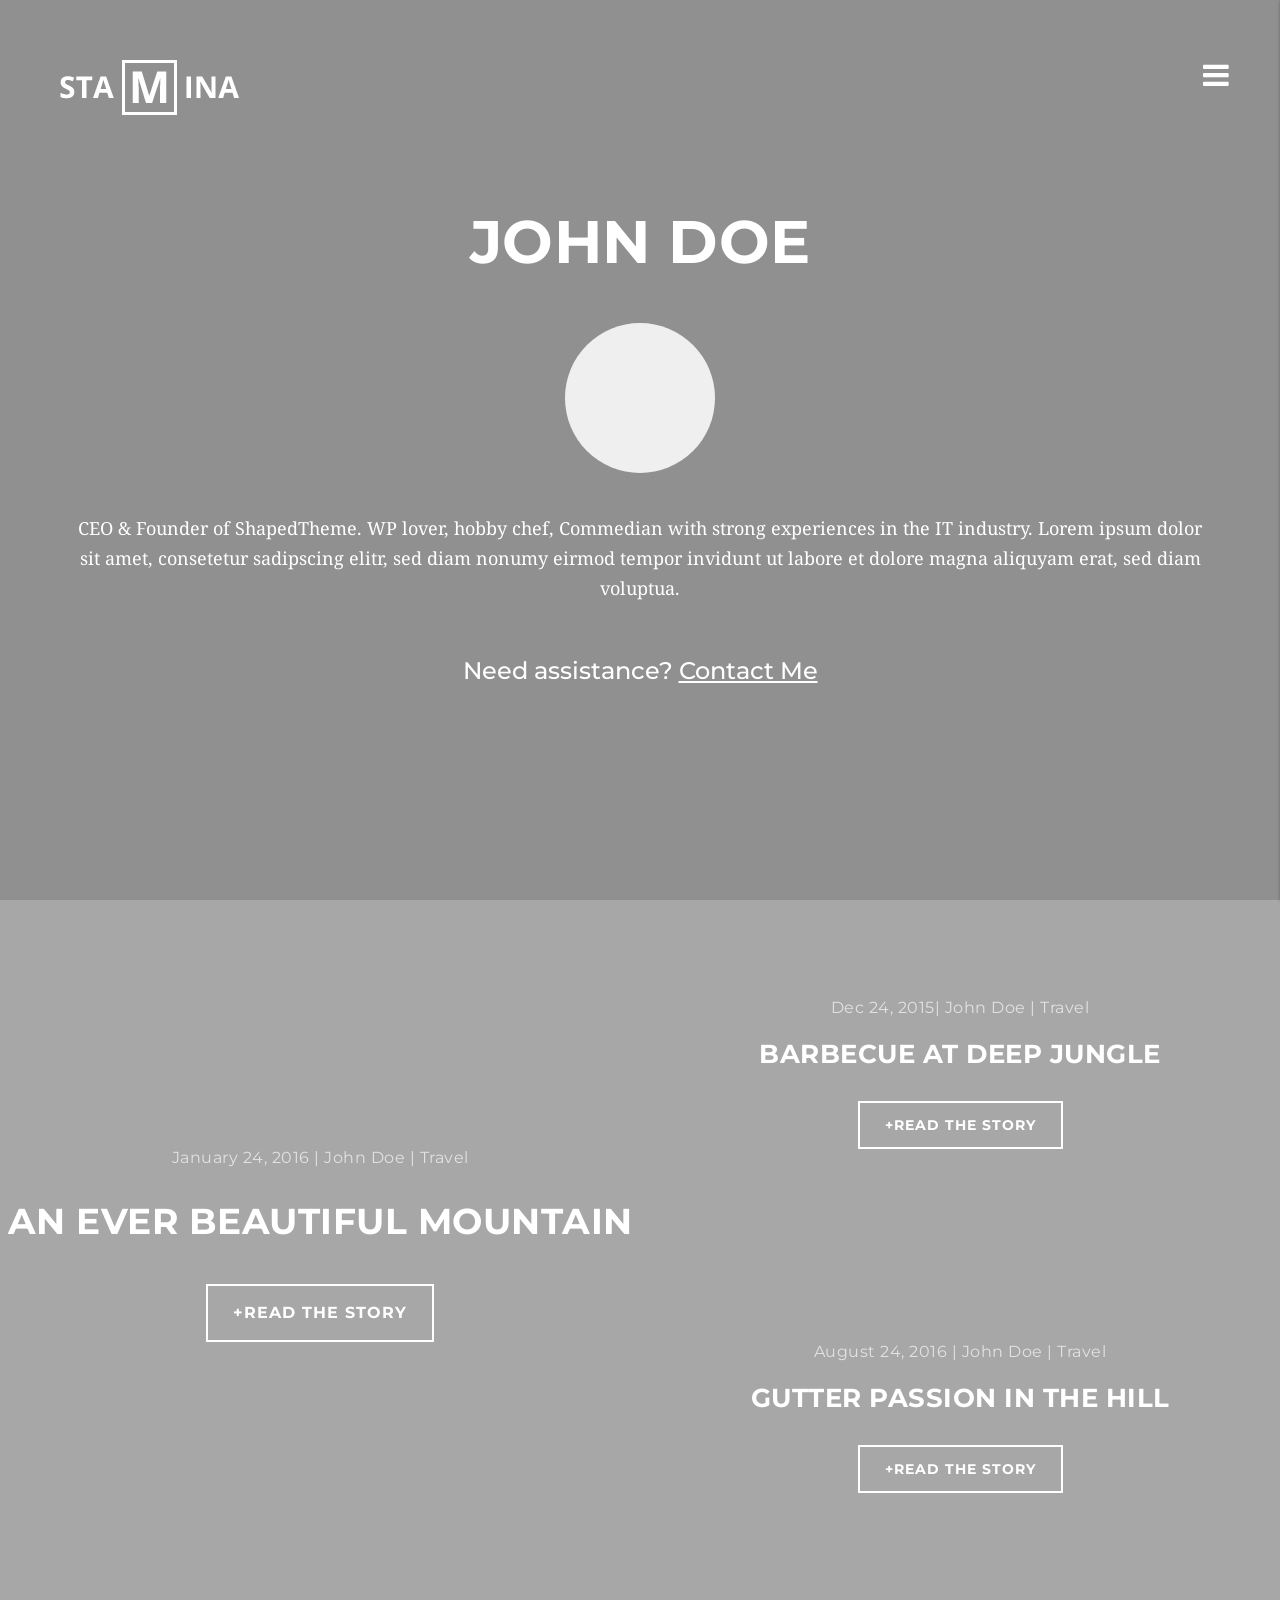
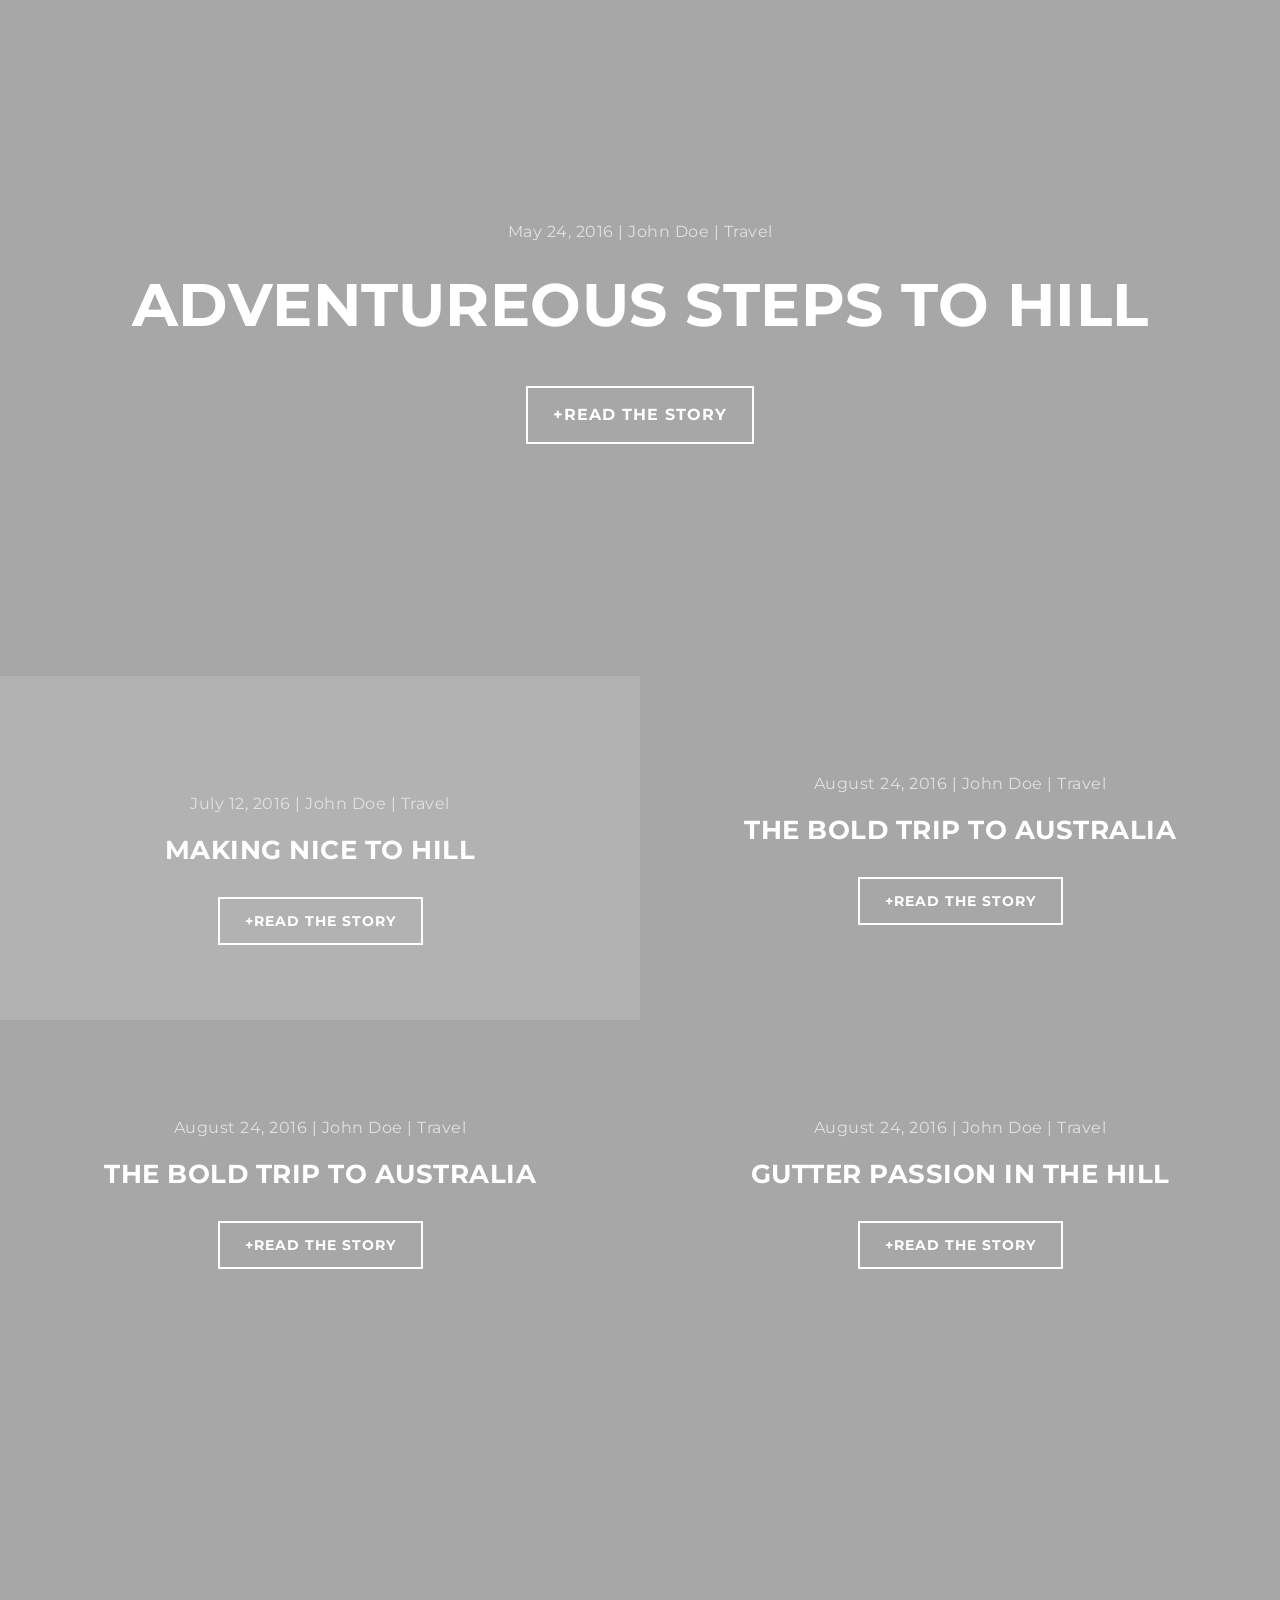
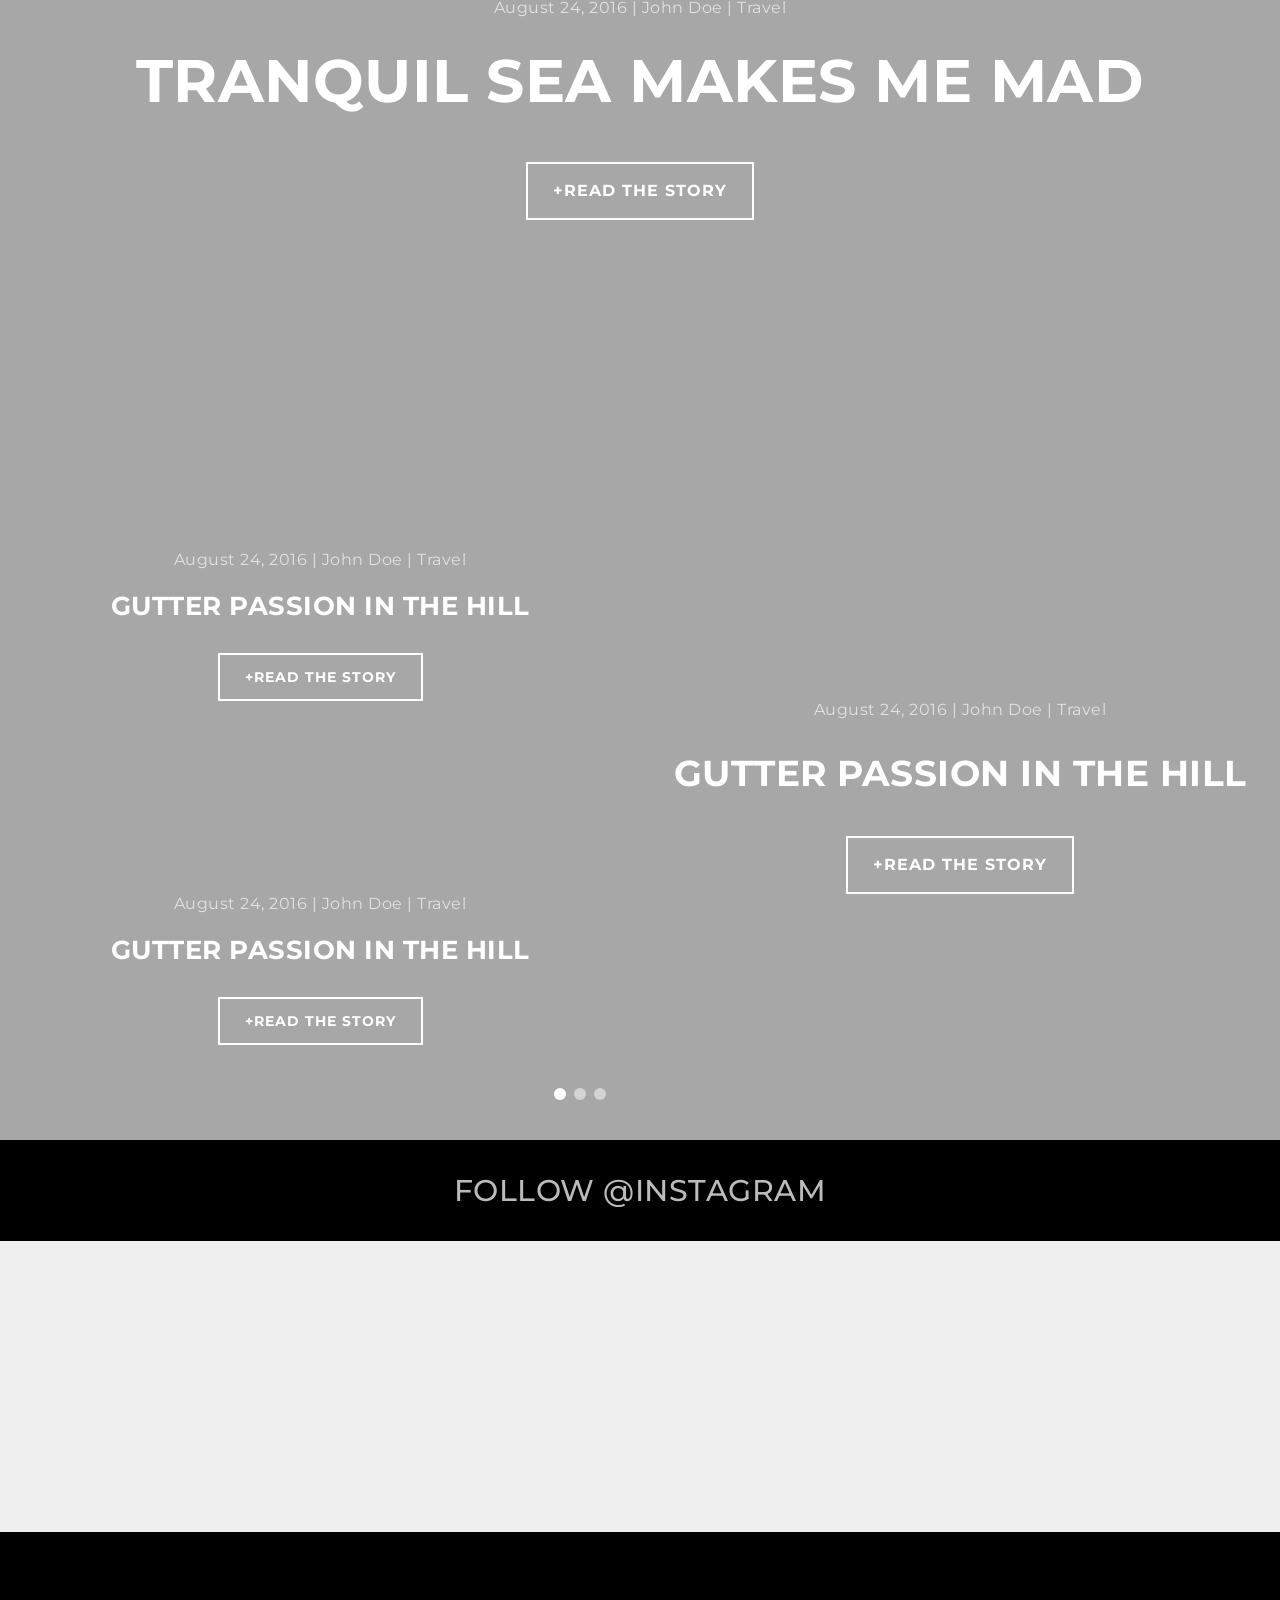
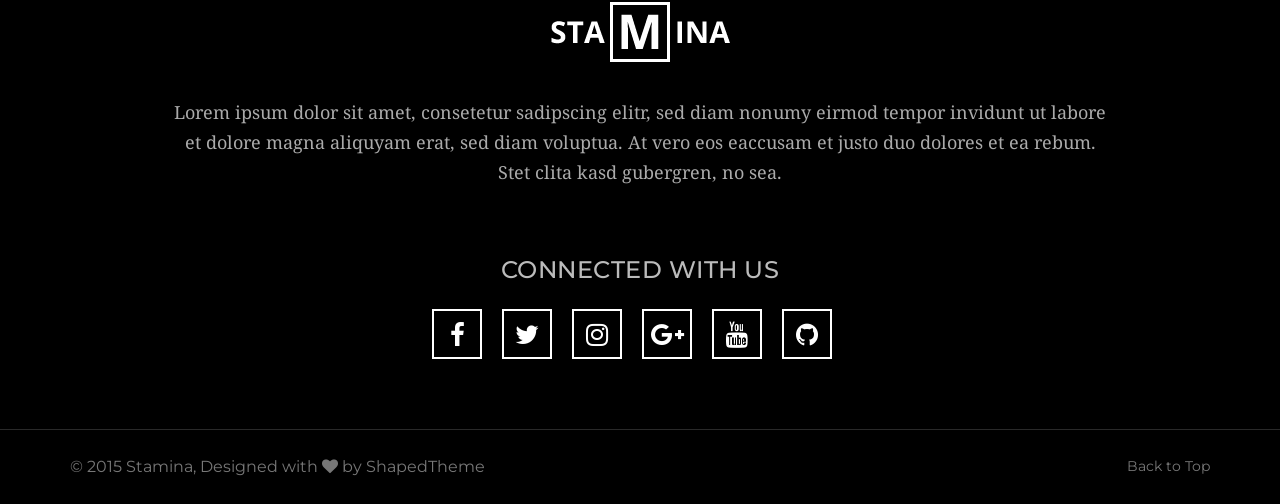
<file: author-template.html>
<!DOCTYPE html>
<html lang="en">
<head>
    <!-- Document Settings -->
    <meta charset="UTF-8">
    <meta name="viewport" content="width=device-width, initial-scale=1">
    <meta http-equiv="X-UA-Compatible" content="IE=edge"/>
    <!-- Page Title -->
    <title>Stamina - Blog Template for Traveler & Storyteller</title>

    <!-- favicon icon -->
    <link rel="shortcut icon" href="assets/images/favicon/favicon.jpg">

    <!-- Styles -->
    <link rel="stylesheet" href="style.css">
    <link rel="stylesheet" href="assets/css/responsive.css">


    <!-- HTML5 shim and Respond.js IE9 support of HTML5 elements and media queries -->
    <!--[if lt IE 9]>
    <script src="assets/js/html5shiv.js"></script>
    <script src="assets/js/respond.js"></script>
    <![endif]-->
</head>

<body>
<!--// Pre-Loader -->
<div id="preloader">
    <div id="preloader-center">
        <div id="preloader-center-absolute">
            <div class="object"></div>
            <div class="object"></div>
            <div class="object"></div>
            <div class="object"></div>
            <div class="object"></div>
            <div class="object"></div>
            <div class="object"></div>
            <div class="object"></div>
            <div class="object"></div>
            <div class="object"></div>
        </div>
    </div>
</div>

<!--//site-nav//-->
<aside class="site-nav">
    <div class="off-canvas-inner">
        <!--//Header//-->
        <header class="header">
            <h2 class="text-uppercase widget-title pull-left">Navigation</h2>
            <button type="button" class="close-btn pull-right"><i class="icon fa fa-close"></i></button>
        </header> <!--//End Header-->
        <!--//Menu//-->
        <div class="widget menu">
            <div class="widget-menu text-uppercase">
                <ul id="menu">
                    <li><a href="index.html">Home</a></li>
                    <li class="show-menu-1"><a href="#">Home layouts <i class="fa fa-angle-down"></i></a>
                        <ul class="sub-menu-1">
                            <li><a href="index.html">Home 1</a></li>
                            <li><a href="home-2.html">Home 2</a></li>
                            <li><a href="home-3.html">Home 3</a></li>
                        </ul>
                    </li>
                    <li><a href="#">Lifestyle</a></li>
                    <li><a href="contact.html">Contact me</a></li>
                    <li><a href="category.html">Category</a></li>
                    <li><a href="about-me.html">about me</a></li>
                    <li><a href="gallery.html">Gallery</a></li>
                    <li><a href="author-template.html" class="active">Author Template</a></li>
                    <li><a href="404.html">404 Page</a></li>
                    <li><a href="#">Search Result</a></li>
                    <li class="show-menu-2"><a href="#">Features <i class="fa fa-angle-down"></i></a>
                        <ul class="sub-menu-2">
                            <li><a href="single-blog.html">Single Blog</a></li>
                            <li><a href="gallery.html">GALLERY POST</a></li>
                            <li><a href="#">Video post</a></li>
                        </ul>
                    </li>
                    <li><a href="#">Buy Theme $ 59</a></li>
                </ul>
            </div>
        </div> <!--//End Menu-->
        <!--//Categories//-->
        <div class="widget categories">
            <h3 class="widget-title text-uppercase">Categories</h3>
            <ul class="widget-menu st-category-menu text-uppercase">
                <li><a href="category.html">Adventure <span class="pull-right">12</span></a></li>
                <li><a href="category.html">Art <span class="pull-right">17</span></a></li>
                <li><a href="category.html">Nature <span class="pull-right">45</span></a></li>
                <li><a href="category.html">Photo <span class="pull-right">30</span></a></li>
                <li><a href="category.html">Travel <span class="pull-right">47</span></a></li>
            </ul>
        </div> <!--//End Categories-->
        <!--//Follow @ Instagram//-->
        <div class="widget instragrams fix">
            <h3 class="widget-title text-uppercase">Follow @ Instagram</h3>
            <ul class="widget-instagram text-uppercase">
                <li><a href="#"><img src="assets/images/st-1.jpg" alt=""></a></li>
                <li><a href="#"><img src="assets/images/st-2.jpg" alt=""></a></li>
                <li><a href="#"><img src="assets/images/st-3.jpg" alt=""></a></li>
                <li><a href="#"><img src="assets/images/st-4.jpg" alt=""></a></li>
                <li><a href="#"><img src="assets/images/st-5.jpg" alt=""></a></li>
                <li><a href="#"><img src="assets/images/st-6.jpg" alt=""></a></li>
                <li><a href="#"><img src="assets/images/st-7.jpg" alt=""></a></li>
                <li><a href="#"><img src="assets/images/sti-8.jpg" alt=""></a></li>
                <li><a href="#"><img src="assets/images/st-9.jpg" alt=""></a></li>
            </ul>
        </div> <!--//Follow @ Instagram-->
        <!--//Recent Posts//-->
        <div class="widget">
            <h3 class="widget-title text-uppercase">Recent Posts</h3>
            <div class="recent-post">
                <div class="single-recent-post">
                    <h3 class="text-uppercase"><a href="single-blog.html">Top 10 Bold Ocean Journey </a></h3>
                    <p class="recent-post-date">
                        August 02, 2016
                    </p>
                </div>
                <div class="single-recent-post">

                    <h3 class="text-uppercase"><a href="single-blog.html">Great Travelling Tips </a></h3>
                    <p class="recent-post-date">
                        August 02, 2016
                    </p>
                </div>
                <div class="single-recent-post">

                    <h3 class="text-uppercase"><a href="single-blog.html">Why We need Life Jacket? </a></h3>
                    <p class="recent-post-date">
                        August 02, 2016
                    </p>
                </div>
                <div class="single-recent-post">

                    <h3 class="text-uppercase"><a href="single-blog.html">Best Tourist Places</a></h3>
                    <p class="recent-post-date">
                        August 02, 2016
                    </p>
                </div>
            </div>
        </div>
        <!--//subscribe//-->
        <div class="widget">
            <h3 class="widget-title text-uppercase">Our Newsletter</h3>
            <form class="st-subscribe st-search">
                <i class="fa fa-envelope-o"></i>
                <input type="email" placeholder="Email Address">
            </form>
        </div> <!--//subscribe-->
        <!--//Search//-->
        <div class="widget">
            <h3 class="widget-title text-uppercase">Search widget</h3>

            <form class="st-search">
                <i class="fa fa-search"></i>
                <input type="text" placeholder="Search...">
            </form>
        </div> <!--//End Search-->
        <div class="widget scroll-top">
            <a class="st-top" href="#top"> Back to Top</a>
        </div>
    </div>
</aside>
<!--//home//-->
<div class="st-home" id="home">
    <nav class="top-nav">
        <div class="logo pull-left"><h1><a href="index.html"><img src="assets/images/logo.png" alt="stamina"></a></h1></div>
        <button type="button" class="navbar-toggle show-btn"><i class="fa fa-navicon"></i></button>
    </nav>
    <div class="mask"></div>
    <div class="st-canvas">
        <div class="st-content-wrap">
            <!--//Content Area//-->
            <div class="single-home-area section-home-area img-2">
                <div class="container">
                    <div class="home-content text-center">
                        <h2 class="text-uppercase blog-heading">John Doe
                        </h2>
                        <img class="img-circle img-responsive text-center" src="assets/images/author-img.jpg" alt="">
                        <p>CEO & Founder of ShapedTheme. WP lover, hobby chef, Commedian with strong experiences in the
                            IT industry. Lorem ipsum dolor sit amet, consetetur sadipscing elitr, sed diam nonumy eirmod
                            tempor invidunt ut labore et dolore magna
                            aliquyam erat, sed diam voluptua.
                        </p>
                        <h5>Need assistance? <a href="contact.html">Contact Me</a></h5>
                    </div>
                </div>
            </div>


        </div>
    </div>
</div>
<!--//Blog area//-->
<div class="blog-area">
    <div class="container-fluid">
        <div class="row no-gutter">
            <div class="col-sm-6">
                <div class="single-blog-post post-1 text-center">
                    <img class="img-responsive" src="assets/images/post-1-1.jpg" alt="">
                    <div class="post-overlay text-center">
                        <h4 class="post-date">January 24, 2016 | John Doe | Travel</h4>

                        <h2 class="text-uppercase blog-heading">An Ever Beautiful Mountain</h2>

                        <a href="" class="read-more text-uppercase">+Read the Story</a>
                    </div>
                    <div class="hover-icon fix">
                        <a href=""><i class="fa fa-heart-o"></i><span>3</span></a>
                        <a href=""><i class="fa fa-comment"></i><span>4</span></a>
                    </div>
                    <a class="post-link" href="single-blog.html"></a>
                </div>
            </div>
            <div class="col-sm-6">
                <div class="single-blog-post post-2 fix text-center">
                    <img class="img-responsive" src="assets/images/post-9.jpg" alt="">
                    <div class="post-overlay text-center">
                        <h4 class="post-date">Dec 24, 2015| John Doe | Travel</h4>
                        <h2 class="text-uppercase blog-heading">Barbecue at deep jungle</h2>

                        <a href="single-blog.html" class="read-more text-uppercase">+Read the Story</a>
                    </div>
                    <div class="hover-icon fix">
                        <a href=""><i class="fa fa-heart-o"></i><span>3</span></a>
                        <a href=""><i class="fa fa-comment"></i><span>4</span></a>
                    </div>
                    <a class="post-link" href="single-blog.html"></a>
                </div>
                <div class="single-blog-post post-2 fix text-center">
                    <img class="img-responsive" src="assets/images/post-3.jpg" alt="">
                    <div class="post-overlay text-center">
                        <h4 class="post-date">August 24, 2016 | John Doe | Travel</h4>

                        <h2 class="text-uppercase blog-heading">Gutter Passion in the hill</h2>

                        <a href="" class="read-more text-uppercase">+Read the Story</a>
                    </div>
                    <div class="hover-icon fix">
                        <a href=""><i class="fa fa-heart-o"></i><span>3</span></a>
                        <a href=""><i class="fa fa-comment"></i><span>4</span></a>
                    </div>
                    <a class="post-link" href=""></a>
                </div>
            </div>
            <div class="col-sm-12 fix">
                <div class="single-blog-post single-home-area post-3 fix text-center">
                    <img src="assets/images/home-slide-2.jpg" alt="">
                    <div class="post-overlay text-center">
                        <h4 class="post-date">May 24, 2016 | John Doe | <a href="">Travel</a></h4>
                        <h2 class="text-uppercase blog-heading">Adventureous Steps to Hill</h2>
                        <a href="single-blog.html" class="read-more text-uppercase">+Read the Story</a>
                    </div>
                    <div class="hover-icon fix">
                        <a href=""><i class="fa fa-heart"></i><span>3</span></a>
                        <a href=""><i class="fa fa-comment"></i><span>4</span></a>
                    </div>
                    <a class="post-link" href="single-blog.html"></a>
                </div>
            </div>
            <div class="col-sm-6">
                <div id="video_container" class="single-blog-post post-2 fix text-center">
                    <video autoplay="autoplay" loop="loop" id="bgvid-2">
                        <source src="assets/video-post.mp4" type="video/mp4"/>
                    </video>
                    <div class="post-overlay text-center">
                        <h4 class="post-date">July 12, 2016 | John Doe | Travel</h4>

                        <h2 class="text-uppercase blog-heading">Making nice to hill</h2>

                        <a href="single-blog.html" class="read-more text-uppercase">+Read the Story</a>
                    </div>
                    <div class="hover-icon fix">
                        <a href=""><i class="fa fa-heart-o"></i><span>3</span></a>
                        <a href=""><i class="fa fa-comment"></i><span>4</span></a>
                    </div>
                    <a class="post-link" href="single-blog.html"></a>

                </div>
            </div>
            <div class="col-sm-6">
                <div class="single-blog-post post-2 fix text-center">
                    <img src="assets/images/post-5.jpg" alt="">
                    <div class="post-overlay text-center">
                        <h4 class="post-date">August 24, 2016 | John Doe | Travel</h4>

                        <h2 class="text-uppercase blog-heading">The Bold trip to Australia</h2>

                        <a href="single-blog.html" class="read-more text-uppercase">+Read the Story</a>
                    </div>
                    <div class="hover-icon fix">
                        <a href=""><i class="fa fa-heart-o"></i><span>3</span></a>
                        <a href=""><i class="fa fa-comment"></i><span>4</span></a>
                    </div>
                    <a class="post-link" href="single-blog.html"></a>
                </div>
            </div>
            <div class="col-sm-6">
                <div class="single-blog-post post-2 fix text-center">
                    <img src="assets/images/post-9.jpg" alt="">
                    <div class="post-overlay text-center">
                        <h4 class="post-date">August 24, 2016 | John Doe | Travel</h4>

                        <h2 class="text-uppercase blog-heading">The Bold trip to Australia</h2>

                        <a href="single-blog.html" class="read-more text-uppercase">+Read the Story</a>
                    </div>
                    <div class="hover-icon fix">
                        <a href=""><i class="fa fa-heart-o"></i><span>3</span></a>
                        <a href=""><i class="fa fa-comment"></i><span>4</span></a>
                    </div>
                    <a class="post-link" href="single-blog.html"></a>
                </div>
            </div>
            <div class="col-sm-6">
                <div class="single-blog-post post-2 fix text-center">
                    <img src="assets/images/post-2.jpg" alt="">
                    <div class="post-overlay text-center">
                        <h4 class="post-date">August 24, 2016 | John Doe | Travel</h4>

                        <h2 class="text-uppercase blog-heading">Gutter Passion in the hill</h2>

                        <a href="single-blog.html" class="read-more text-uppercase">+Read the Story</a>
                    </div>
                    <div class="hover-icon fix">
                        <a href=""><i class="fa fa-heart-o"></i><span>3</span></a>
                        <a href=""><i class="fa fa-comment"></i><span>4</span></a>
                    </div>
                    <a class="post-link" href="single-blog.html"></a>
                </div>
            </div>
            <div class="col-sm-12">
                <div class="single-blog-post  single-home-area post-3 fix text-center">
                    <img src="assets/images/gl-home.jpg" alt="">

                    <div class="post-overlay text-center">
                        <h4 class="post-date">August 24, 2016 | John Doe | Travel</h4>

                        <h2 class="text-uppercase blog-heading">Tranquil Sea makes me mad</h2>

                        <a href="single-blog.html" class="read-more text-uppercase">+Read the Story</a>
                    </div>
                    <div class="hover-icon fix">
                        <a href=""><i class="fa fa-heart-o"></i><span>3</span></a>
                        <a href=""><i class="fa fa-comment"></i><span>4</span></a>
                    </div>
                    <a class="post-link" href="single-blog.html"></a>
                </div>
            </div>
            <div class="col-sm-6">
                <div class="single-blog-post post-2 fix text-center">
                    <img class="img-responsive" src="assets/images/post-2.jpg" alt="">
                    <div class="post-overlay text-center">
                        <h4 class="post-date">August 24, 2016 | John Doe | Travel</h4>

                        <h2 class="text-uppercase blog-heading">Gutter Passion in the hill</h2>

                        <a href="single-blog.html" class="read-more text-uppercase">+Read the Story</a>
                    </div>
                    <div class="hover-icon fix">
                        <a href=""><i class="fa fa-heart-o"></i><span>3</span></a>
                        <a href=""><i class="fa fa-comment"></i><span>4</span></a>
                    </div>
                    <a class="post-link" href="single-blog.html"></a>
                </div>
                <div class="post-carousel">
                    <div class="single-blog-post post-2 fix text-center">
                        <img src="assets/images/post-2.jpg" alt="">
                        <div class="post-overlay text-center">
                            <h4 class="post-date">August 24, 2016 | John Doe | Travel</h4>

                            <h2 class="text-uppercase blog-heading">Gutter Passion in the hill</h2>

                            <a href="single-blog.html" class="read-more text-uppercase">+Read the Story</a>
                        </div>
                        <div class="hover-icon fix">
                            <a href=""><i class="fa fa-heart-o"></i><span>3</span></a>
                            <a href=""><i class="fa fa-comment"></i><span>4</span></a>
                        </div>
                        <a class="post-link" href="single-blog.html"></a>
                    </div>
                    <div class="single-blog-post post-2 fix text-center">
                        <img src="assets/images/post-8.jpg" alt="">
                        <div class="post-overlay text-center">
                            <h4 class="post-date">August 24, 2016 | John Doe | Travel</h4>

                            <h2 class="text-uppercase blog-heading">Gutter Passion in the hill</h2>

                            <a href="single-blog.html" class="read-more text-uppercase">+Read the Story</a>
                        </div>
                        <div class="hover-icon fix">
                            <a href=""><i class="fa fa-heart-o"></i><span>3</span></a>
                            <a href=""><i class="fa fa-comment"></i><span>4</span></a>
                        </div>
                        <a class="post-link" href="single-blog.html"></a>
                    </div>
                    <div class="single-blog-post post-2 fix text-center">
                        <img src="assets/images/post-2.jpg" alt="">
                        <div class="post-overlay text-center">
                            <h4 class="post-date">August 24, 2016 | John Doe | Travel</h4>

                            <h2 class="text-uppercase blog-heading">Gutter Passion in the hill</h2>

                            <a href="single-blog.html" class="read-more text-uppercase">+Read the Story</a>
                        </div>
                        <div class="hover-icon fix">
                            <a href=""><i class="fa fa-heart-o"></i><span>3</span></a>
                            <a href=""><i class="fa fa-comment"></i><span>4</span></a>
                        </div>
                        <a class="post-link" href="single-blog.html"></a>
                    </div>
                </div>
            </div>
            <div class="col-sm-6">
                <div class="single-blog-post post-1 text-center">
                    <img class="img-responsive" src="assets/images/post-1.jpg" alt="">
                    <div class="post-overlay text-center">
                        <h4 class="post-date">August 24, 2016 | John Doe | Travel</h4>

                        <h2 class="text-uppercase blog-heading">Gutter Passion in the hill</h2>

                        <a href="single-blog.html" class="read-more text-uppercase">+Read the Story</a>
                    </div>
                    <div class="hover-icon fix">
                        <a href=""><i class="fa fa-heart-o"></i><span>3</span></a>
                        <a href=""><i class="fa fa-comment"></i><span>4</span></a>
                    </div>
                    <a class="post-link" href="single-blog.html"></a>
                </div>
            </div>
        </div>
    </div>
</div>
<!--//Footer instragram//-->
<div>
    <div class="container-fluid">
        <div class="row no-gutter">
            <div class="col-sm-12 fix">
                <div class="instragram-heading text-center text-uppercase">
                    <h2>Follow @Instagram</h2>
                </div>
                <div class="row">
                    <div class="col-sm-3 col-xs-6">
                        <div class="single-instra">
                            <a href=""> <img src="assets/images/insta-1.jpg" alt="">
                                <span class="insta-overlay"></span></a>
                        </div>
                    </div>
                    <div class="col-sm-3 col-xs-6">
                        <div class="single-instra">
                            <a href=""> <img src="assets/images/insta-2.jpg" alt="">
                                <span class="insta-overlay"></span></a>
                        </div>
                    </div>
                    <div class="col-sm-3 col-xs-6">
                        <div class="single-instra">
                            <a href=""> <img src="assets/images/insta-3.jpg" alt="">
                                <span class="insta-overlay"></span></a>
                        </div>
                    </div>
                    <div class="col-sm-3 col-xs-6">
                        <div class="single-instra">
                            <a href=""> <img src="assets/images/insta-4.jpg" alt="">
                                <span class="insta-overlay"></span></a>
                        </div>
                    </div>
                </div>
            </div>

        </div>
    </div>
</div>
<!--//Footer top//-->
<div class="footer-about-area">
    <div class="container">
        <div class="row">
            <div class="col-sm-offset-1 col-sm-10">
                <div class="footer-about text-center">
                    <div class="footer-about-content">
                        <a href=""><img src="assets/images/ft-logo.png" alt=""></a>
                        <p>Lorem ipsum dolor sit amet, consetetur sadipscing elitr, sed diam nonumy eirmod tempor
                            invidunt ut labore et dolore magna aliquyam erat, sed diam voluptua. At vero eos eaccusam et
                            justo duo dolores et ea rebum. Stet clita kasd gubergren, no sea.</p>
                    </div>
                    <div class="footer-social">
                        <h3 class="text-uppercase">Connected with us</h3>
                        <ul>
                            <li><a href="" title="Facebook"><i class="fa fa-facebook"></i></a></li>
                            <li><a href="" title="Twitter"><i class="fa fa-twitter"></i></a></li>
                            <li><a href="" title="Instagram"><i class="fa fa-instagram"></i></a></li>
                            <li><a href="" title="Google plus"><i class="fa fa-google-plus"></i></a></li>
                            <li><a href="" title="Youtube"><i class="fa fa-youtube"></i></a></li>
                            <li><a href="" title="Git"><i class="fa fa-github"></i></a></li>
                        </ul>
                    </div>
                </div>
            </div>
        </div>
    </div>
</div>
<!--//blog bottom//-->
<footer>
    <div class="container">
        <p class="pull-left">&copy; 2015 <a href="">Stamina</a>, Designed with <i class="fa fa-heart"></i> by <a href="http://shapedtheme.com">ShapedTheme </a></p>
        <a class="scroll-top pull-right" href="#home"> Back to Top</a>
    </div>

</footer>
<!--//Script//-->
<script src="assets/js/jquery-1.11.3.min.js"></script>
<script src="assets/js/waypoints.min.js"></script>
<script src="assets/js/bootstrap.min.js"></script>
<script src="assets/js/jquery.easing.min.js"></script>
<script src="assets/js/jquery.nicescroll.min.js"></script>
<script src="assets/js/owl.carousel.min.js"></script>
<script src="assets/js/jquery.magnific-popup.min.js"></script>
<script src="assets/js/jquery.counterup.min.js"></script>
<script src="assets/js/main.js"></script>
</body>
</html>
</file>
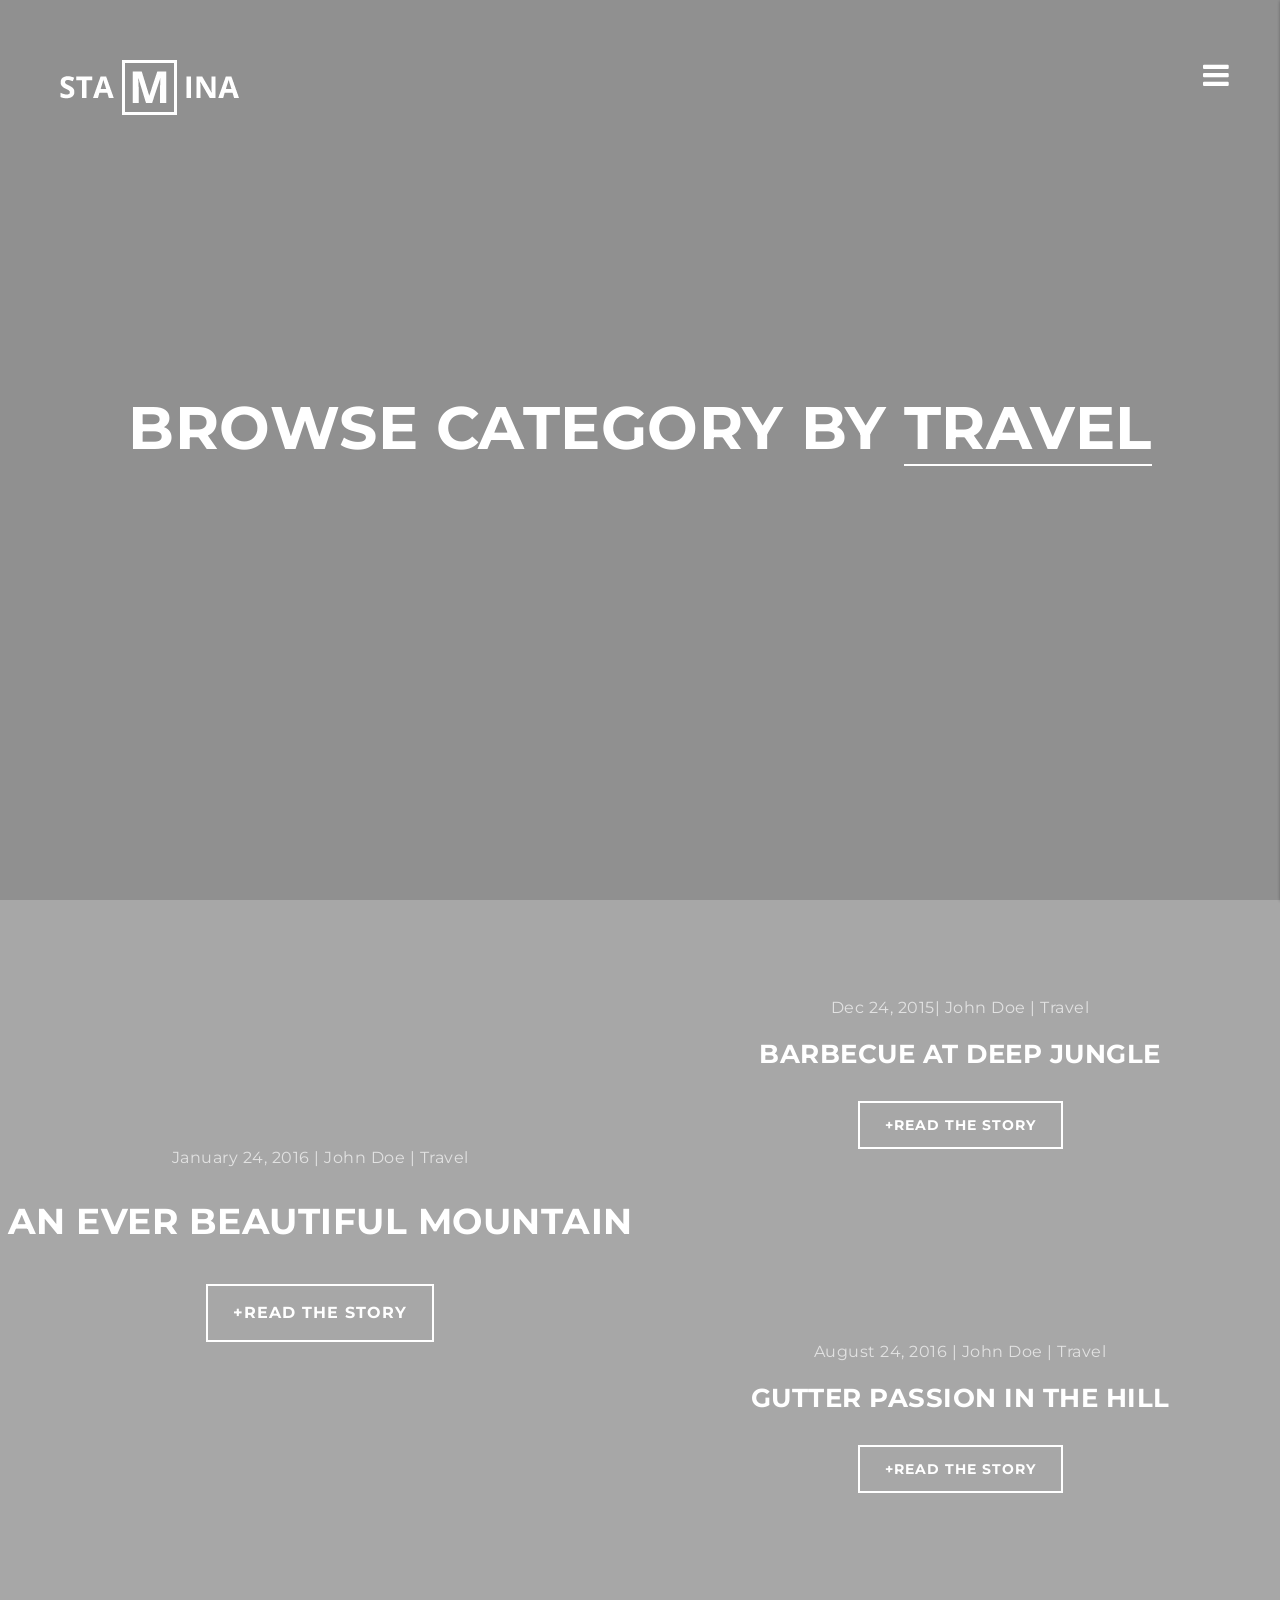
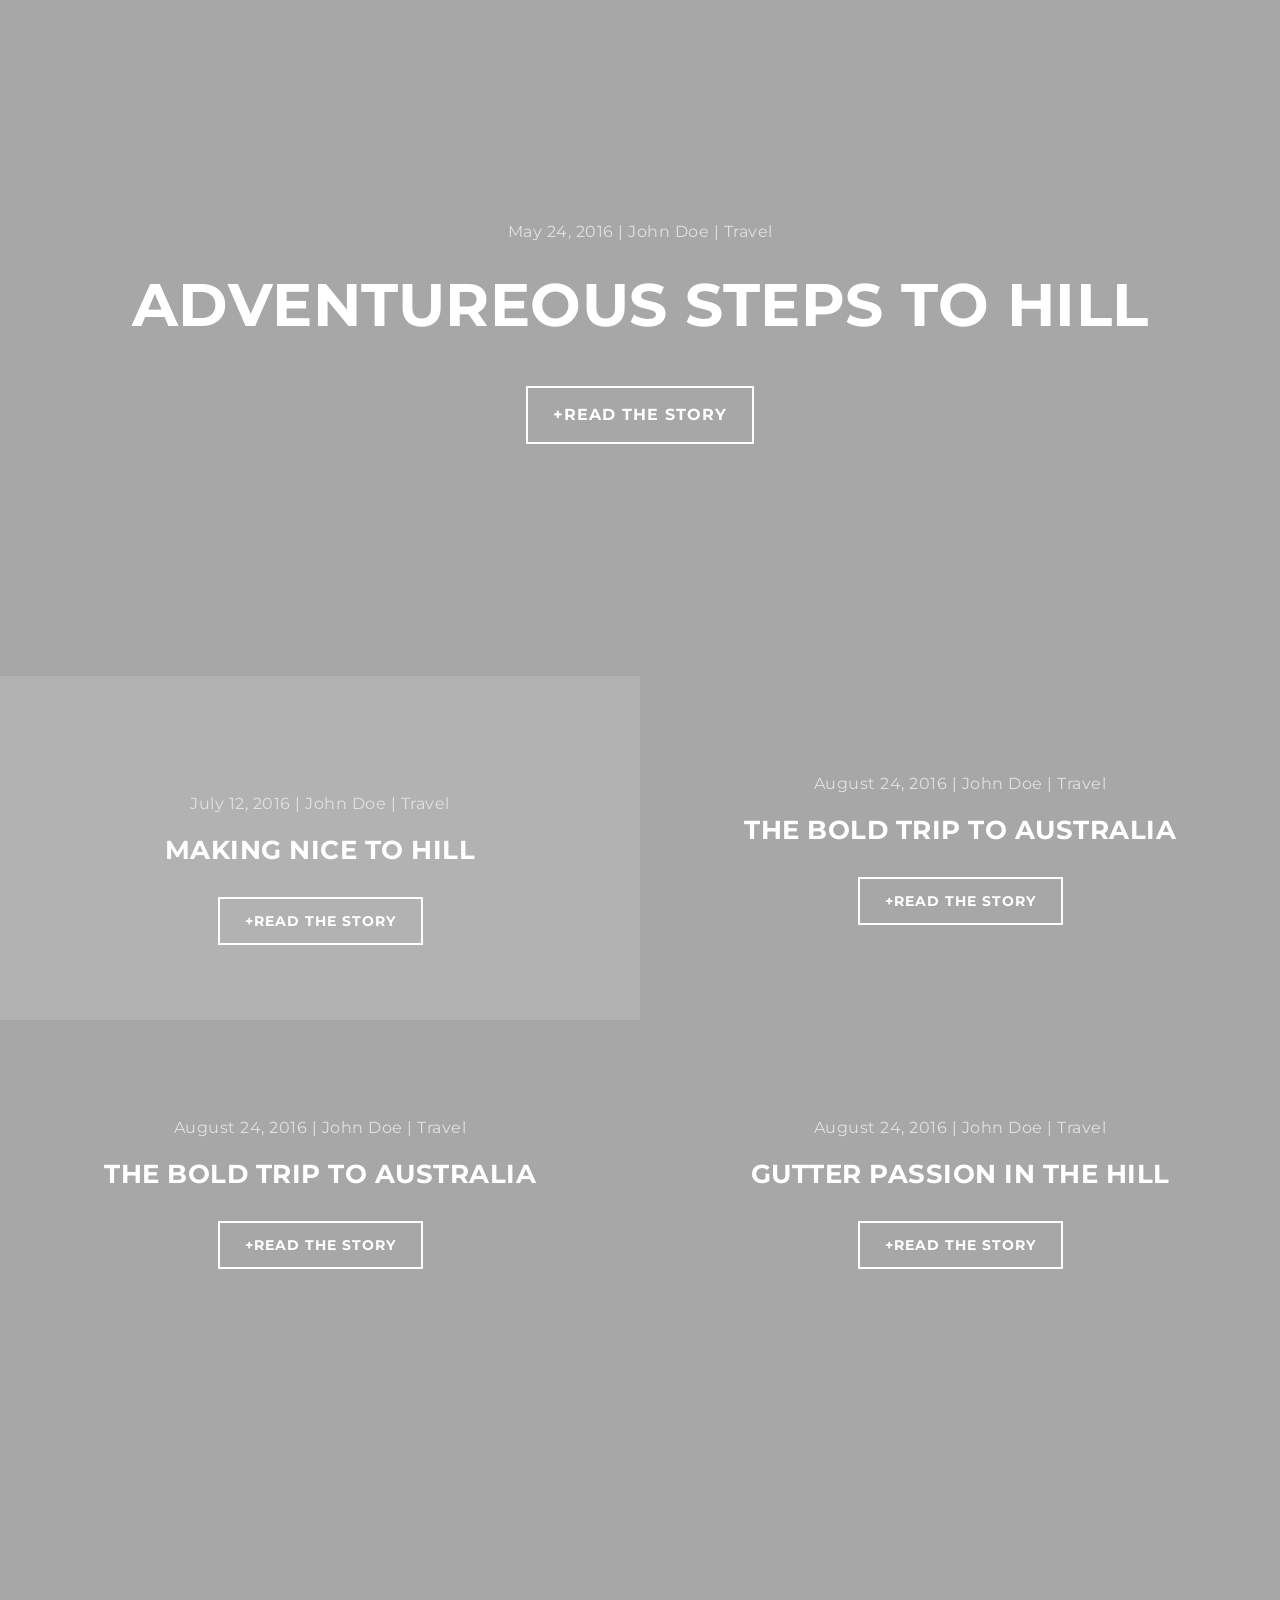
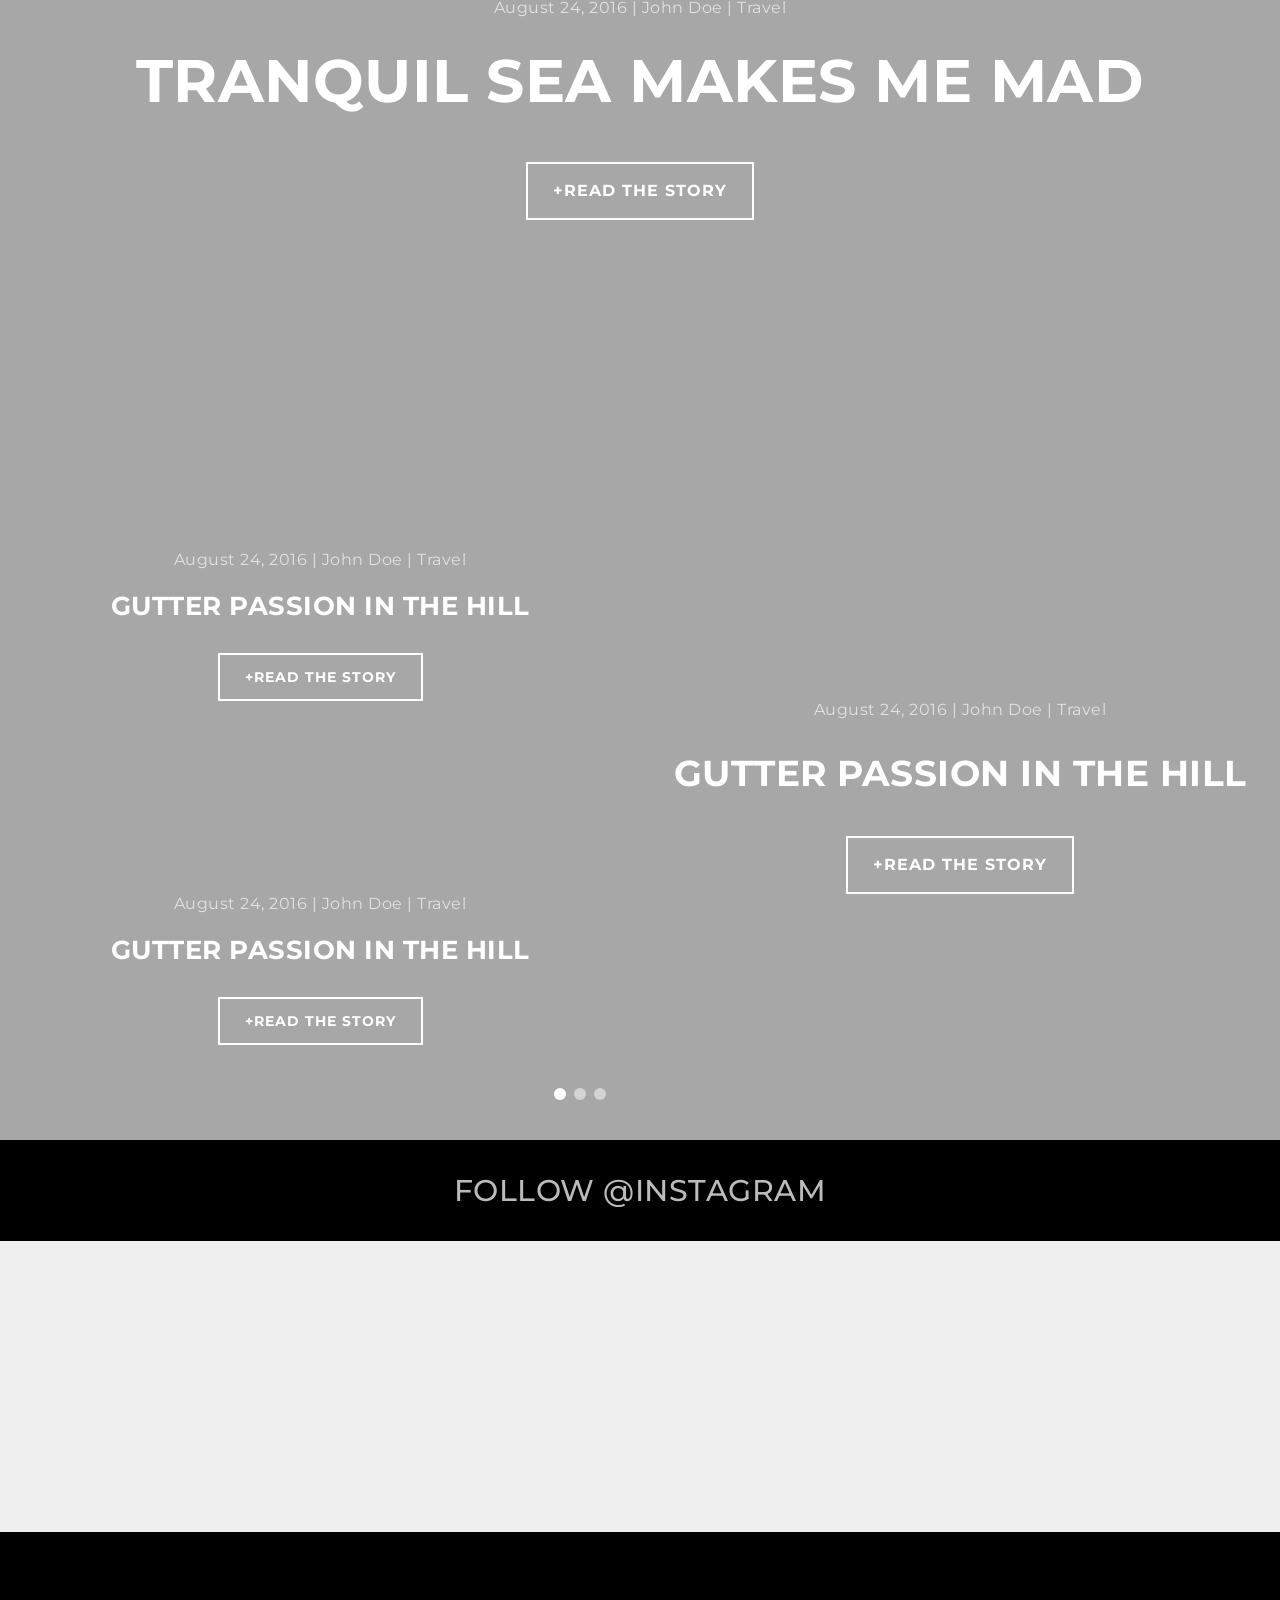
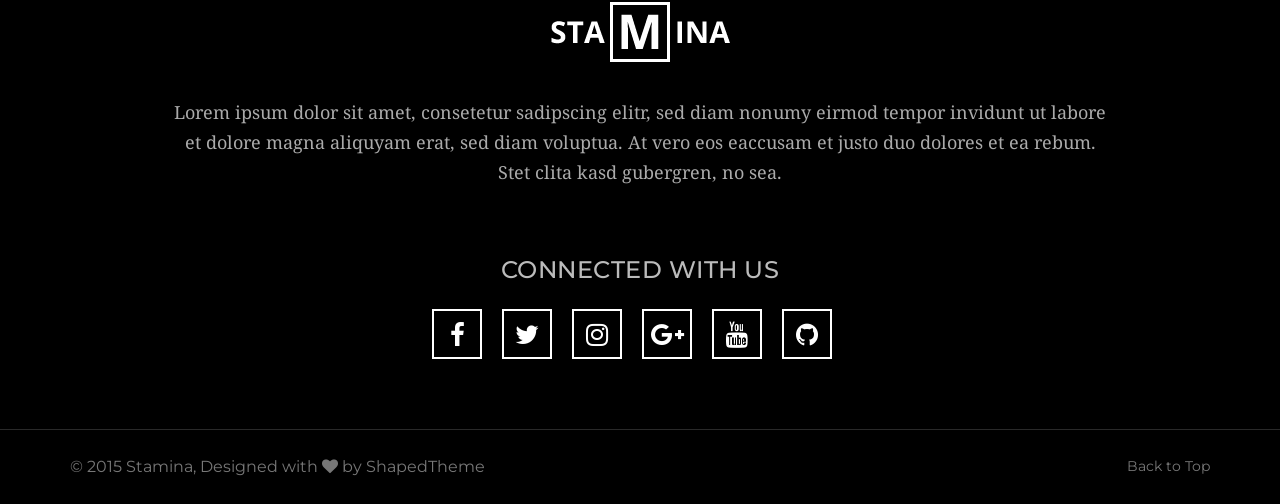
<file: category.html>
<!DOCTYPE html>
<html lang="en">
<head>
    <!-- Document Settings -->
    <meta charset="UTF-8">
    <meta name="viewport" content="width=device-width, initial-scale=1">
    <meta http-equiv="X-UA-Compatible" content="IE=edge"/>
    <!-- Page Title -->
    <title>Stamina - Blog Template for Traveler & Storyteller</title>

    <!-- favicon icon -->
    <link rel="shortcut icon" href="assets/images/favicon/favicon.jpg">

    <!-- Styles -->
    <link rel="stylesheet" href="style.css">
    <link rel="stylesheet" href="assets/css/responsive.css">


    <!-- HTML5 shim and Respond.js IE9 support of HTML5 elements and media queries -->
    <!--[if lt IE 9]>
    <script src="assets/js/html5shiv.js"></script>
    <script src="assets/js/respond.js"></script>
    <![endif]-->
</head>

<body>
<!--// Pre-Loader -->
<div id="preloader">
    <div id="preloader-center">
        <div id="preloader-center-absolute">
            <div class="object"></div>
            <div class="object"></div>
            <div class="object"></div>
            <div class="object"></div>
            <div class="object"></div>
            <div class="object"></div>
            <div class="object"></div>
            <div class="object"></div>
            <div class="object"></div>
            <div class="object"></div>
        </div>
    </div>
</div>

<!--//site-nav//-->
<aside class="site-nav">
    <div class="off-canvas-inner">
        <!--//Header//-->
        <header class="header">
            <h2 class="text-uppercase widget-title pull-left">Navigation</h2>
            <button type="button" class="close-btn pull-right"><i class="icon fa fa-close"></i></button>
        </header> <!--//End Header-->
        <!--//Menu//-->
        <div class="widget menu">
            <div class="widget-menu text-uppercase">
                <ul id="menu">
                    <li><a href="index.html">Home</a></li>
                    <li class="show-menu-1"><a href="#">Home layouts <i class="fa fa-angle-down"></i></a>
                        <ul class="sub-menu-1">
                            <li><a href="index.html">Home 1</a></li>
                            <li><a href="home-2.html">Home 2</a></li>
                            <li><a href="home-3.html">Home 3</a></li>
                        </ul>
                    </li>
                    <li><a href="#">Lifestyle</a></li>
                    <li><a href="contact.html">Contact me</a></li>
                    <li><a href="category.html" class="active">Category</a></li>
                    <li><a href="about-me.html">about me</a></li>
                    <li><a href="gallery.html">Gallery</a></li>
                    <li><a href="author-template.html">Author Template</a></li>
                    <li><a href="404.html">404 Page</a></li>
                    <li><a href="#">Search Result</a></li>
                    <li class="show-menu-2"><a href="#">Features <i class="fa fa-angle-down"></i></a>
                        <ul class="sub-menu-2">
                            <li><a href="single-blog.html">Single Blog</a></li>
                            <li><a href="gallery.html">GALLERY POST</a></li>
                            <li><a href="#">Video post</a></li>
                        </ul>
                    </li>
                    <li><a href="#">Buy Theme $ 59</a></li>
                </ul>
            </div>
        </div> <!--//End Menu-->
        <!--//Categories//-->
        <div class="widget categories">
            <h3 class="widget-title text-uppercase">Categories</h3>
            <ul class="widget-menu st-category-menu text-uppercase">
                <li><a href="category.html">Adventure <span class="pull-right">12</span></a></li>
                <li><a href="category.html">Art <span class="pull-right">17</span></a></li>
                <li><a href="category.html">Nature <span class="pull-right">45</span></a></li>
                <li><a href="category.html">Photo <span class="pull-right">30</span></a></li>
                <li><a href="category.html">Travel <span class="pull-right">47</span></a></li>
            </ul>
        </div> <!--//End Categories-->
        <!--//Follow @ Instagram//-->
        <div class="widget instragrams fix">
            <h3 class="widget-title text-uppercase">Follow @ Instagram</h3>
            <ul class="widget-instagram text-uppercase">
                <li><a href="#"><img src="assets/images/st-1.jpg" alt=""></a></li>
                <li><a href="#"><img src="assets/images/st-2.jpg" alt=""></a></li>
                <li><a href="#"><img src="assets/images/st-3.jpg" alt=""></a></li>
                <li><a href="#"><img src="assets/images/st-4.jpg" alt=""></a></li>
                <li><a href="#"><img src="assets/images/st-5.jpg" alt=""></a></li>
                <li><a href="#"><img src="assets/images/st-6.jpg" alt=""></a></li>
                <li><a href="#"><img src="assets/images/st-7.jpg" alt=""></a></li>
                <li><a href="#"><img src="assets/images/sti-8.jpg" alt=""></a></li>
                <li><a href="#"><img src="assets/images/st-9.jpg" alt=""></a></li>
            </ul>
        </div> <!--//Follow @ Instagram-->
        <!--//Recent Posts//-->
        <div class="widget">
            <h3 class="widget-title text-uppercase">Recent Posts</h3>
            <div class="recent-post">
                <div class="single-recent-post">
                    <h3 class="text-uppercase"><a href="single-blog.html">Top 10 Bold Ocean Journey </a></h3>
                    <p class="recent-post-date">
                        August 02, 2016
                    </p>
                </div>
                <div class="single-recent-post">

                    <h3 class="text-uppercase"><a href="single-blog.html">Great Travelling Tips </a></h3>
                    <p class="recent-post-date">
                        August 02, 2016
                    </p>
                </div>
                <div class="single-recent-post">

                    <h3 class="text-uppercase"><a href="single-blog.html">Why We need Life Jacket? </a></h3>
                    <p class="recent-post-date">
                        August 02, 2016
                    </p>
                </div>
                <div class="single-recent-post">

                    <h3 class="text-uppercase"><a href="single-blog.html">Best Tourist Places</a></h3>
                    <p class="recent-post-date">
                        August 02, 2016
                    </p>
                </div>
            </div>
        </div>
        <!--//subscribe//-->
        <div class="widget">
            <h3 class="widget-title text-uppercase">Our Newsletter</h3>

            <form class="st-subscribe st-search">
                <i class="fa fa-envelope-o"></i>
                <input type="email" placeholder="Email Address">

            </form>
        </div> <!--//subscribe-->
        <!--//Search//-->
        <div class="widget">
            <h3 class="widget-title text-uppercase">Search widget</h3>

            <form class="st-search">
                <i class="fa fa-search"></i>
                <input type="text" placeholder="Search...">
            </form>
        </div> <!--//End Search-->
        <div class="widget scroll-top">
            <a class="st-top" href="#top"> Back to Top</a>
        </div>

    </div>

</aside>
<!--//home//-->
<div class="st-home" id="home">
    <nav class="top-nav">
        <div class="logo pull-left"><h1><a href="index.html"><img src="assets/images/logo.png" alt="stamina"></a></h1></div>
        <button type="button" class="navbar-toggle show-btn"><i class="fa fa-navicon"></i></button>
    </nav>
    <div class="mask"></div>
    <div class="st-canvas">
        <div class="st-content-wrap">
            <!--//Content Area//-->
            <div class="single-home-area section-home-area category-home">
                <div class="container">
                    <div class="home-content text-center">
                        <h2 class="text-uppercase blog-heading"><a href="">Browse Category by <span>Travel</span></a></h2>
                    </div>
                </div>
            </div>
        </div>
    </div>
</div>
<!--//Blog area//-->
<div class="blog-area">
    <div class="container-fluid">
        <div class="row no-gutter">
            <div class="col-sm-6">
                <div class="single-blog-post post-1 text-center">
                    <img class="img-responsive" src="assets/images/post-1-1.jpg" alt="">
                    <div class="post-overlay text-center">
                        <h4 class="post-date">January 24, 2016 | John Doe | Travel</h4>

                        <h2 class="text-uppercase blog-heading">An Ever Beautiful Mountain</h2>

                        <a href="" class="read-more text-uppercase">+Read the Story</a>
                    </div>
                    <div class="hover-icon fix">
                        <a href=""><i class="fa fa-heart-o"></i><span>3</span></a>
                        <a href=""><i class="fa fa-comment"></i><span>4</span></a>
                    </div>
                    <a class="post-link" href="single-blog.html"></a>
                </div>
            </div>
            <div class="col-sm-6">
                <div class="single-blog-post post-2 fix text-center">
                    <img class="img-responsive" src="assets/images/post-9.jpg" alt="">
                    <div class="post-overlay text-center">
                        <h4 class="post-date">Dec 24, 2015| John Doe | Travel</h4>
                        <h2 class="text-uppercase blog-heading">Barbecue at deep jungle</h2>

                        <a href="single-blog.html" class="read-more text-uppercase">+Read the Story</a>
                    </div>
                    <div class="hover-icon fix">
                        <a href=""><i class="fa fa-heart-o"></i><span>3</span></a>
                        <a href=""><i class="fa fa-comment"></i><span>4</span></a>
                    </div>
                    <a class="post-link" href="single-blog.html"></a>
                </div>
                <div class="single-blog-post post-2 fix text-center">
                    <img class="img-responsive" src="assets/images/post-3.jpg" alt="">
                    <div class="post-overlay text-center">
                        <h4 class="post-date">August 24, 2016 | John Doe | Travel</h4>

                        <h2 class="text-uppercase blog-heading">Gutter Passion in the hill</h2>

                        <a href="" class="read-more text-uppercase">+Read the Story</a>
                    </div>
                    <div class="hover-icon fix">
                        <a href=""><i class="fa fa-heart-o"></i><span>3</span></a>
                        <a href=""><i class="fa fa-comment"></i><span>4</span></a>
                    </div>
                    <a class="post-link" href=""></a>
                </div>
            </div>
            <div class="col-sm-12 fix">
                <div class="single-blog-post single-home-area post-3 fix text-center">
                    <img src="assets/images/home-slide-2.jpg" alt="">
                    <div class="post-overlay text-center">
                        <h4 class="post-date">May 24, 2016 | John Doe | <a href="">Travel</a></h4>
                        <h2 class="text-uppercase blog-heading">Adventureous Steps to Hill</h2>
                        <a href="single-blog.html" class="read-more text-uppercase">+Read the Story</a>
                    </div>
                    <div class="hover-icon fix">
                        <a href=""><i class="fa fa-heart"></i><span>3</span></a>
                        <a href=""><i class="fa fa-comment"></i><span>4</span></a>
                    </div>
                    <a class="post-link" href="single-blog.html"></a>
                </div>
            </div>
            <div class="col-sm-6">
                <div id="video_container" class="single-blog-post post-2 fix text-center">
                    <video autoplay="autoplay" loop="loop" id="bgvid-2">
                        <source src="assets/video-post.mp4" type="video/mp4"/>
                    </video>
                    <div class="post-overlay text-center">
                        <h4 class="post-date">July 12, 2016 | John Doe | Travel</h4>

                        <h2 class="text-uppercase blog-heading">Making nice to hill</h2>

                        <a href="single-blog.html" class="read-more text-uppercase">+Read the Story</a>
                    </div>
                    <div class="hover-icon fix">
                        <a href=""><i class="fa fa-heart-o"></i><span>3</span></a>
                        <a href=""><i class="fa fa-comment"></i><span>4</span></a>
                    </div>
                    <a class="post-link" href="single-blog.html"></a>

                </div>
            </div>
            <div class="col-sm-6">
                <div class="single-blog-post post-2 fix text-center">
                    <img src="assets/images/post-5.jpg" alt="">
                    <div class="post-overlay text-center">
                        <h4 class="post-date">August 24, 2016 | John Doe | Travel</h4>

                        <h2 class="text-uppercase blog-heading">The Bold trip to Australia</h2>

                        <a href="single-blog.html" class="read-more text-uppercase">+Read the Story</a>
                    </div>
                    <div class="hover-icon fix">
                        <a href=""><i class="fa fa-heart-o"></i><span>3</span></a>
                        <a href=""><i class="fa fa-comment"></i><span>4</span></a>
                    </div>
                    <a class="post-link" href="single-blog.html"></a>
                </div>
            </div>
            <div class="col-sm-6">
                <div class="single-blog-post post-2 fix text-center">
                    <img src="assets/images/post-9.jpg" alt="">
                    <div class="post-overlay text-center">
                        <h4 class="post-date">August 24, 2016 | John Doe | Travel</h4>

                        <h2 class="text-uppercase blog-heading">The Bold trip to Australia</h2>

                        <a href="single-blog.html" class="read-more text-uppercase">+Read the Story</a>
                    </div>
                    <div class="hover-icon fix">
                        <a href=""><i class="fa fa-heart-o"></i><span>3</span></a>
                        <a href=""><i class="fa fa-comment"></i><span>4</span></a>
                    </div>
                    <a class="post-link" href="single-blog.html"></a>
                </div>
            </div>
            <div class="col-sm-6">
                <div class="single-blog-post post-2 fix text-center">
                    <img src="assets/images/post-2.jpg" alt="">
                    <div class="post-overlay text-center">
                        <h4 class="post-date">August 24, 2016 | John Doe | Travel</h4>

                        <h2 class="text-uppercase blog-heading">Gutter Passion in the hill</h2>

                        <a href="single-blog.html" class="read-more text-uppercase">+Read the Story</a>
                    </div>
                    <div class="hover-icon fix">
                        <a href=""><i class="fa fa-heart-o"></i><span>3</span></a>
                        <a href=""><i class="fa fa-comment"></i><span>4</span></a>
                    </div>
                    <a class="post-link" href="single-blog.html"></a>
                </div>
            </div>
            <div class="col-sm-12">
                <div class="single-blog-post  single-home-area post-3 fix text-center">
                    <img src="assets/images/gl-home.jpg" alt="">

                    <div class="post-overlay text-center">
                        <h4 class="post-date">August 24, 2016 | John Doe | Travel</h4>

                        <h2 class="text-uppercase blog-heading">Tranquil Sea makes me mad</h2>

                        <a href="single-blog.html" class="read-more text-uppercase">+Read the Story</a>
                    </div>
                    <div class="hover-icon fix">
                        <a href=""><i class="fa fa-heart-o"></i><span>3</span></a>
                        <a href=""><i class="fa fa-comment"></i><span>4</span></a>
                    </div>
                    <a class="post-link" href="single-blog.html"></a>
                </div>
            </div>
            <div class="col-sm-6">
                <div class="single-blog-post post-2 fix text-center">
                    <img class="img-responsive" src="assets/images/post-2.jpg" alt="">
                    <div class="post-overlay text-center">
                        <h4 class="post-date">August 24, 2016 | John Doe | Travel</h4>

                        <h2 class="text-uppercase blog-heading">Gutter Passion in the hill</h2>

                        <a href="single-blog.html" class="read-more text-uppercase">+Read the Story</a>
                    </div>
                    <div class="hover-icon fix">
                        <a href=""><i class="fa fa-heart-o"></i><span>3</span></a>
                        <a href=""><i class="fa fa-comment"></i><span>4</span></a>
                    </div>
                    <a class="post-link" href="single-blog.html"></a>
                </div>
                <div class="post-carousel">
                    <div class="single-blog-post post-2 fix text-center">
                        <img src="assets/images/post-2.jpg" alt="">
                        <div class="post-overlay text-center">
                            <h4 class="post-date">August 24, 2016 | John Doe | Travel</h4>

                            <h2 class="text-uppercase blog-heading">Gutter Passion in the hill</h2>

                            <a href="single-blog.html" class="read-more text-uppercase">+Read the Story</a>
                        </div>
                        <div class="hover-icon fix">
                            <a href=""><i class="fa fa-heart-o"></i><span>3</span></a>
                            <a href=""><i class="fa fa-comment"></i><span>4</span></a>
                        </div>
                        <a class="post-link" href="single-blog.html"></a>
                    </div>
                    <div class="single-blog-post post-2 fix text-center">
                        <img src="assets/images/post-8.jpg" alt="">
                        <div class="post-overlay text-center">
                            <h4 class="post-date">August 24, 2016 | John Doe | Travel</h4>

                            <h2 class="text-uppercase blog-heading">Gutter Passion in the hill</h2>

                            <a href="single-blog.html" class="read-more text-uppercase">+Read the Story</a>
                        </div>
                        <div class="hover-icon fix">
                            <a href=""><i class="fa fa-heart-o"></i><span>3</span></a>
                            <a href=""><i class="fa fa-comment"></i><span>4</span></a>
                        </div>
                        <a class="post-link" href="single-blog.html"></a>
                    </div>
                    <div class="single-blog-post post-2 fix text-center">
                        <img src="assets/images/post-2.jpg" alt="">
                        <div class="post-overlay text-center">
                            <h4 class="post-date">August 24, 2016 | John Doe | Travel</h4>

                            <h2 class="text-uppercase blog-heading">Gutter Passion in the hill</h2>

                            <a href="single-blog.html" class="read-more text-uppercase">+Read the Story</a>
                        </div>
                        <div class="hover-icon fix">
                            <a href=""><i class="fa fa-heart-o"></i><span>3</span></a>
                            <a href=""><i class="fa fa-comment"></i><span>4</span></a>
                        </div>
                        <a class="post-link" href="single-blog.html"></a>
                    </div>
                </div>
            </div>
            <div class="col-sm-6">
                <div class="single-blog-post post-1 text-center">
                    <img class="img-responsive" src="assets/images/post-1.jpg" alt="">
                    <div class="post-overlay text-center">
                        <h4 class="post-date">August 24, 2016 | John Doe | Travel</h4>

                        <h2 class="text-uppercase blog-heading">Gutter Passion in the hill</h2>

                        <a href="single-blog.html" class="read-more text-uppercase">+Read the Story</a>
                    </div>
                    <div class="hover-icon fix">
                        <a href=""><i class="fa fa-heart-o"></i><span>3</span></a>
                        <a href=""><i class="fa fa-comment"></i><span>4</span></a>
                    </div>
                    <a class="post-link" href="single-blog.html"></a>
                </div>
            </div>
        </div>
    </div>
</div>
<!--//Footer instragram//-->
<div>
    <div class="container-fluid">
        <div class="row no-gutter">
            <div class="col-sm-12 fix">
                <div class="instragram-heading text-center text-uppercase">
                    <h2>Follow @Instagram</h2>
                </div>
                <div class="row">
                    <div class="col-sm-3 col-xs-6">
                        <div class="single-instra">
                            <a href=""> <img src="assets/images/insta-1.jpg" alt="">
                                <span class="insta-overlay"></span></a>
                        </div>
                    </div>
                    <div class="col-sm-3 col-xs-6">
                        <div class="single-instra">
                            <a href=""> <img src="assets/images/insta-2.jpg" alt="">
                                <span class="insta-overlay"></span></a>
                        </div>
                    </div>
                    <div class="col-sm-3 col-xs-6">
                        <div class="single-instra">
                            <a href=""> <img src="assets/images/insta-3.jpg" alt="">
                                <span class="insta-overlay"></span></a>
                        </div>
                    </div>
                    <div class="col-sm-3 col-xs-6">
                        <div class="single-instra">
                            <a href=""> <img src="assets/images/insta-4.jpg" alt="">
                                <span class="insta-overlay"></span></a>
                        </div>
                    </div>
                </div>
            </div>

        </div>
    </div>
</div>
<!--//Footer top//-->
<div class="footer-about-area">
    <div class="container">
        <div class="row">
            <div class="col-sm-offset-1 col-sm-10">
                <div class="footer-about text-center">
                    <div class="footer-about-content">
                        <a href=""><img src="assets/images/ft-logo.png" alt=""></a>
                        <p>Lorem ipsum dolor sit amet, consetetur sadipscing elitr, sed diam nonumy eirmod tempor
                            invidunt ut labore et dolore magna aliquyam erat, sed diam voluptua. At vero eos eaccusam et
                            justo duo dolores et ea rebum. Stet clita kasd gubergren, no sea.</p>
                    </div>
                    <div class="footer-social">
                        <h3 class="text-uppercase">Connected with us</h3>
                        <ul>
                            <li><a href="" title="Facebook"><i class="fa fa-facebook"></i></a></li>
                            <li><a href="" title="Twitter"><i class="fa fa-twitter"></i></a></li>
                            <li><a href="" title="Instagram"><i class="fa fa-instagram"></i></a></li>
                            <li><a href="" title="Google plus"><i class="fa fa-google-plus"></i></a></li>
                            <li><a href="" title="Youtube"><i class="fa fa-youtube"></i></a></li>
                            <li><a href="" title="Git"><i class="fa fa-github"></i></a></li>
                        </ul>
                    </div>
                </div>
            </div>
        </div>
    </div>
</div>
<!--//Footer bottom//-->
<footer>
    <div class="container">
        <p class="pull-left">&copy; 2015 <a href="">Stamina</a>, Designed with <i class="fa fa-heart"></i> by <a href="http://shapedtheme.com">ShapedTheme </a></p>
        <a class="scroll-top pull-right" href="#home"> Back to Top</a>
    </div>
</footer>
<!--//Script//-->
<!--//Script//-->
<script src="assets/js/jquery-1.11.3.min.js"></script>
<script src="assets/js/waypoints.min.js"></script>
<script src="assets/js/bootstrap.min.js"></script>
<script src="assets/js/jquery.easing.min.js"></script>
<script src="assets/js/jquery.nicescroll.min.js"></script>
<script src="assets/js/owl.carousel.min.js"></script>
<script src="assets/js/jquery.magnific-popup.min.js"></script>
<script src="assets/js/jquery.counterup.min.js"></script>
<script src="assets/js/main.js"></script>
</body>
</html>
</file>
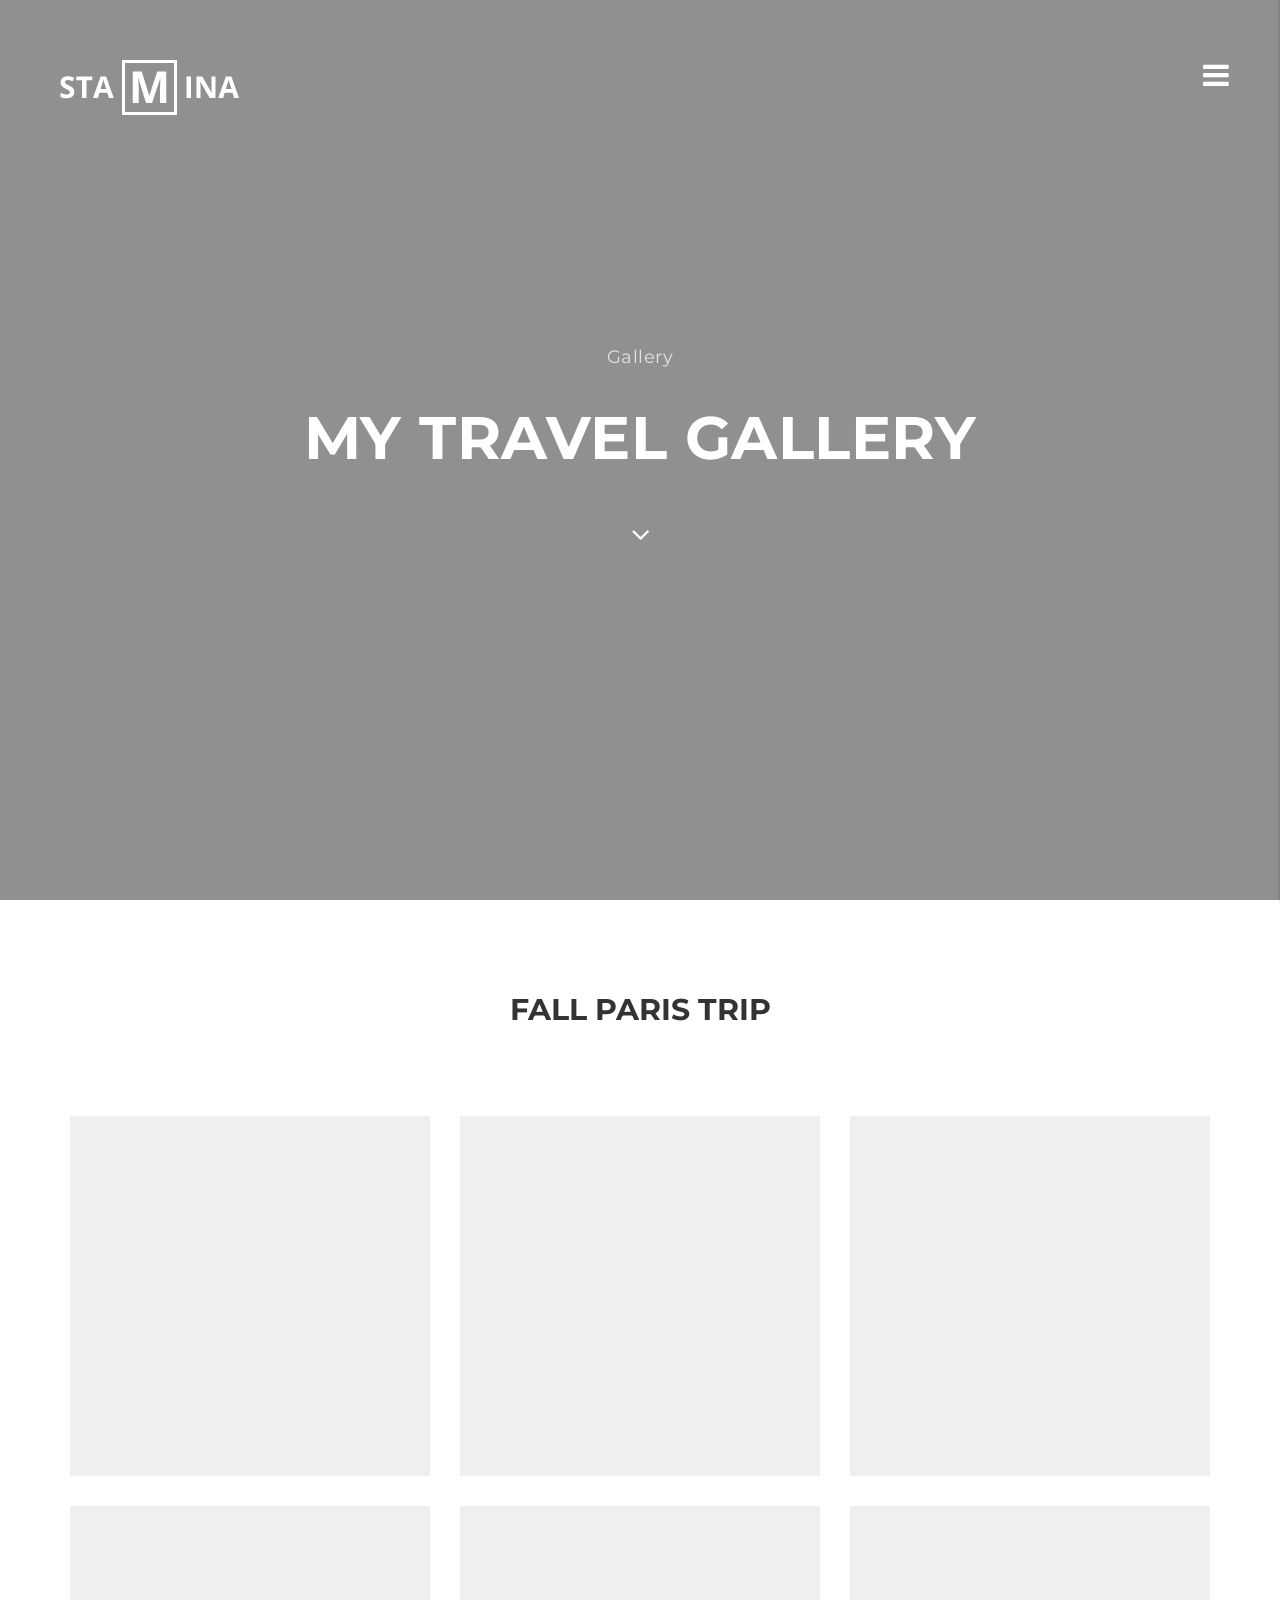
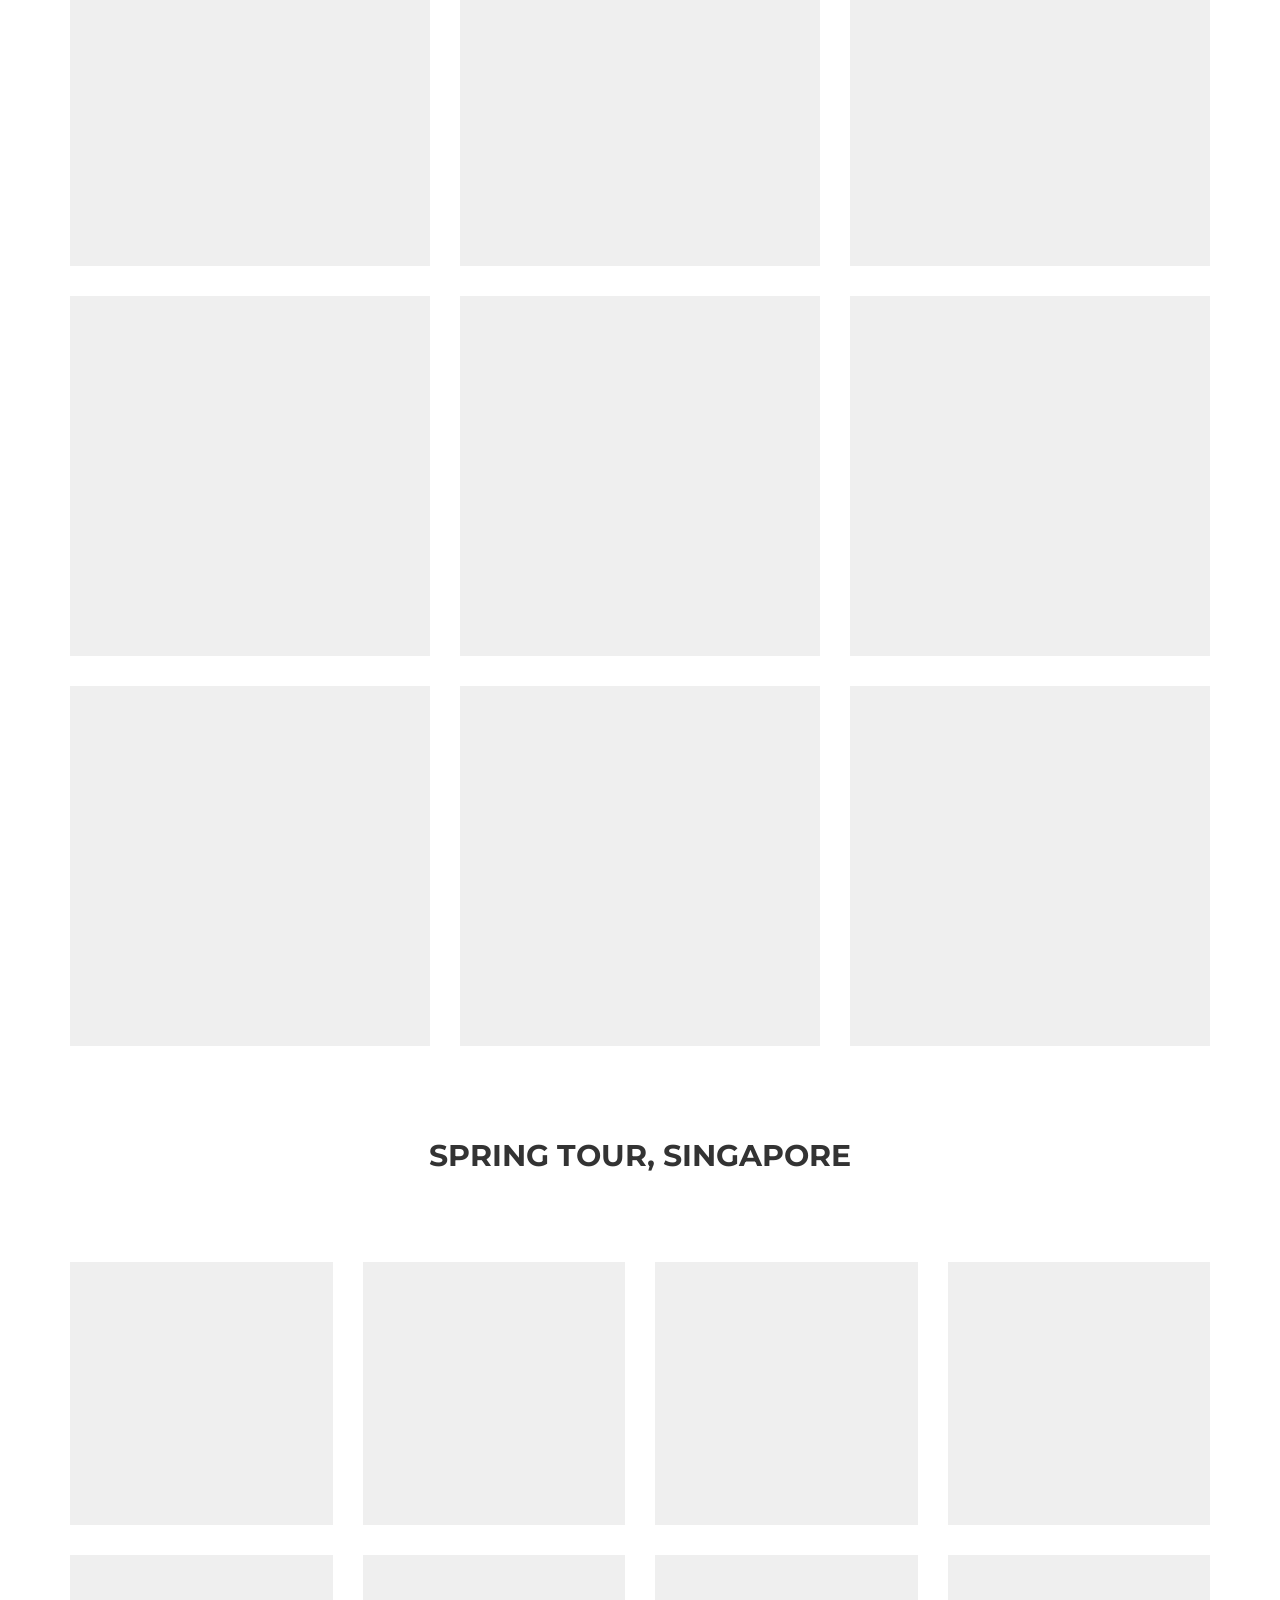
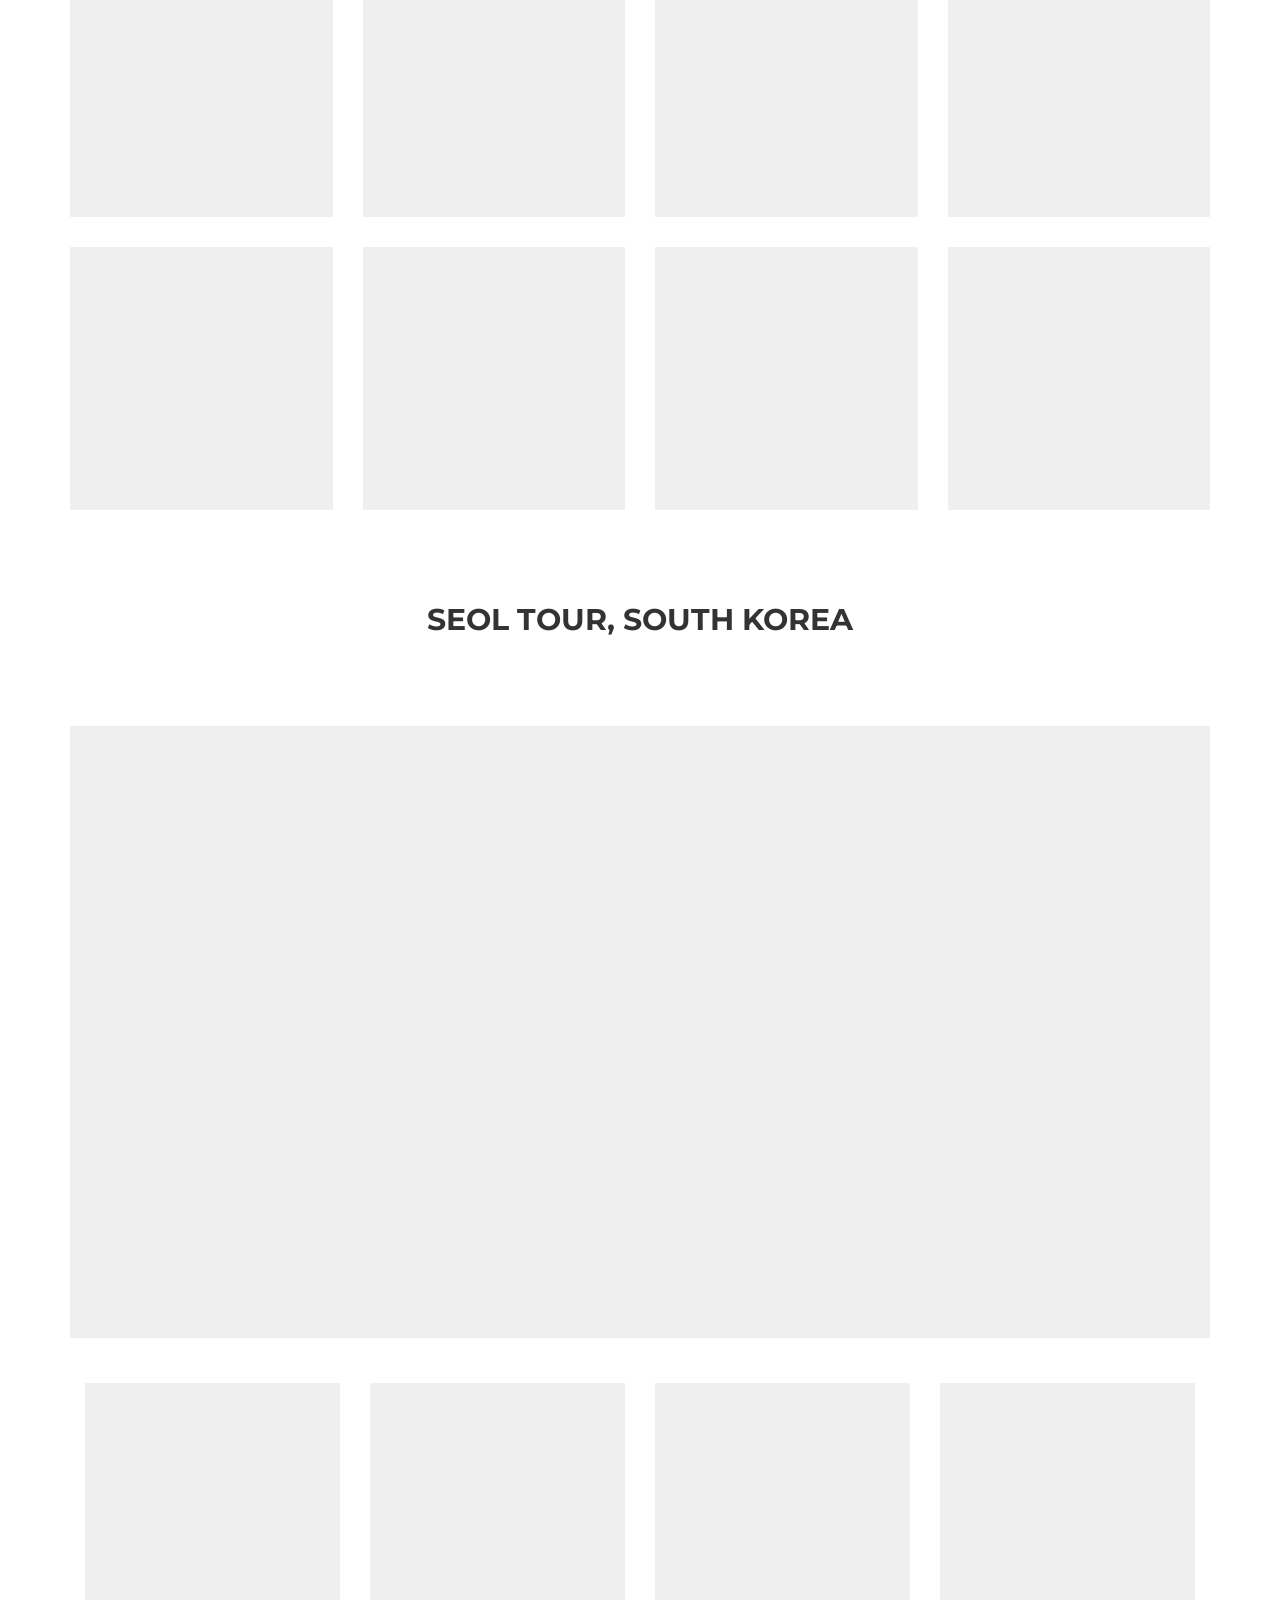
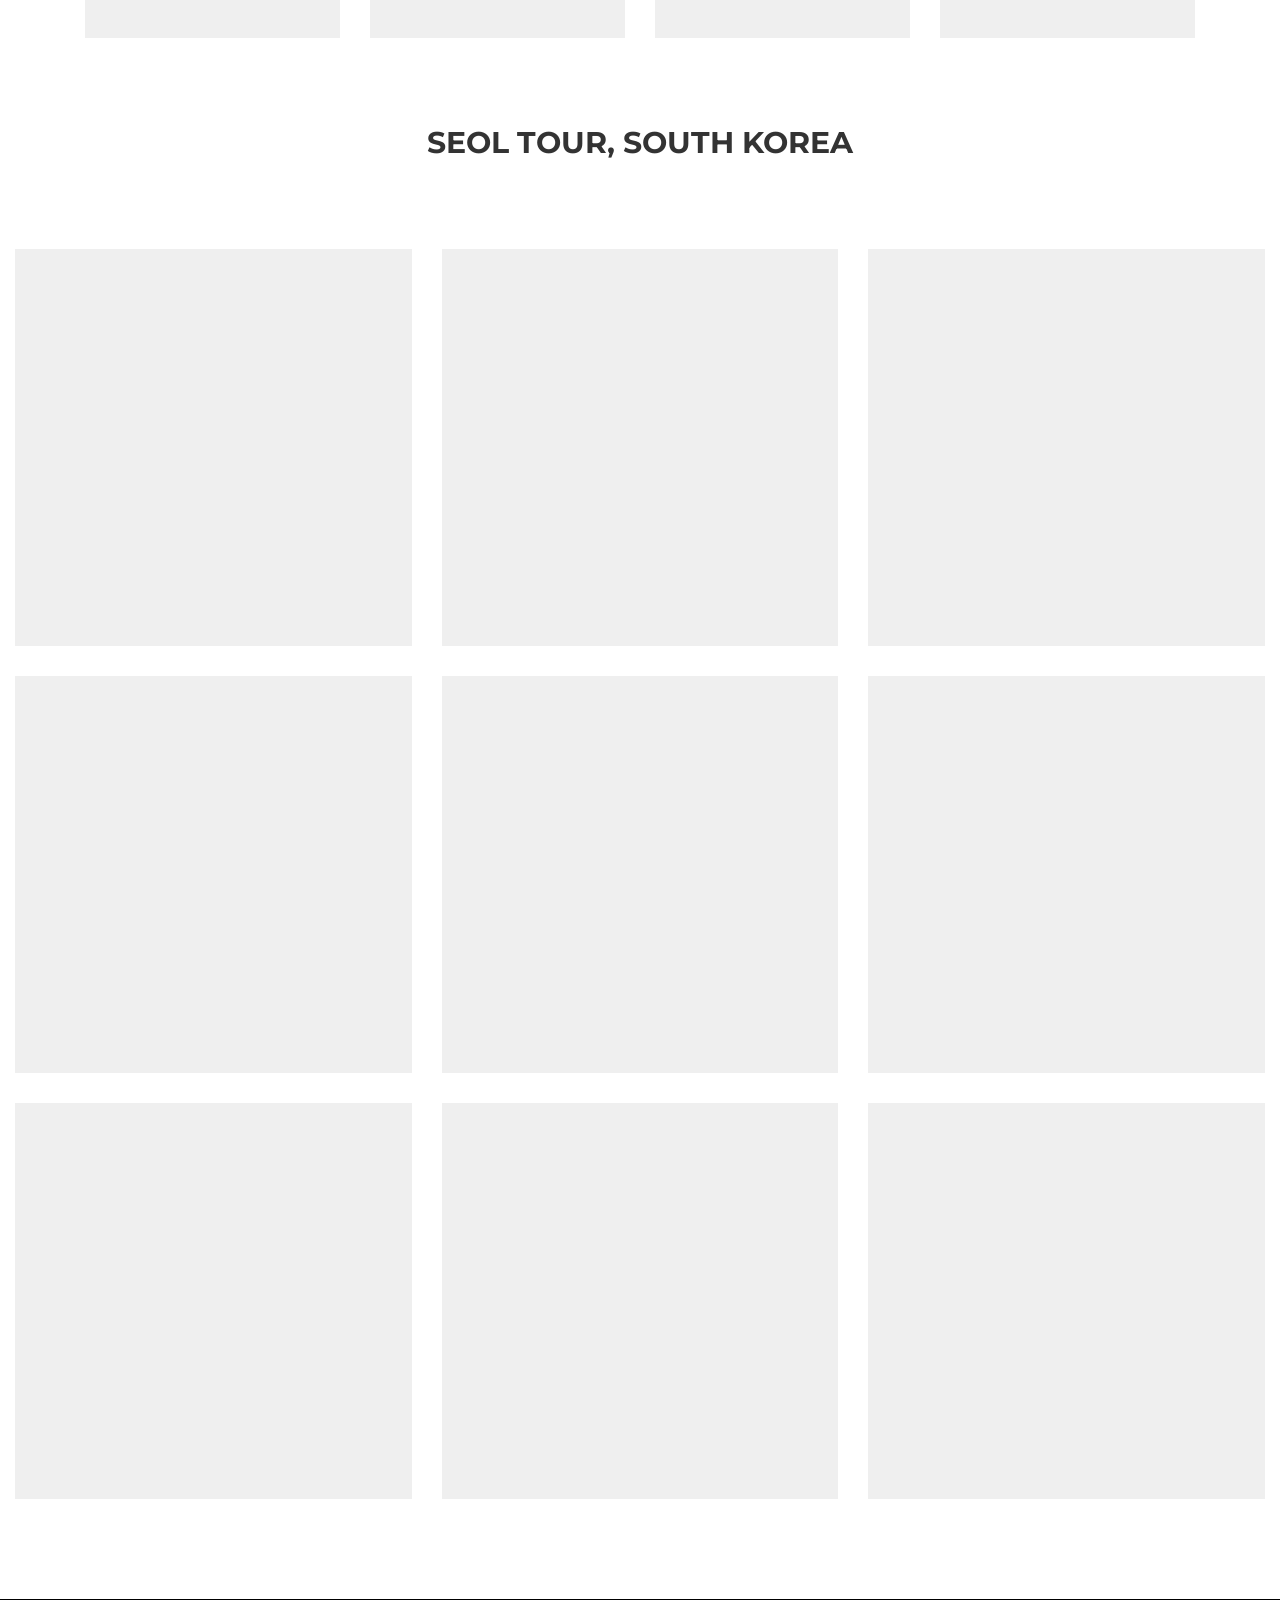
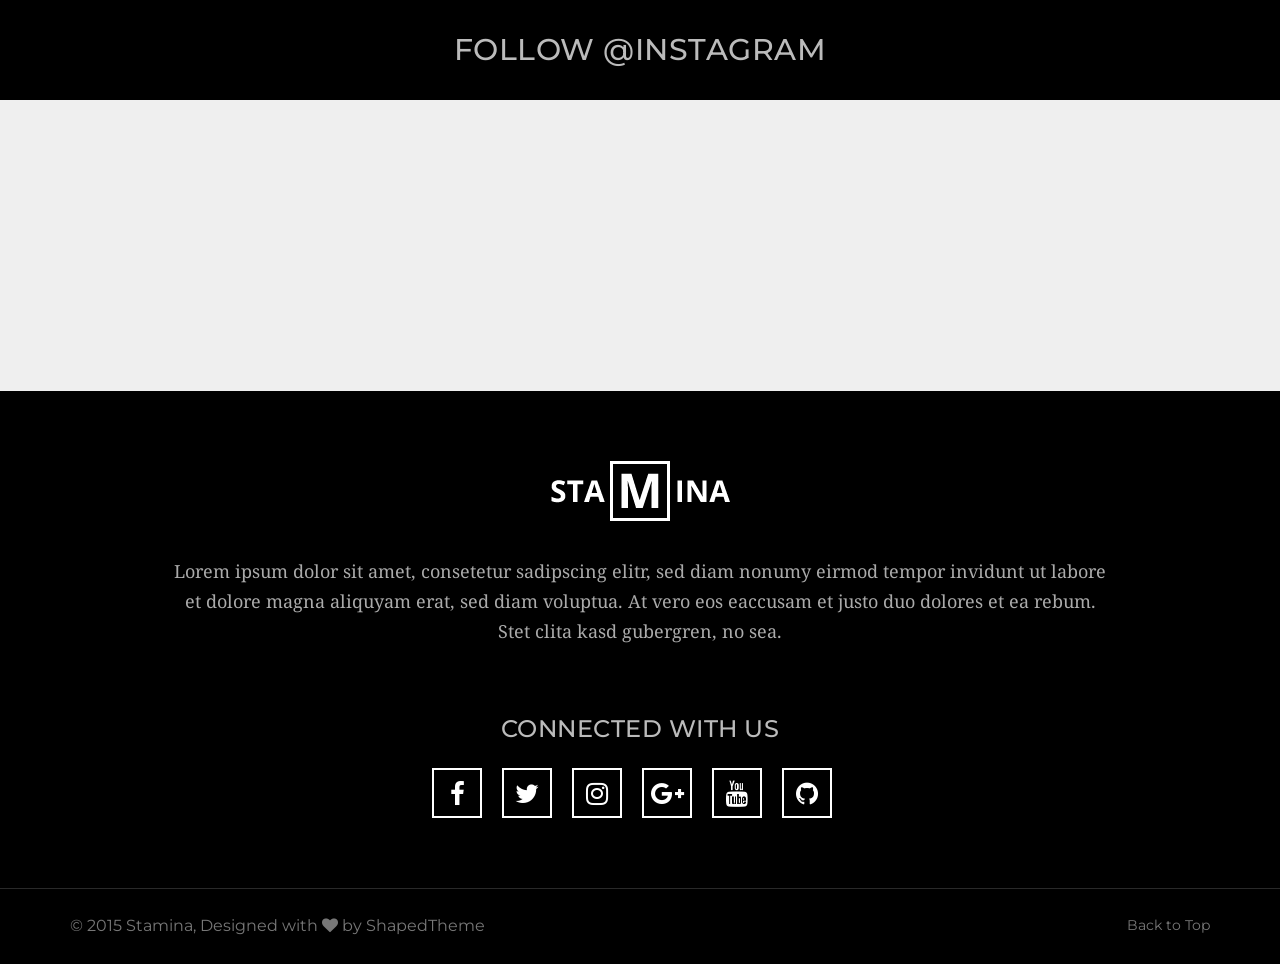
<file: gallery.html>
<!DOCTYPE html>
<html lang="en">
<head>
    <!-- Document Settings -->
    <meta charset="UTF-8">
    <meta name="viewport" content="width=device-width, initial-scale=1">
    <meta http-equiv="X-UA-Compatible" content="IE=edge"/>
    <!-- Page Title -->
    <title>Stamina - Blog Template for Traveler & Storyteller</title>

    <!-- favicon icon -->
    <link rel="shortcut icon" href="assets/images/favicon/favicon.jpg">

    <!-- Styles -->
    <link rel="stylesheet" href="style.css">
    <link rel="stylesheet" href="assets/css/responsive.css">


    <!-- HTML5 shim and Respond.js IE9 support of HTML5 elements and media queries -->
    <!--[if lt IE 9]>
    <script src="assets/js/html5shiv.js"></script>
    <script src="assets/js/respond.js"></script>
    <![endif]-->
</head>

<body>
<!--// Pre-Loader -->
<div id="preloader">
    <div id="preloader-center">
        <div id="preloader-center-absolute">
            <div class="object"></div>
            <div class="object"></div>
            <div class="object"></div>
            <div class="object"></div>
            <div class="object"></div>
            <div class="object"></div>
            <div class="object"></div>
            <div class="object"></div>
            <div class="object"></div>
            <div class="object"></div>
        </div>
    </div>
</div>

<!--//site-nav//-->
<aside class="site-nav">
    <div class="off-canvas-inner">
        <!--//Header//-->
        <header class="header">
            <h2 class="text-uppercase widget-title pull-left">Navigation</h2>
            <button type="button" class="close-btn pull-right"><i class="icon fa fa-close"></i></button>
        </header> <!--//End Header-->
        <!--//Menu//-->
        <div class="widget menu">
            <div class="widget-menu text-uppercase">
                <ul id="menu">
                    <li><a href="index.html">Home</a></li>
                    <li class="show-menu-1"><a href="#">Home layouts <i class="fa fa-angle-down"></i></a>
                        <ul class="sub-menu-1">
                            <li><a href="index.html">Home 1</a></li>
                            <li><a href="home-2.html">Home 2</a></li>
                            <li><a href="home-3.html">Home 3</a></li>
                        </ul>
                    </li>
                    <li><a href="#">Lifestyle</a></li>
                    <li><a href="contact.html">Contact me</a></li>
                    <li><a href="category.html">Category</a></li>
                    <li><a href="about-me.html">about me</a></li>
                    <li><a href="gallery.html" class="active">Gallery</a></li>
                    <li><a href="single-blog.html">Single Blog</a></li>
                    <li><a href="author-template.html">Author Template</a></li>
                    <li><a href="404.html">404 Page</a></li>
                    <li><a href="#">Search Result</a></li>
                    <li class="show-menu-2"><a href="#">Features <i class="fa fa-angle-down"></i></a>
                        <ul class="sub-menu-2">
                            <li><a href="single-blog.html">Single Blog</a></li>
                            <li><a href="gallery.html">GALLERY POST</a></li>
                            <li><a href="#">Video post</a></li>
                        </ul>
                    </li>
                    <li><a href="#">Buy Theme $ 59</a></li>
                </ul>
            </div>
        </div> <!--//End Menu-->
        <!--//Categories//-->
        <div class="widget categories">
            <h3 class="widget-title text-uppercase">Categories</h3>

            <ul class="widget-menu st-category-menu text-uppercase">
                <li><a href="category.html">Adventure <span class="pull-right">12</span></a></li>
                <li><a href="category.html">Art <span class="pull-right">17</span></a></li>
                <li><a href="category.html">Nature <span class="pull-right">45</span></a></li>
                <li><a href="category.html">Photo <span class="pull-right">30</span></a></li>
                <li><a href="category.html">Travel <span class="pull-right">47</span></a></li>
            </ul>
        </div> <!--//End Categories-->
        <!--//Follow @ Instagram//-->
        <div class="widget instragrams fix">
            <h3 class="widget-title text-uppercase">Follow @ Instagram</h3>
            <ul class="widget-instagram text-uppercase">
                <li><a href="#"><img src="assets/images/st-1.jpg" alt=""></a></li>
                <li><a href="#"><img src="assets/images/st-2.jpg" alt=""></a></li>
                <li><a href="#"><img src="assets/images/st-3.jpg" alt=""></a></li>
                <li><a href="#"><img src="assets/images/st-4.jpg" alt=""></a></li>
                <li><a href="#"><img src="assets/images/st-5.jpg" alt=""></a></li>
                <li><a href="#"><img src="assets/images/st-6.jpg" alt=""></a></li>
                <li><a href="#"><img src="assets/images/st-7.jpg" alt=""></a></li>
                <li><a href="#"><img src="assets/images/sti-8.jpg" alt=""></a></li>
                <li><a href="#"><img src="assets/images/st-9.jpg" alt=""></a></li>
            </ul>
        </div> <!--//Follow @ Instagram-->
        <!--//Recent Posts//-->
        <div class="widget">
            <h3 class="widget-title text-uppercase">Recent Posts</h3>
            <div class="recent-post">
                <div class="single-recent-post">
                    <h3 class="text-uppercase"><a href="single-blog.html">Top 10 Bold Ocean Journey </a></h3>
                    <p class="recent-post-date">
                        August 02, 2016
                    </p>
                </div>
                <div class="single-recent-post">

                    <h3 class="text-uppercase"><a href="single-blog.html">Great Travelling Tips </a></h3>
                    <p class="recent-post-date">
                        August 02, 2016
                    </p>
                </div>
                <div class="single-recent-post">

                    <h3 class="text-uppercase"><a href="single-blog.html">Why We need Life Jacket? </a></h3>
                    <p class="recent-post-date">
                        August 02, 2016
                    </p>
                </div>
                <div class="single-recent-post">

                    <h3 class="text-uppercase"><a href="single-blog.html">Best Tourist Places</a></h3>
                    <p class="recent-post-date">
                        August 02, 2016
                    </p>
                </div>
            </div>
        </div>
        <!--//subscribe//-->
        <div class="widget">
            <h3 class="widget-title text-uppercase">Our Newsletter</h3>
            <form class="st-subscribe st-search">
                <i class="fa fa-envelope-o"></i>
                <input type="email" placeholder="Email Address">
            </form>
        </div> <!--//subscribe-->
        <!--//Search//-->
        <div class="widget">
            <h3 class="widget-title text-uppercase">Search widget</h3>

            <form class="st-search">
                <i class="fa fa-search"></i>
                <input type="text" placeholder="Search...">
            </form>
        </div> <!--//End Search-->
        <div class="widget scroll-top">
            <a class="st-top" href="#top"> Back to Top</a>
        </div>
    </div>
</aside>
<!--//home//-->
<div class="st-home fix" id="home">
    <nav class="top-nav">
        <div class="logo pull-left"><h1><a href="index.html"><img src="assets/images/logo.png" alt="stamina"></a></h1></div>
        <button type="button" class="navbar-toggle show-btn"><i class="fa fa-navicon"></i></button>
    </nav>
    <div class="mask"></div>
    <div class="st-canvas">
        <div class="st-content-wrap">
            <!--//Content Area//-->
            <div class="single-home-area section-home-area section-home-area gallery-home">

                <div class="container">
                    <div class="home-content text-center">
                        <h4 class="post-date">Gallery</h4>

                        <h2 class="text-uppercase blog-heading"><a href="">My Travel Gallery </a>
                        </h2>
                        <a href="#blog" class="scroll-down-arrow scroll-top text-uppercase"><span><i
                                class="fa fa-angle-down"></i></span></a>
                    </div>
                </div>
            </div>
        </div>
    </div>
</div>
<div class="travel-gallery gl-section-padding" id="blog">
    <div class="container">
        <div class="gallery-header pt-30 text-center">
            <h2 class="text-uppercase">Fall Paris Trip</h2>
        </div>
        <div class="row image-popup">
            <div class="col-sm-4">
                <a href="assets/images/gl-10.jpg" class="single-gallery">
                    <img src="assets/images/gl-10.jpg" alt="">
                    <div class="img-caption text-center"><h4>A caption will be here</h4></div>
                </a>
            </div>
            <div class="col-sm-4">
                <a href="assets/images/gl-11.jpg" class="single-gallery">
                    <img src="assets/images/gl-11.jpg" alt="">
                    <div class="img-caption text-center"><h4>A caption will be here</h4></div>
                </a>
            </div>
            <div class="col-sm-4">
                <a href="assets/images/gl-12.jpg" class="single-gallery">
                    <img src="assets/images/gl-12.jpg" alt="">
                    <div class="img-caption text-center"><h4>A caption will be here</h4></div>
                </a>
            </div>
            <div class="col-sm-4">
                <a href="assets/images/gl-13.jpg" class="single-gallery">
                    <img src="assets/images/gl-13.jpg" alt="">
                    <div class="img-caption text-center"><h4>A caption will be here</h4></div>
                </a>
            </div>
            <div class="col-sm-4">
                <a href="assets/images/gl-14.jpg" class="single-gallery">
                    <img src="assets/images/gl-14.jpg" alt="">
                    <div class="img-caption text-center"><h4>A caption will be here</h4></div>
                </a>
            </div>
            <div class="col-sm-4">
                <a href="assets/images/gl-15.jpg" class="single-gallery">
                    <img src="assets/images/gl-15.jpg" alt="">
                    <div class="img-caption text-center"><h4>A caption will be here</h4></div>
                </a>
            </div>
            <div class="col-sm-4">
                <a href="assets/images/gl-16.jpg" class="single-gallery">
                    <img src="assets/images/gl-16.jpg" alt="">
                    <div class="img-caption text-center"><h4>A caption will be here</h4></div>
                </a>
            </div>
            <div class="col-sm-4">
                <a href="assets/images/gl-17.jpg" class="single-gallery">
                    <img src="assets/images/gl-17.jpg" alt="">
                    <div class="img-caption text-center"><h4>A caption will be here</h4></div>
                </a>
            </div>
            <div class="col-sm-4">
                <a href="assets/images/gl-18.jpg" class="single-gallery">
                    <img src="assets/images/gl-18.jpg" alt="">
                    <div class="img-caption text-center"><h4>A caption will be here</h4></div>
                </a>
            </div>
            <div class="col-sm-4">
                <a href="assets/images/gl-19.jpg" class="single-gallery">
                    <img src="assets/images/gl-19.jpg" alt="">
                    <div class="img-caption text-center"><h4>A caption will be here</h4></div>
                </a>
            </div>
            <div class="col-sm-4">
                <a href="assets/images/gl-20.jpg" class="single-gallery">
                    <img src="assets/images/gl-20.jpg" alt="">
                    <div class="img-caption text-center"><h4>A caption will be here</h4></div>
                </a>
            </div>
            <div class="col-sm-4">
                <a href="assets/images/gl-21.jpg" class="single-gallery">
                    <img src="assets/images/gl-21.jpg" alt="">
                    <div class="img-caption text-center"><h4>A caption will be here</h4></div>
                </a>
            </div>
        </div>
        <div class="gallery-header text-center">
            <h2 class="text-uppercase">Spring Tour, Singapore</h2>
        </div>
        <div class="row image-popup">
            <div class="col-sm-3">
                <a href="assets/images/gl-23.jpg" class="single-gallery">
                    <img src="assets/images/gl-23.jpg" alt="">
                    <div class="img-caption text-center"><h5>A caption will be here</h5></div>
                </a>
            </div>
            <div class="col-sm-3">
                <a href="assets/images/gl-24.jpg" class="single-gallery">
                    <img src="assets/images/gl-24.jpg" alt="">
                    <div class="img-caption text-center"><h5>A caption will be here</h5></div>
                </a>
            </div>
            <div class="col-sm-3">
                <a href="assets/images/gl-25.jpg" class="single-gallery">
                    <img src="assets/images/gl-25.jpg" alt="">
                    <div class="img-caption text-center"><h5>A caption will be here</h5></div>
                </a>
            </div>
            <div class="col-sm-3">
                <a href="assets/images/gl-27.jpg" class="single-gallery">
                    <img src="assets/images/gl-27.jpg" alt="">
                    <div class="img-caption text-center"><h5>A caption will be here</h5></div>
                </a>
            </div>
            <div class="col-sm-3">
                <a href="assets/images/gl-19.jpg" class="single-gallery">
                    <img src="assets/images/gl-19.jpg" alt="">
                    <div class="img-caption text-center"><h5>A caption will be here</h5></div>
                </a>
            </div>
            <div class="col-sm-3">
                <a href="assets/images/gl-18.jpg" class="single-gallery">
                    <img src="assets/images/gl-18.jpg" alt="">
                    <div class="img-caption text-center"><h5>A caption will be here</h5></div>
                </a>
            </div>
            <div class="col-sm-3">
                <a href="assets/images/gl-25.jpg" class="single-gallery">
                    <img src="assets/images/gl-25.jpg" alt="">
                    <div class="img-caption text-center"><h5>A caption will be here</h5></div>
                </a>
            </div>
            <div class="col-sm-3">
                <a href="assets/images/gl-26.jpg" class="single-gallery">
                    <img src="assets/images/gl-26.jpg" alt="">
                    <div class="img-caption text-center"><h5> caption will be here</h5></div>
                </a>
            </div>
            <div class="col-sm-3">
                <a href="assets/images/gl-27.jpg" class="single-gallery">
                    <img src="assets/images/gl-27.jpg" alt="">
                    <div class="img-caption text-center"><h5>A caption will be here</h5></div>
                </a>
            </div>
            <div class="col-sm-3">
                <a href="assets/images/gl-28.jpg" class="single-gallery">
                    <img src="assets/images/gl-28.jpg" alt="">
                    <div class="img-caption text-center"><h5>A caption will be here</h5></div>
                </a>
            </div>
            <div class="col-sm-3">
                <a href="assets/images/gl-29.jpg" class="single-gallery">
                    <img src="assets/images/gl-29.jpg" alt="">
                    <div class="img-caption text-center"><h5>A caption will be here</h5></div>
                </a>
            </div>
            <div class="col-sm-3">
                <a href="assets/images/gl-30.jpg" class="single-gallery">
                    <img src="assets/images/gl-30.jpg" alt="">
                    <div class="img-caption text-center"><h5>A caption will be here</h5></div>
                </a>
            </div>
        </div>
        <div class="gallery-header text-center">
            <h2 class="text-uppercase">SeoL Tour, South Korea</h2>
        </div>
        <div class="row">
            <div class="col-sm-12">
                <div class="single-gallery">
                    <img src="assets/images/gl-full-1.jpg" alt="">
                    <div class="img-caption text-center"><h4>A caption will be here</h4></div>
                </div>
            </div>
            <div class="col-sm-12">
                <div class="gl-carousel fix image-popup">
                    <div>
                        <a href="assets/images/gl-12.jpg" class="single-gallery">
                            <img src="assets/images/gl-12.jpg" alt="">
                            <div class="img-caption text-center"><h4>A caption will be here</h4></div>
                        </a>
                    </div>
                    <div>
                        <a href="assets/images/gl-15.jpg" class="single-gallery">
                            <img src="assets/images/gl-15.jpg" alt="">
                            <div class="img-caption text-center"><h4>A caption will be here</h4></div>
                        </a>
                    </div>
                    <div>
                        <a href="assets/images/gl-18.jpg" class="single-gallery">
                            <img src="assets/images/gl-18.jpg" alt="">
                            <div class="img-caption text-center"><h4>A caption will be here</h4></div>
                        </a>
                    </div>
                    <div>
                        <a href="assets/images/gl-20.jpg" class="single-gallery">
                            <img src="assets/images/gl-20.jpg" alt="">
                            <div class="img-caption text-center"><h4>A caption will be here</h4></div>
                        </a>
                    </div>
                    <div>
                        <a href="assets/images/gl-21.jpg" class="single-gallery">
                            <img src="assets/images/gl-21.jpg" alt="">
                            <div class="img-caption text-center"><h4>A caption will be here</h4></div>
                        </a>
                    </div>
                    <div>
                        <a href="assets/images/gl-28.jpg" class="single-gallery">
                            <img src="assets/images/gl-28.jpg" alt="">
                            <div class="img-caption text-center"><h4>A caption will be here</h4></div>
                        </a>
                    </div>
                    <div>
                        <a href="assets/images/gl-29.jpg" class="single-gallery">
                            <img src="assets/images/gl-29.jpg" alt="">
                            <div class="img-caption text-center"><h4>A caption will be here</h4></div>
                        </a>
                    </div>
                    <div>
                        <a href="assets/images/gl-27.jpg" class="single-gallery">
                            <img src="assets/images/gl-27.jpg" alt="">
                            <div class="img-caption text-center"><h4>A caption will be here</h4></div>
                        </a>
                    </div>
                    <div>
                        <a href="assets/images/gl-23.jpg" class="single-gallery">
                            <img src="assets/images/gl-23.jpg" alt="">
                            <div class="img-caption text-center"><h4>A caption will be here</h4></div>
                        </a>
                    </div>
                    <div>
                        <a href="assets/images/gl-22.jpg" class="single-gallery">
                            <img src="assets/images/gl-22.jpg" alt="">
                            <div class="img-caption text-center"><h4>A caption will be here</h4></div>
                        </a>
                    </div>
                    <div>
                        <a href="assets/images/gl-19.jpg" class="single-gallery">
                            <img src="assets/images/gl-19.jpg" alt="">
                            <div class="img-caption text-center"><h4>A caption will be here</h4></div>
                        </a>
                    </div>
                    <div>
                        <a href="assets/images/gl-24.jpg" class="single-gallery">
                            <img src="assets/images/gl-25.jpg" alt="">
                            <div class="img-caption text-center"><h4>A caption will be here</h4></div>
                        </a>
                    </div>
                </div>
            </div>
        </div>
    </div>
    <div class="container-fluid">
        <div class="gallery-header text-center">
            <h2 class="text-uppercase">SeoL Tour, South Korea</h2>
        </div>
        <div class="row image-popup paddi">

            <div class="col-sm-4">
                <a href="assets/images/gl-30.jpg" class="single-gallery">
                    <img src="assets/images/gl-30.jpg" alt="">
                    <div class="img-caption text-center"><h4>A caption will be here</h4></div>
                </a>
            </div>
            <div class="col-sm-4">
                <a href="assets/images/gl-3.jpg" class="single-gallery">
                    <img src="assets/images/gl-2.jpg" alt="">
                    <div class="img-caption text-center"><h4>A caption will be here</h4></div>
                </a>
            </div>
            <div class="col-sm-4">
                <a href="assets/images/gl-3.jpg" class="single-gallery">
                    <img src="assets/images/gl-3.jpg" alt="">
                    <div class="img-caption text-center"><h4>A caption will be here</h4></div>
                </a>
            </div>
            <div class="col-sm-4">
                <a href="assets/images/gl-4.jpg" class="single-gallery">
                    <img src="assets/images/gl-4.jpg" alt="">
                    <div class="img-caption text-center"><h4>A caption will be here</h4></div>
                </a>
            </div>
            <div class="col-sm-4">
                <a href="assets/images/gl-5.jpg" class="single-gallery">
                    <img src="assets/images/gl-5.jpg" alt="">
                    <div class="img-caption text-center"><h4>A caption will be here</h4></div>
                </a>
            </div>
            <div class="col-sm-4">
                <a href="assets/images/gl-6.jpg" class="single-gallery">
                    <img src="assets/images/gl-6.jpg" alt="">
                    <div class="img-caption text-center"><h4>A caption will be here</h4></div>
                </a>
            </div>
            <div class="col-sm-4">
                <a href="assets/images/gl-7.jpg" class="single-gallery">
                    <img src="assets/images/gl-7.jpg" alt="">
                    <div class="img-caption text-center"><h4>A caption will be here</h4></div>
                </a>
            </div>
            <div class="col-sm-4">
                <a href="assets/images/gl-8.jpg" class="single-gallery">
                    <img src="assets/images/gl-8.jpg" alt="">
                    <div class="img-caption text-center"><h4>A caption will be here</h4></div>
                </a>
            </div>
            <div class="col-sm-4">
                <a href="assets/images/gl-9.jpg" class="single-gallery">
                    <img src="assets/images/gl-9.jpg" alt="">
                    <div class="img-caption text-center"><h4>A caption will be here</h4></div>
                </a>
            </div>
        </div>
    </div>

</div>
<!--//Footer instragram//-->
<div>
    <div class="container-fluid">
        <div class="row no-gutter">
            <div class="col-sm-12 fix">
                <div class="instragram-heading text-center text-uppercase">
                    <h2>Follow @Instagram</h2>
                </div>
                <div class="row">
                    <div class="col-sm-3 col-xs-6">
                        <div class="single-instra">
                            <a href=""> <img src="assets/images/insta-1.jpg" alt="">
                                <span class="insta-overlay"></span></a>
                        </div>
                    </div>
                    <div class="col-sm-3 col-xs-6">
                        <div class="single-instra">
                            <a href=""> <img src="assets/images/insta-2.jpg" alt="">
                                <span class="insta-overlay"></span></a>
                        </div>
                    </div>
                    <div class="col-sm-3 col-xs-6">
                        <div class="single-instra">
                            <a href=""> <img src="assets/images/insta-3.jpg" alt="">
                                <span class="insta-overlay"></span></a>
                        </div>
                    </div>
                    <div class="col-sm-3 col-xs-6">
                        <div class="single-instra">
                            <a href=""> <img src="assets/images/insta-4.jpg" alt="">
                                <span class="insta-overlay"></span></a>
                        </div>
                    </div>
                </div>
            </div>

        </div>
    </div>
</div>
<!--//Footer top//-->
<div class="footer-about-area">
    <div class="container">
        <div class="row">
            <div class="col-sm-offset-1 col-sm-10">
                <div class="footer-about text-center">
                    <div class="footer-about-content">
                        <a href=""><img src="assets/images/ft-logo.png" alt=""></a>
                        <p>Lorem ipsum dolor sit amet, consetetur sadipscing elitr, sed diam nonumy eirmod tempor
                            invidunt ut labore et dolore magna aliquyam erat, sed diam voluptua. At vero eos eaccusam et
                            justo duo dolores et ea rebum. Stet clita kasd gubergren, no sea.</p>
                    </div>
                    <div class="footer-social">
                        <h3 class="text-uppercase">Connected with us</h3>
                        <ul>
                            <li><a href="" title="Facebook"><i class="fa fa-facebook"></i></a></li>
                            <li><a href="" title="Twitter"><i class="fa fa-twitter"></i></a></li>
                            <li><a href="" title="Instagram"><i class="fa fa-instagram"></i></a></li>
                            <li><a href="" title="Google plus"><i class="fa fa-google-plus"></i></a></li>
                            <li><a href="" title="Youtube"><i class="fa fa-youtube"></i></a></li>
                            <li><a href="" title="Git"><i class="fa fa-github"></i></a></li>
                        </ul>
                    </div>
                </div>
            </div>
        </div>
    </div>
</div>
<footer>
    <div class="container">
        <p class="pull-left">&copy; 2015 <a href="">Stamina</a>, Designed with <i class="fa fa-heart"></i> by <a href="http://shapedtheme.com">ShapedTheme </a></p>
        <a class="scroll-top pull-right" href="#home"> Back to Top</a>
    </div>
</footer>
<!--//Script//-->
<script src="assets/js/jquery-1.11.3.min.js"></script>
<script src="assets/js/waypoints.min.js"></script>
<script src="assets/js/bootstrap.min.js"></script>
<script src="assets/js/jquery.easing.min.js"></script>
<script src="assets/js/jquery.nicescroll.min.js"></script>
<script src="assets/js/owl.carousel.min.js"></script>
<script src="assets/js/jquery.magnific-popup.min.js"></script>
<script src="assets/js/jquery.counterup.min.js"></script>
<script src="assets/js/main.js"></script>
</body>
</html>
</file>
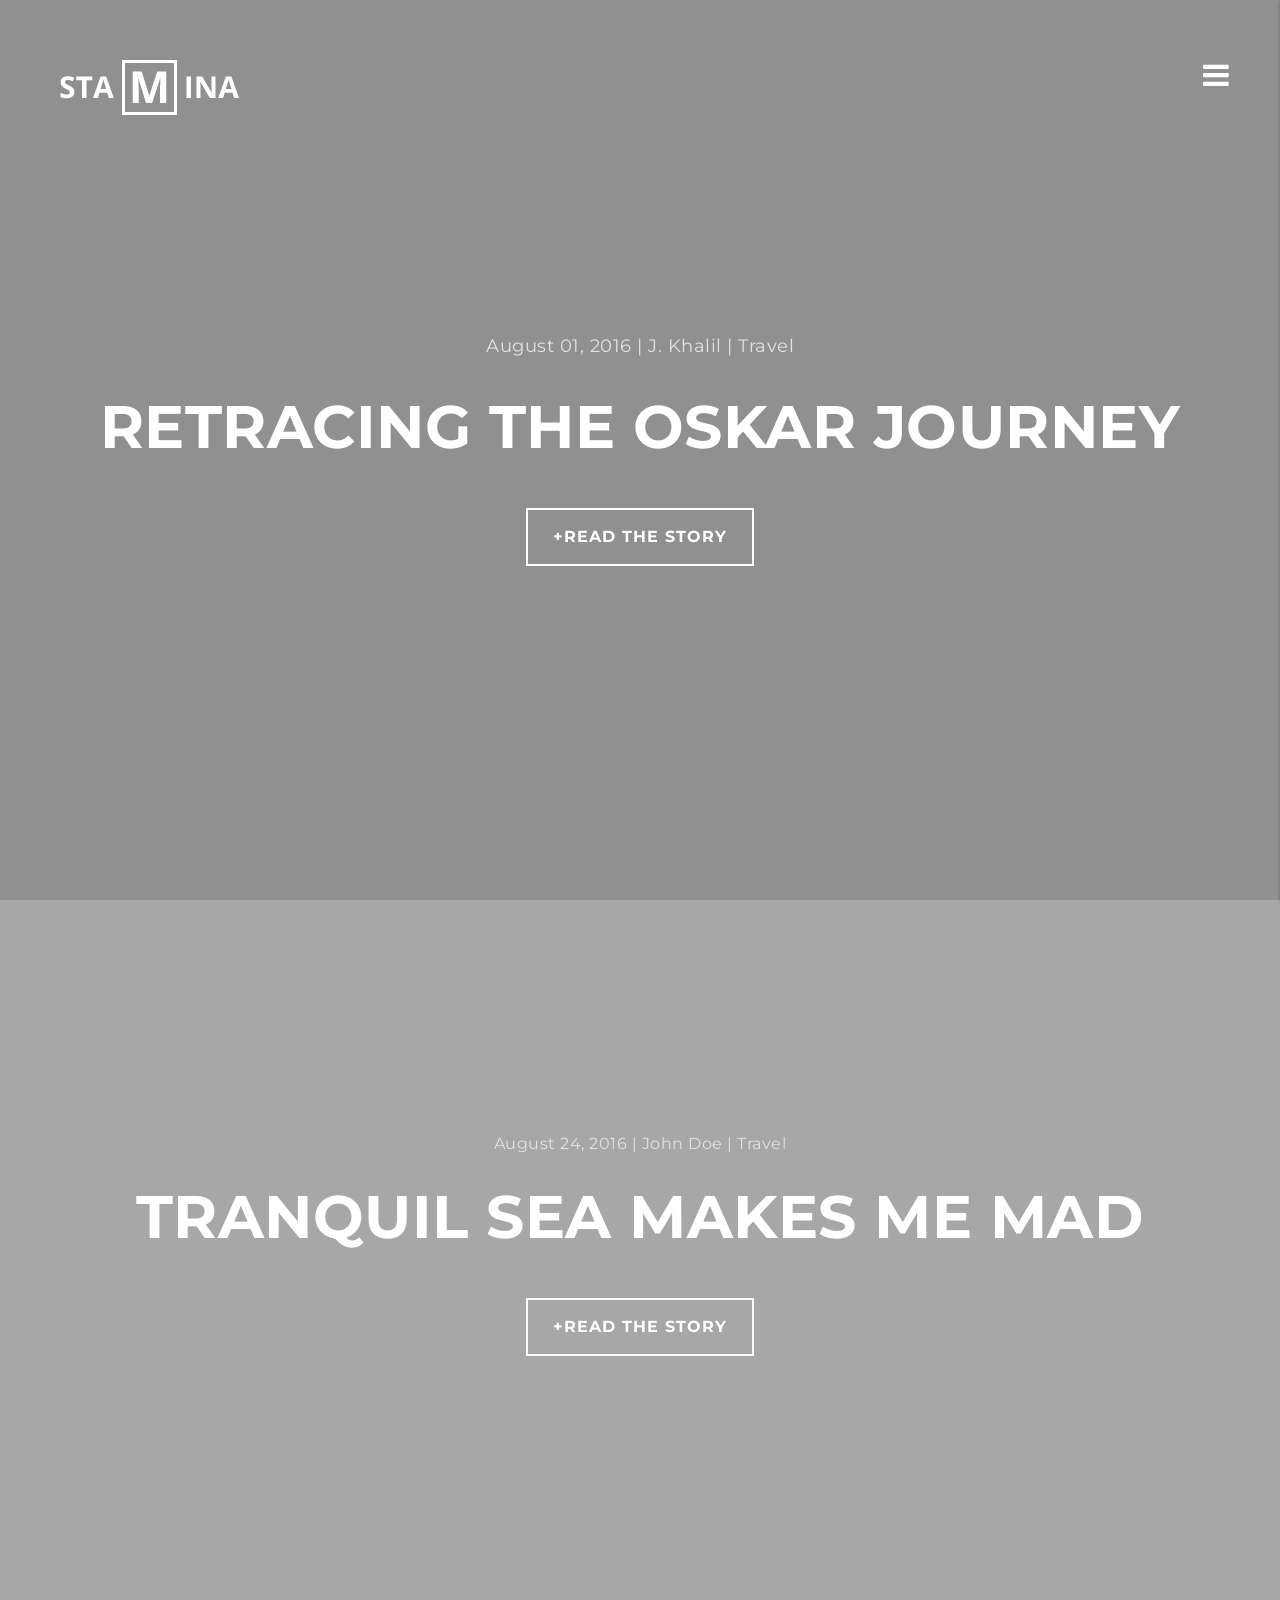
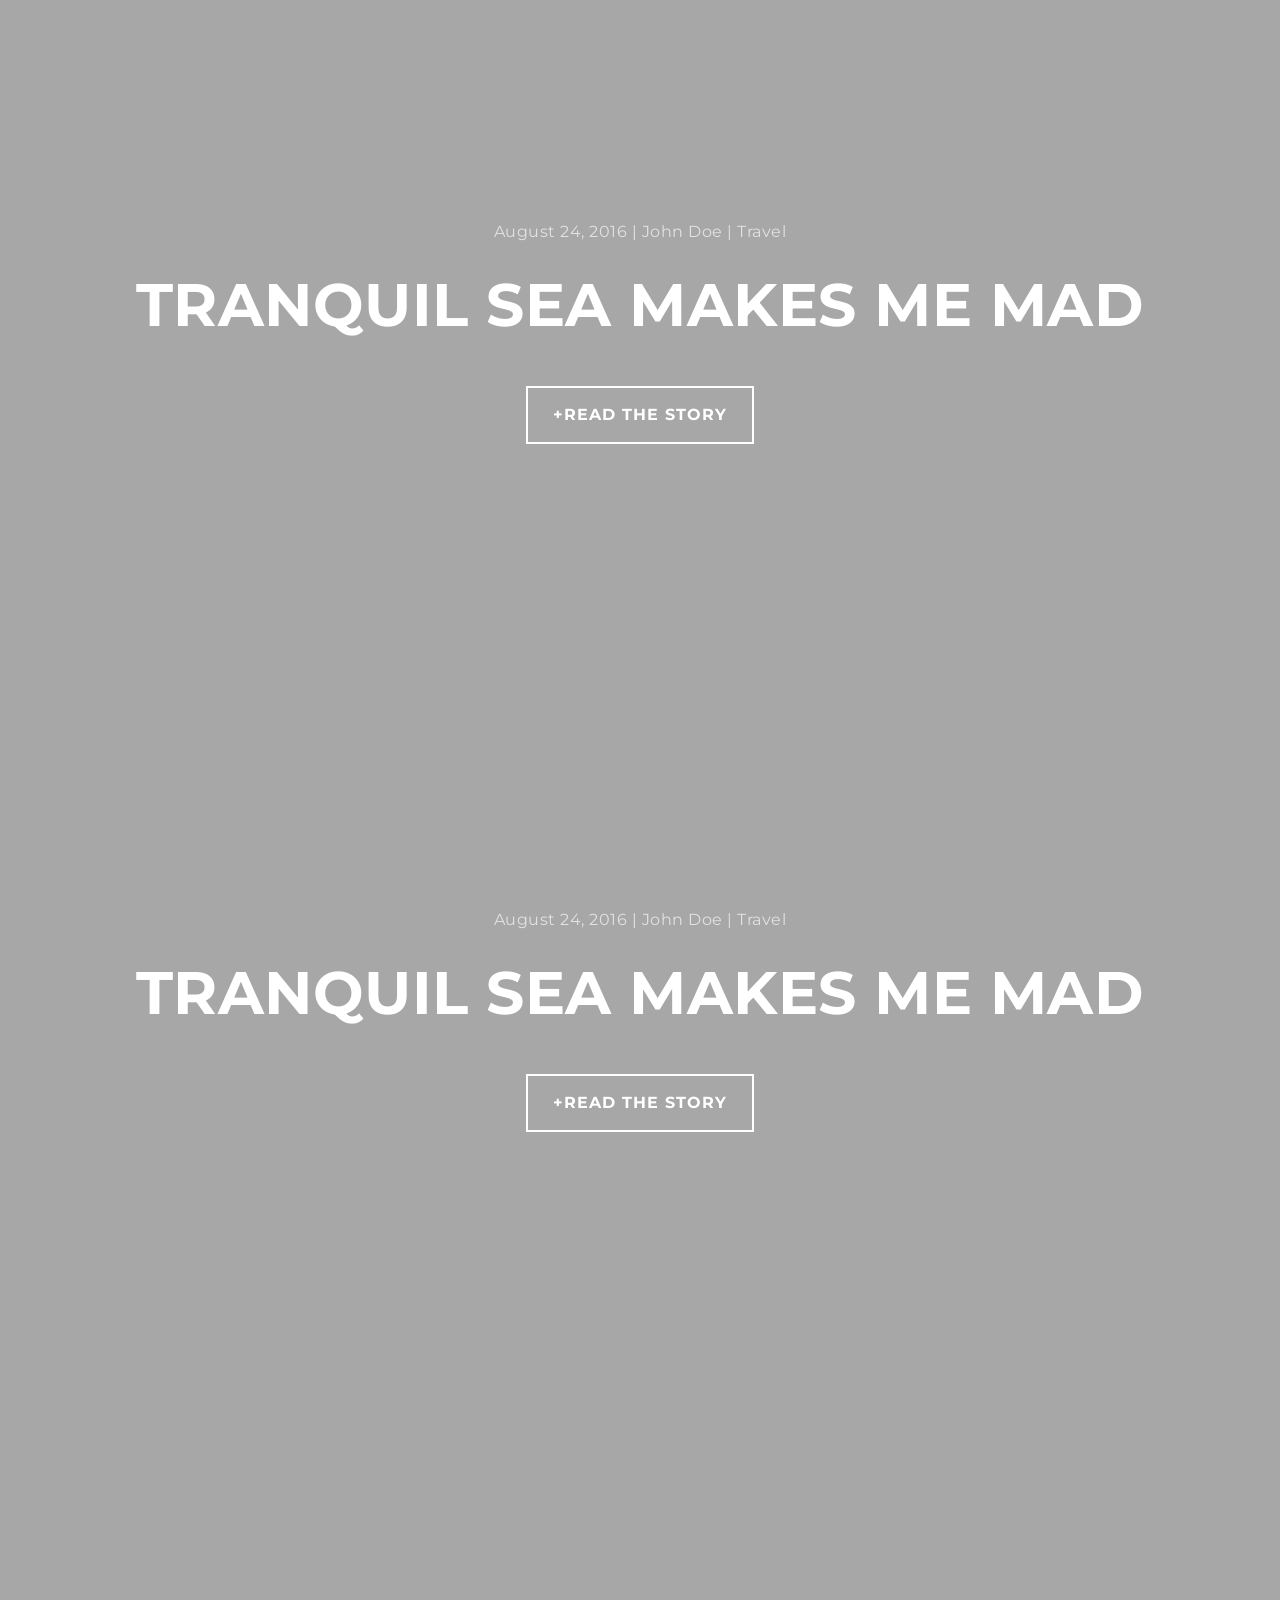
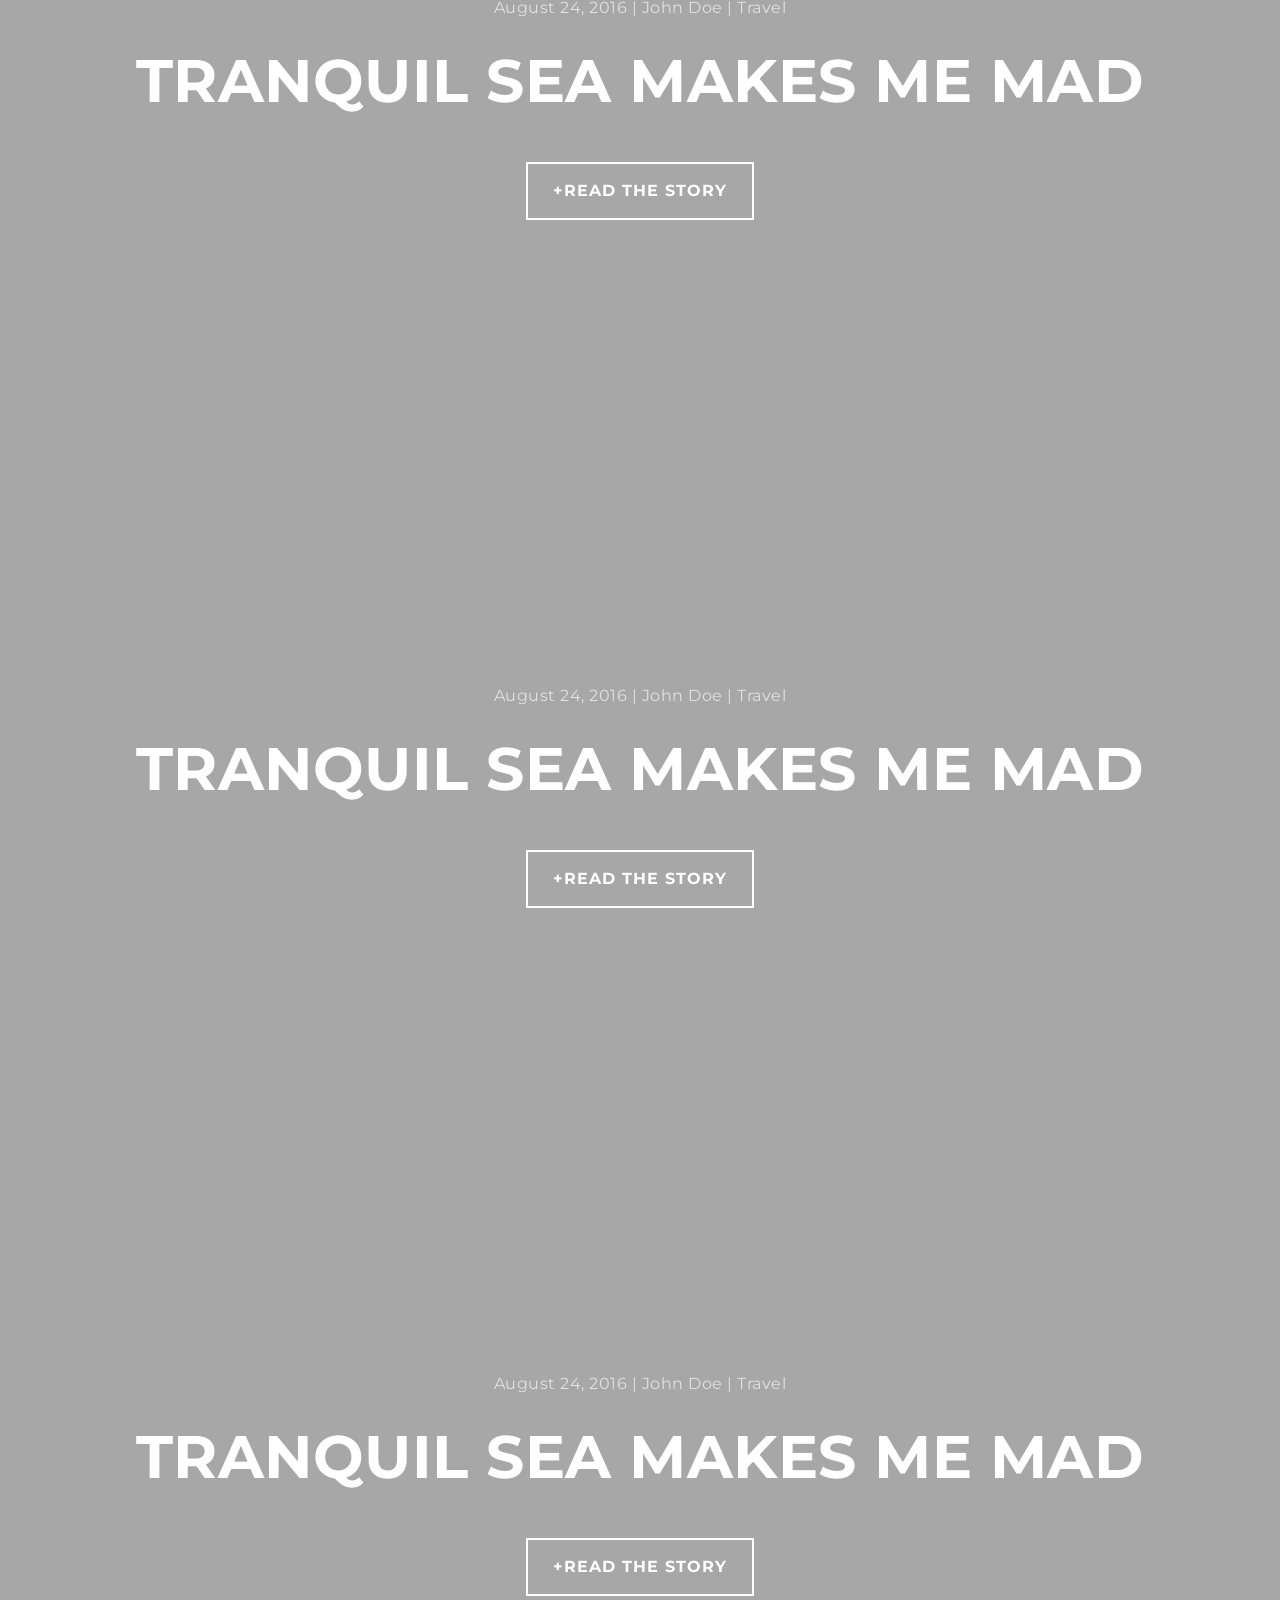
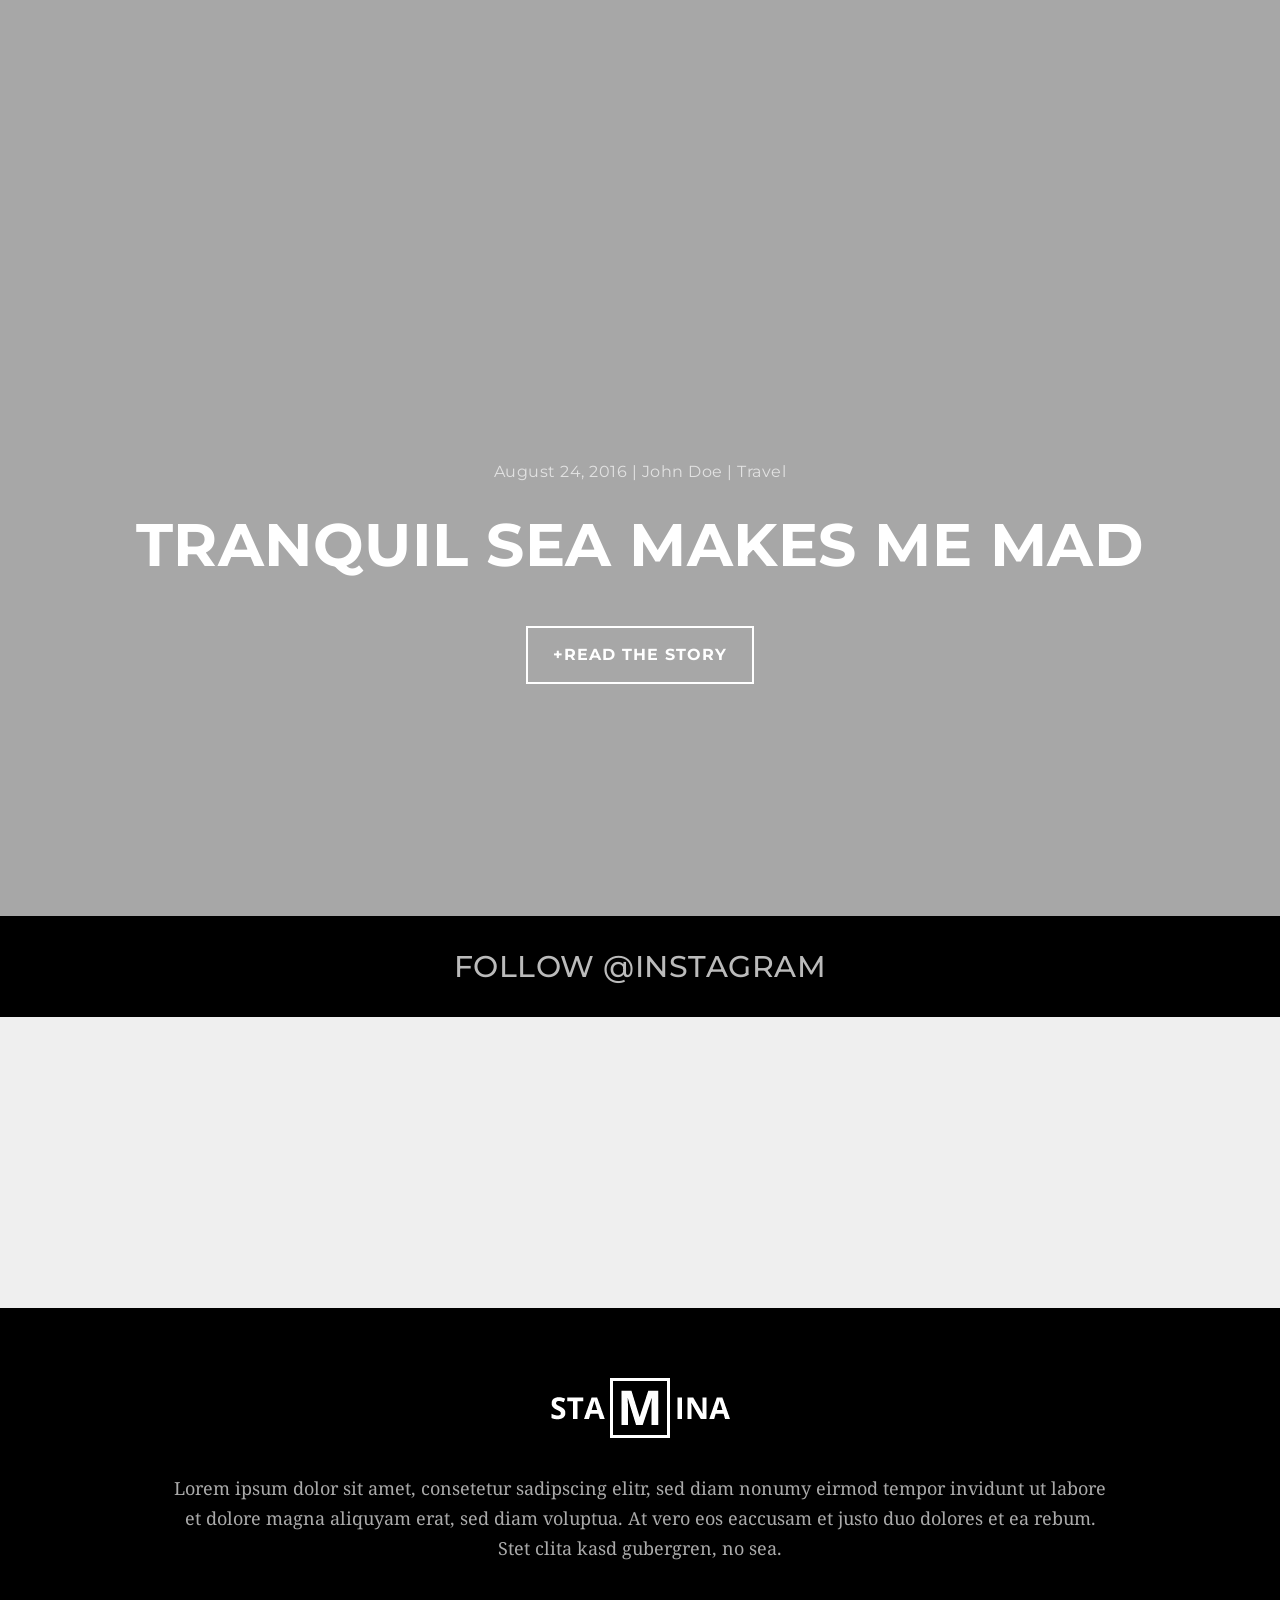
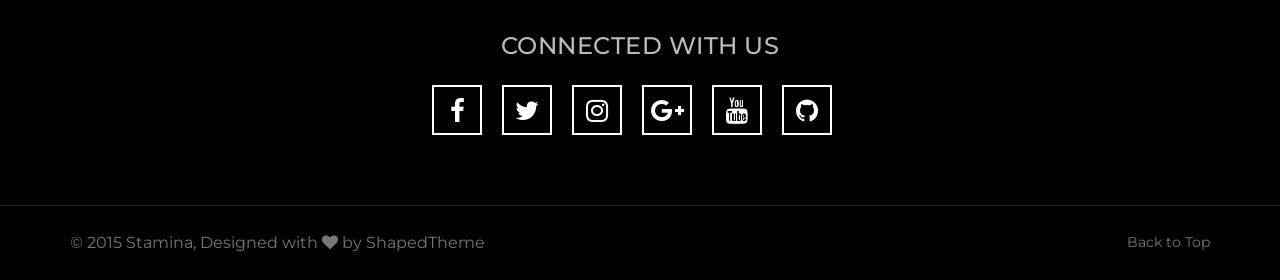
<file: home-2.html>
<!DOCTYPE html>
<html lang="en">
<head>
    <!-- Document Settings -->
    <meta charset="UTF-8">
    <meta name="viewport" content="width=device-width, initial-scale=1">
    <meta http-equiv="X-UA-Compatible" content="IE=edge"/>
    <!-- Page Title -->
    <title>Stamina - Blog Template for Traveler & Storyteller</title>

    <!-- favicon icon -->
    <link rel="shortcut icon" href="assets/images/favicon/favicon.jpg">

    <!-- Styles -->
    <link rel="stylesheet" href="style.css">
    <link rel="stylesheet" href="assets/css/responsive.css">


    <!-- HTML5 shim and Respond.js IE9 support of HTML5 elements and media queries -->
    <!--[if lt IE 9]>
    <script src="assets/js/html5shiv.js"></script>
    <script src="assets/js/respond.js"></script>
    <![endif]-->
</head>

<body>
<!--// Pre-Loader -->
<div id="preloader">
    <div id="preloader-center">
        <div id="preloader-center-absolute">
            <div class="object"></div>
            <div class="object"></div>
            <div class="object"></div>
            <div class="object"></div>
            <div class="object"></div>
            <div class="object"></div>
            <div class="object"></div>
            <div class="object"></div>
            <div class="object"></div>
            <div class="object"></div>
        </div>
    </div>
</div>

<!--//site-nav//-->
<aside class="site-nav">
    <div class="off-canvas-inner">
        <!--//Header//-->
        <header class="header">
            <h2 class="text-uppercase widget-title pull-left">Navigation</h2>
            <button type="button" class="close-btn pull-right"><i class="icon fa fa-close"></i></button>
        </header> <!--//End Header-->
        <!--//Menu//-->
        <div class="widget menu">
            <div class="widget-menu text-uppercase">
                <ul id="menu">
                    <li><a href="index.html">Home</a></li>
                    <li class="show-menu-1"><a href="#">Home layouts <i class="fa fa-angle-down"></i></a>
                        <ul class="sub-menu-1">
                            <li><a href="index.html">Home 1</a></li>
                            <li><a href="home-2.html" class="active">Home 2</a></li>
                            <li><a href="home-3.html">Home 3</a></li>
                        </ul>
                    </li>
                    <li><a href="#">Lifestyle</a></li>
                    <li><a href="contact.html">Contact me</a></li>
                    <li><a href="category.html">Category</a></li>
                    <li><a href="about-me.html">about me</a></li>
                    <li><a href="gallery.html">Gallery</a></li>
                    <li><a href="author-template.html">Author Template</a></li>
                    <li><a href="404.html">404 Page</a></li>
                    <li><a href="#">Search Result</a></li>
                    <li class="show-menu-2"><a href="#">Features <i class="fa fa-angle-down"></i></a>
                        <ul class="sub-menu-2">
                            <li><a href="single-blog.html">Single Blog</a></li>
                            <li><a href="gallery.html">GALLERY POST</a></li>
                            <li><a href="#">Video post</a></li>
                        </ul>
                    </li>
                    <li><a href="#">Buy Theme $ 59</a></li>
                </ul>
            </div>
        </div> <!--//End Menu-->
        <!--//Categories//-->
        <div class="widget categories">
            <h3 class="widget-title text-uppercase">Categories</h3>
            <ul class="widget-menu st-category-menu text-uppercase">
                <li><a href="category.html">Adventure <span class="pull-right">12</span></a></li>
                <li><a href="category.html">Art <span class="pull-right">17</span></a></li>
                <li><a href="category.html">Nature <span class="pull-right">45</span></a></li>
                <li><a href="category.html">Photo <span class="pull-right">30</span></a></li>
                <li><a href="category.html">Travel <span class="pull-right">47</span></a></li>
            </ul>
        </div> <!--//End Categories-->
        <!--//Follow @ Instagram//-->
        <div class="widget instragrams fix">
            <h3 class="widget-title text-uppercase">Follow @ Instagram</h3>
            <ul class="widget-instagram text-uppercase">
                <li><a href="#"><img src="assets/images/st-1.jpg" alt=""></a></li>
                <li><a href="#"><img src="assets/images/st-2.jpg" alt=""></a></li>
                <li><a href="#"><img src="assets/images/st-3.jpg" alt=""></a></li>
                <li><a href="#"><img src="assets/images/st-4.jpg" alt=""></a></li>
                <li><a href="#"><img src="assets/images/st-5.jpg" alt=""></a></li>
                <li><a href="#"><img src="assets/images/st-6.jpg" alt=""></a></li>
                <li><a href="#"><img src="assets/images/st-7.jpg" alt=""></a></li>
                <li><a href="#"><img src="assets/images/sti-8.jpg" alt=""></a></li>
                <li><a href="#"><img src="assets/images/st-9.jpg" alt=""></a></li>
            </ul>
        </div> <!--//Follow @ Instagram-->
        <!--//Recent Posts//-->
        <div class="widget">
            <h3 class="widget-title text-uppercase">Recent Posts</h3>
            <div class="recent-post">
                <div class="single-recent-post">
                    <h3 class="text-uppercase"><a href="single-blog.html">Top 10 Bold Ocean Journey </a></h3>
                    <p class="recent-post-date">
                        August 02, 2016
                    </p>
                </div>
                <div class="single-recent-post">

                    <h3 class="text-uppercase"><a href="single-blog.html">Great Travelling Tips </a></h3>
                    <p class="recent-post-date">
                        August 02, 2016
                    </p>
                </div>
                <div class="single-recent-post">

                    <h3 class="text-uppercase"><a href="single-blog.html">Why We need Life Jacket? </a></h3>
                    <p class="recent-post-date">
                        August 02, 2016
                    </p>
                </div>
                <div class="single-recent-post">

                    <h3 class="text-uppercase"><a href="single-blog.html">Best Tourist Places</a></h3>
                    <p class="recent-post-date">
                        August 02, 2016
                    </p>
                </div>
            </div>
        </div>
        <!--//subscribe//-->
        <div class="widget">
            <h3 class="widget-title text-uppercase">Our Newsletter</h3>
            <form class="st-subscribe st-search">
                <i class="fa fa-envelope-o"></i>
                <input type="email" placeholder="Email Address">
            </form>
        </div> <!--//subscribe-->
        <!--//Search//-->
        <div class="widget">
            <h3 class="widget-title text-uppercase">Search widget</h3>

            <form class="st-search">
                <i class="fa fa-search"></i>
                <input type="text" placeholder="Search...">
            </form>
        </div> <!--//End Search-->
        <div class="widget scroll-top">
            <a class="st-top" href="#top"> Back to Top</a>
        </div>
    </div>
</aside>
<!--//home//-->
<div class="st-home" id="home">
    <nav class="top-nav">
        <div class="logo pull-left"><h1><a href="index.html"><img src="assets/images/logo.png" alt="stamina"></a></h1></div>
        <button type="button" class="navbar-toggle show-btn"><i class="fa fa-navicon"></i></button>
    </nav>
    <div class="mask"></div>
    <div class="st-canvas">
        <div class="st-content-wrap">
            <!--//Content Area//-->
            <div id="home-carousel" class="carousel slide st-content-wrap" data-ride="carousel">
                <div class="carousel-inner" role="listbox">

                    <div class="item active">
                        <div class="single-home-area section-home-area img-1">
                            <div class="container">
                                <div class="home-content text-center">
                                    <h4 class="post-date">August 01, 2016 | J. Khalil | Travel</h4>
                                    <h2 class="text-uppercase blog-heading"><a href="single-blog.html">Retracing the
                                        Oskar Journey</a>
                                    </h2>
                                    <a href="single-blog.html" class="read-more text-uppercase">+Read the Story</a>
                                </div>
                            </div>
                        </div>
                    </div>
                    <div class="item">
                        <div class="single-home-area section-home-area">
                            <video autoplay muted loop id="bgvid">
                                <source src="assets/video.mp4" type="video/mp4">
                            </video>
                            <!-- <button id="vidpause">Pause</button>-->
                            <div class="container">
                                <div class="home-content text-center">
                                    <h4 class="post-date">August 01, 2016 | J. Khalil | Travel</h4>
                                    <h2 class="text-uppercase blog-heading"><a href="single-blog.html">Retracing the
                                        Oskar Journey</a>
                                    </h2>
                                    <a href="single-blog.html" class="read-more text-uppercase">+Read the Story</a>
                                </div>
                            </div>
                        </div>
                    </div>
                    <div class="item">
                        <div class="single-home-area section-home-area img-2">
                            <div class="container">
                                <div class="home-content text-center">
                                    <h4 class="post-date">August 01, 2016 | J. Khalil | Travel</h4>
                                    <h2 class="text-uppercase blog-heading"><a href="single-blog.html">Retracing the
                                        Oskar Journey</a>
                                    </h2>
                                    <a href="single-blog.html" class="read-more text-uppercase">+Read the Story</a>
                                </div>
                            </div>
                        </div>
                    </div>

                </div>

                <!--Left and right controls -->
                <a class="left carousel-control" href="#home-carousel" role="button" data-slide="prev">
                    <i class="fa fa-angle-left"></i>
                </a>

                <a class="right carousel-control" href="#home-carousel" role="button" data-slide="next">
                    <i class="fa fa-angle-right"></i>
                </a>

            </div>
        </div>
    </div>
</div>
<!--//Blog area//-->
<div class="blog-area">
    <div class="container-fluid">
        <div class="row no-gutter">
            <div class="col-sm-12">
                <div class="single-blog-post  single-home-area post-3 fix text-center">
                    <img src="assets/images/gl-home.jpg" alt="">

                    <div class="post-overlay text-center">
                        <h4 class="post-date">August 24, 2016 | John Doe | <a href="">Travel</a></h4>

                        <h2 class="text-uppercase blog-heading">Tranquil Sea makes me mad</h2>

                        <a href="single-blog.html" class="read-more text-uppercase">+Read the Story</a>
                    </div>
                    <div class="hover-icon fix">
                        <a href=""><i class="fa fa-heart-o"></i><span>3</span></a>
                        <a href=""><i class="fa fa-comment"></i><span>4</span></a>
                    </div>
                    <a class="post-link" href="single-blog.html"></a>
                </div>
            </div>
            <div class="col-sm-12">
                <div class="single-blog-post  single-home-area post-3 fix text-center">
                    <img src="assets/images/about-home.jpg" alt="">

                    <div class="post-overlay text-center">
                        <h4 class="post-date">August 24, 2016 | John Doe | Travel</h4>

                        <h2 class="text-uppercase blog-heading">Tranquil Sea makes me mad</h2>

                        <a href="single-blog.html" class="read-more text-uppercase">+Read the Story</a>
                    </div>
                    <div class="hover-icon fix">
                        <a href=""><i class="fa fa-heart-o"></i><span>3</span></a>
                        <a href=""><i class="fa fa-comment"></i><span>4</span></a>
                    </div>
                    <a class="post-link" href="single-blog.html"></a>
                </div>
            </div>
            <div class="col-sm-12">
                <div class="single-blog-post  single-home-area post-3 fix text-center">
                    <img src="assets/images/contact-home.jpg" alt="">

                    <div class="post-overlay text-center">
                        <h4 class="post-date">August 24, 2016 | John Doe | Travel</h4>

                        <h2 class="text-uppercase blog-heading">Tranquil Sea makes me mad</h2>

                        <a href="single-blog.html" class="read-more text-uppercase">+Read the Story</a>
                    </div>
                    <div class="hover-icon fix">
                        <a href=""><i class="fa fa-heart-o"></i><span>3</span></a>
                        <a href=""><i class="fa fa-comment"></i><span>4</span></a>
                    </div>
                    <a class="post-link" href="single-blog.html"></a>
                </div>
            </div>
            <div class="col-sm-12">
                <div class="single-blog-post  single-home-area  post-3   fix text-center">
                    <img src="assets/images/home-slide-4.jpg" alt="">

                    <div class="post-overlay text-center">
                        <h4 class="post-date">August 24, 2016 | John Doe | Travel</h4>

                        <h2 class="text-uppercase blog-heading">Tranquil Sea makes me mad</h2>

                        <a href="single-blog.html" class="read-more text-uppercase">+Read the Story</a>
                    </div>
                    <div class="hover-icon fix">
                        <a href=""><i class="fa fa-heart-o"></i><span>3</span></a>
                        <a href=""><i class="fa fa-comment"></i><span>4</span></a>
                    </div>
                    <a class="post-link" href="single-blog.html"></a>
                </div>
            </div>
            <div class="col-sm-12">
                <div class="single-blog-post  single-home-area  post-3   fix text-center">
                    <img src="assets/images/home-slide-2.jpg" alt="">

                    <div class="post-overlay text-center">
                        <h4 class="post-date">August 24, 2016 | John Doe | Travel</h4>

                        <h2 class="text-uppercase blog-heading">Tranquil Sea makes me mad</h2>

                        <a href="single-blog.html" class="read-more text-uppercase">+Read the Story</a>
                    </div>
                    <div class="hover-icon fix">
                        <a href=""><i class="fa fa-heart-o"></i><span>3</span></a>
                        <a href=""><i class="fa fa-comment"></i><span>4</span></a>
                    </div>
                    <a class="post-link" href="single-blog.html"></a>
                </div>
            </div>
            <div class="col-sm-12">
                <div class="single-blog-post  single-home-area  post-3  fix text-center">
                    <img src="assets/images/404-home.jpg" alt="">

                    <div class="post-overlay text-center">
                        <h4 class="post-date">August 24, 2016 | John Doe | Travel</h4>

                        <h2 class="text-uppercase blog-heading">Tranquil Sea makes me mad</h2>

                        <a href="single-blog.html" class="read-more text-uppercase">+Read the Story</a>
                    </div>
                    <div class="hover-icon fix">
                        <a href=""><i class="fa fa-heart-o"></i><span>3</span></a>
                        <a href=""><i class="fa fa-comment"></i><span>4</span></a>
                    </div>
                    <a class="post-link" href="single-blog.html"></a>
                </div>
            </div>
            <div class="col-sm-12">
                <div class="single-blog-post  single-home-area post-3 fix text-center">
                    <img src="assets/images/contact-home.jpg" alt="">

                    <div class="post-overlay text-center">
                        <h4 class="post-date">August 24, 2016 | John Doe | Travel</h4>

                        <h2 class="text-uppercase blog-heading">Tranquil Sea makes me mad</h2>

                        <a href="single-blog.html" class="read-more text-uppercase">+Read the Story</a>
                    </div>
                    <div class="hover-icon fix">
                        <a href=""><i class="fa fa-heart-o"></i><span>3</span></a>
                        <a href=""><i class="fa fa-comment"></i><span>4</span></a>
                    </div>
                    <a class="post-link" href="single-blog.html"></a>
                </div>
            </div>
        </div>
    </div>
</div>
<!--//Footer instragram//-->
<div>
    <div class="container-fluid">
        <div class="row no-gutter">
            <div class="col-sm-12 fix">
                <div class="instragram-heading text-center text-uppercase">
                    <h2>Follow @Instagram</h2>
                </div>
                <div class="row">
                    <div class="col-sm-3 col-xs-6">
                        <div class="single-instra">
                            <a href=""> <img src="assets/images/insta-1.jpg" alt="">
                                <span class="insta-overlay"></span></a>
                        </div>
                    </div>
                    <div class="col-sm-3 col-xs-6">
                        <div class="single-instra">
                            <a href=""> <img src="assets/images/insta-2.jpg" alt="">
                                <span class="insta-overlay"></span></a>
                        </div>
                    </div>
                    <div class="col-sm-3 col-xs-6">
                        <div class="single-instra">
                            <a href=""> <img src="assets/images/insta-3.jpg" alt="">
                                <span class="insta-overlay"></span></a>
                        </div>
                    </div>
                    <div class="col-sm-3 col-xs-6">
                        <div class="single-instra">
                            <a href=""> <img src="assets/images/insta-4.jpg" alt="">
                                <span class="insta-overlay"></span></a>
                        </div>
                    </div>
                </div>
            </div>

        </div>
    </div>
</div>
<!--//Footer top//-->
<div class="footer-about-area">
    <div class="container">
        <div class="row">
            <div class="col-sm-offset-1 col-sm-10">
                <div class="footer-about text-center">
                    <div class="footer-about-content">
                        <a href=""><img src="assets/images/ft-logo.png" alt=""></a>
                        <p>Lorem ipsum dolor sit amet, consetetur sadipscing elitr, sed diam nonumy eirmod tempor
                            invidunt ut labore et dolore magna aliquyam erat, sed diam voluptua. At vero eos eaccusam et
                            justo duo dolores et ea rebum. Stet clita kasd gubergren, no sea.</p>
                    </div>
                    <div class="footer-social">
                        <h3 class="text-uppercase">Connected with us</h3>
                        <ul>
                            <li><a href="" title="Facebook"><i class="fa fa-facebook"></i></a></li>
                            <li><a href="" title="Twitter"><i class="fa fa-twitter"></i></a></li>
                            <li><a href="" title="Instagram"><i class="fa fa-instagram"></i></a></li>
                            <li><a href="" title="Google plus"><i class="fa fa-google-plus"></i></a></li>
                            <li><a href="" title="Youtube"><i class="fa fa-youtube"></i></a></li>
                            <li><a href="" title="Git"><i class="fa fa-github"></i></a></li>
                        </ul>
                    </div>
                </div>
            </div>
        </div>
    </div>
</div>
<!--//Footer bottom//-->
<footer>
    <div class="container">
        <p class="pull-left">&copy; 2015 <a href="">Stamina</a>, Designed with <i class="fa fa-heart"></i> by <a href="http://shapedtheme.com">ShapedTheme </a></p>
        <a class="scroll-top pull-right" href="#home"> Back to Top</a>
    </div>

</footer>

<!--//script//-->
<!--//Script//-->
<script src="assets/js/jquery-1.11.3.min.js"></script>
<script src="assets/js/waypoints.min.js"></script>
<script src="assets/js/bootstrap.min.js"></script>
<script src="assets/js/jquery.easing.min.js"></script>
<script src="assets/js/jquery.nicescroll.min.js"></script>
<script src="assets/js/owl.carousel.min.js"></script>
<script src="assets/js/jquery.magnific-popup.min.js"></script>
<script src="assets/js/jquery.counterup.min.js"></script>
<script src="assets/js/main.js"></script>
</body>
</html>
</file>
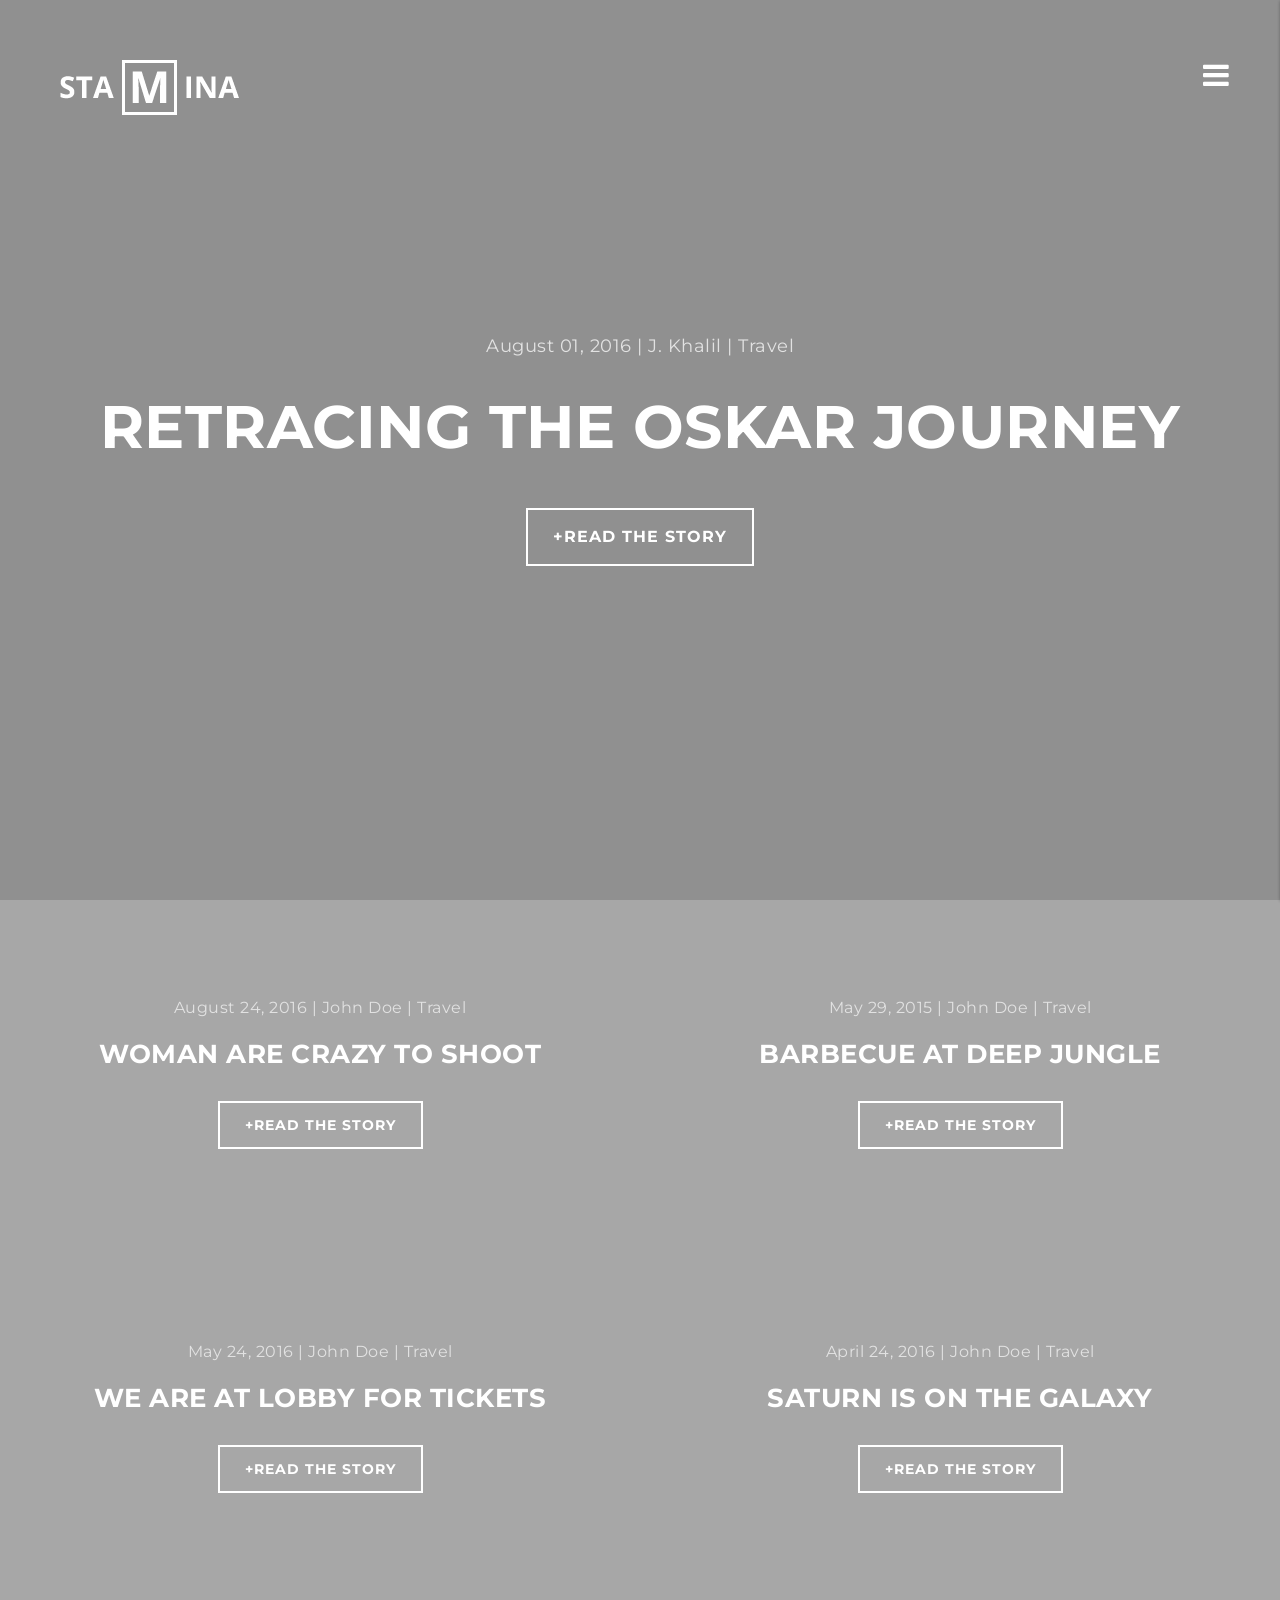
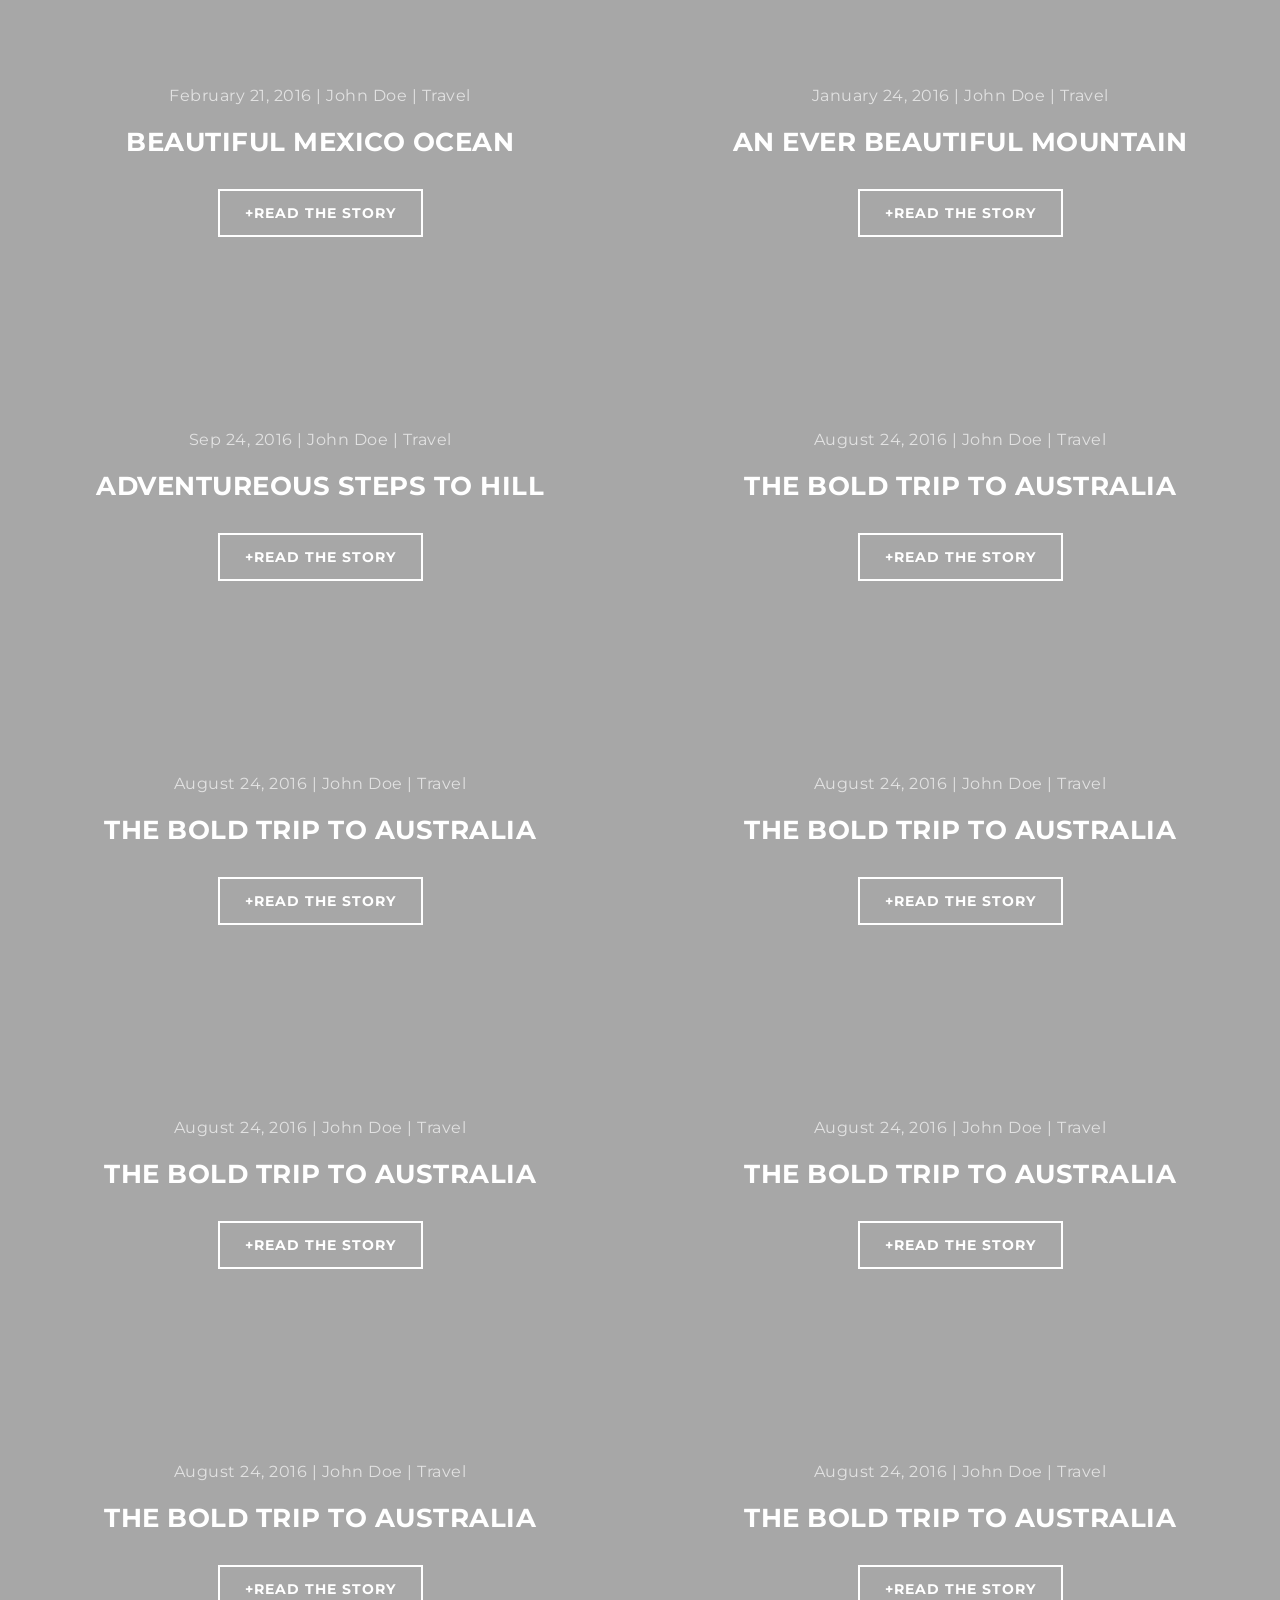
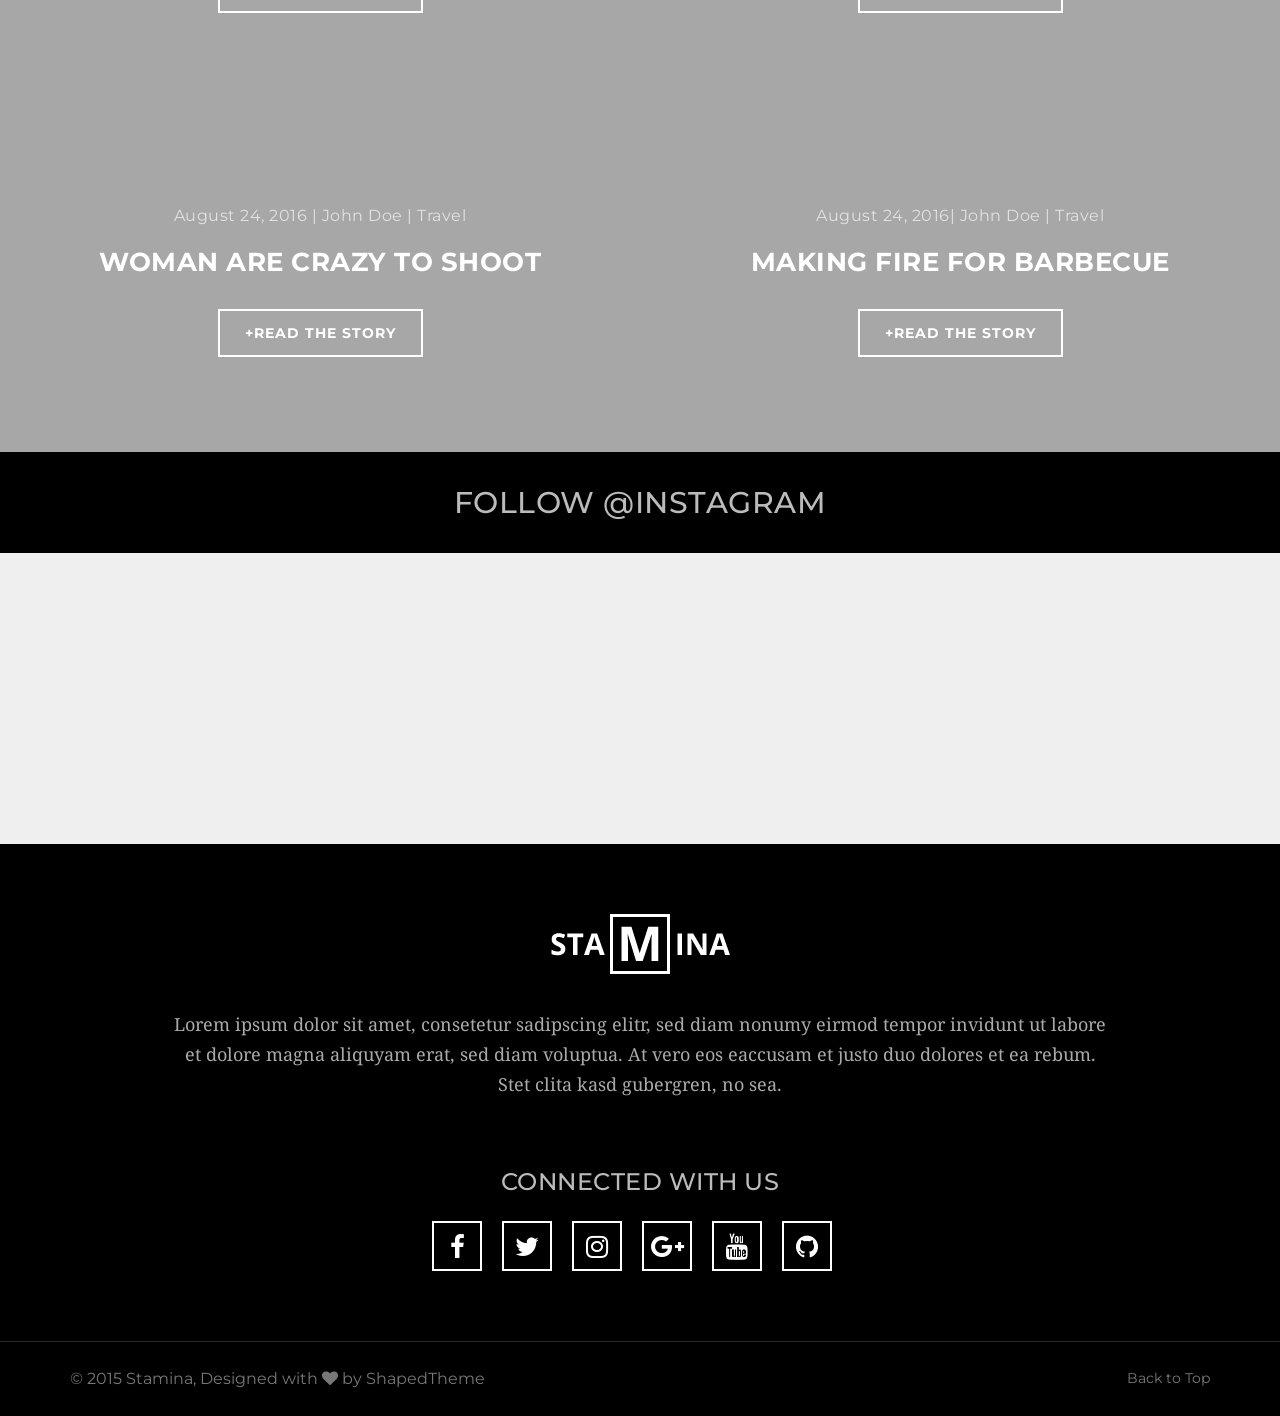
<file: home-3.html>
<!DOCTYPE html>
<html lang="en">
<head>
    <!-- Document Settings -->
    <meta charset="UTF-8">
    <meta name="viewport" content="width=device-width, initial-scale=1">
    <meta http-equiv="X-UA-Compatible" content="IE=edge"/>
    <!-- Page Title -->
    <title>Stamina - Blog Template for Traveler & Storyteller</title>

    <!-- favicon icon -->
    <link rel="shortcut icon" href="assets/images/favicon/favicon.jpg">

    <!-- Styles -->
    <link rel="stylesheet" href="style.css">
    <link rel="stylesheet" href="assets/css/responsive.css">


    <!-- HTML5 shim and Respond.js IE9 support of HTML5 elements and media queries -->
    <!--[if lt IE 9]>
    <script src="assets/js/html5shiv.js"></script>
    <script src="assets/js/respond.js"></script>
    <![endif]-->
</head>

<body>
<!--// Pre-Loader -->
<div id="preloader">
    <div id="preloader-center">
        <div id="preloader-center-absolute">
            <div class="object"></div>
            <div class="object"></div>
            <div class="object"></div>
            <div class="object"></div>
            <div class="object"></div>
            <div class="object"></div>
            <div class="object"></div>
            <div class="object"></div>
            <div class="object"></div>
            <div class="object"></div>
        </div>
    </div>
</div>

<!--//site-nav//-->
<aside class="site-nav">
    <div class="off-canvas-inner">
        <!--//Header//-->
        <header class="header">
            <h2 class="text-uppercase widget-title pull-left">Navigation</h2>
            <button type="button" class="close-btn pull-right"><i class="icon fa fa-close"></i></button>
        </header> <!--//End Header-->
        <!--//Menu//-->
        <div class="widget menu">
            <div class="widget-menu text-uppercase">
                <ul id="menu">
                    <li><a href="index.html">Home</a></li>
                    <li class="show-menu-1"><a href="#">Home layouts <i class="fa fa-angle-down"></i></a>
                        <ul class="sub-menu-1">
                            <li><a href="index.html">Home 1</a></li>
                            <li><a href="home-2.html">Home 2</a></li>
                            <li><a href="home-3.html" class="active">Home 3</a></li>
                        </ul>
                    </li>
                    <li><a href="#">Lifestyle</a></li>
                    <li><a href="contact.html">Contact me</a></li>
                    <li><a href="category.html">Category</a></li>
                    <li><a href="about-me.html">about me</a></li>
                    <li><a href="gallery.html">Gallery</a></li>
                    <li><a href="single-blog.html">Single Blog</a></li>
                    <li><a href="author-template.html">Author Template</a></li>
                    <li><a href="404.html">404 Page</a></li>
                    <li><a href="#">Search Result</a></li>
                    <li class="show-menu-2"><a href="#">Features <i class="fa fa-angle-down"></i></a>
                        <ul class="sub-menu-2">
                            <li><a href="single-blog.html">Single Blog</a></li>
                            <li><a href="gallery.html">GALLERY POST</a></li>
                            <li><a href="#">Video post</a></li>
                        </ul>
                    </li>
                    <li><a href="#">Buy Theme $ 59</a></li>
                </ul>
            </div>
        </div> <!--//End Menu-->
        <!--//Categories//-->
        <div class="widget categories">
            <h3 class="widget-title text-uppercase">Categories</h3>
            <ul class="widget-menu st-category-menu text-uppercase">
                <li><a href="category.html">Adventure <span class="pull-right">12</span></a></li>
                <li><a href="category.html">Art <span class="pull-right">17</span></a></li>
                <li><a href="category.html">Nature <span class="pull-right">45</span></a></li>
                <li><a href="category.html">Photo <span class="pull-right">30</span></a></li>
                <li><a href="category.html">Travel <span class="pull-right">47</span></a></li>
            </ul>
        </div> <!--//End Categories-->
        <!--//Follow @ Instagram//-->
        <div class="widget instragrams fix">
            <h3 class="widget-title text-uppercase">Follow @ Instagram</h3>
            <ul class="widget-instagram text-uppercase">
                <li><a href="#"><img src="assets/images/st-1.jpg" alt=""></a></li>
                <li><a href="#"><img src="assets/images/st-2.jpg" alt=""></a></li>
                <li><a href="#"><img src="assets/images/st-3.jpg" alt=""></a></li>
                <li><a href="#"><img src="assets/images/st-4.jpg" alt=""></a></li>
                <li><a href="#"><img src="assets/images/st-5.jpg" alt=""></a></li>
                <li><a href="#"><img src="assets/images/st-6.jpg" alt=""></a></li>
                <li><a href="#"><img src="assets/images/st-7.jpg" alt=""></a></li>
                <li><a href="#"><img src="assets/images/sti-8.jpg" alt=""></a></li>
                <li><a href="#"><img src="assets/images/st-9.jpg" alt=""></a></li>
            </ul>
        </div> <!--//Follow @ Instagram-->
        <!--//Recent Posts//-->
        <div class="widget">
            <h3 class="widget-title text-uppercase">Recent Posts</h3>
            <div class="recent-post">
                <div class="single-recent-post">
                    <h3 class="text-uppercase"><a href="single-blog.html">Top 10 Bold Ocean Journey </a></h3>
                    <p class="recent-post-date">
                        August 02, 2016
                    </p>
                </div>
                <div class="single-recent-post">

                    <h3 class="text-uppercase"><a href="single-blog.html">Great Travelling Tips </a></h3>
                    <p class="recent-post-date">
                        August 02, 2016
                    </p>
                </div>
                <div class="single-recent-post">

                    <h3 class="text-uppercase"><a href="single-blog.html">Why We need Life Jacket? </a></h3>
                    <p class="recent-post-date">
                        August 02, 2016
                    </p>
                </div>
                <div class="single-recent-post">

                    <h3 class="text-uppercase"><a href="single-blog.html">Best Tourist Places</a></h3>
                    <p class="recent-post-date">
                        August 02, 2016
                    </p>
                </div>
            </div>
        </div>
        <!--//subscribe//-->
        <div class="widget">
            <h3 class="widget-title text-uppercase">Our Newsletter</h3>
            <form class="st-subscribe st-search">
                <i class="fa fa-envelope-o"></i>
                <input type="email" placeholder="Email Address">
            </form>
        </div> <!--//subscribe-->
        <!--//Search//-->
        <div class="widget">
            <h3 class="widget-title text-uppercase">Search widget</h3>

            <form class="st-search">
                <i class="fa fa-search"></i>
                <input type="text" placeholder="Search...">
            </form>
        </div> <!--//End Search-->
        <div class="widget scroll-top">
            <a class="st-top" href="#top"> Back to Top</a>
        </div>
    </div>
</aside>
<!--//home//-->
<div class="st-home" id="home">
    <nav class="top-nav">
        <div class="logo pull-left"><h1><a href="index.html"><img src="assets/images/logo.png" alt="stamina"></a></h1></div>
        <button type="button" class="navbar-toggle show-btn"><i class="fa fa-navicon"></i></button>
    </nav>
    <div class="mask"></div>
    <div class="st-canvas">
        <div class="st-content-wrap">
            <!--//Content Area//-->
            <div id="home-carousel" class="carousel slide st-content-wrap" data-ride="carousel">
                <div class="carousel-inner" role="listbox">

                    <div class="item active">
                        <div class="single-home-area section-home-area img-1">
                            <div class="container">
                                <div class="home-content text-center">
                                    <h4 class="post-date">August 01, 2016 | J. Khalil | Travel</h4>
                                    <h2 class="text-uppercase blog-heading"><a href="single-blog.html">Retracing the
                                        Oskar Journey</a>
                                    </h2>
                                    <a href="single-blog.html" class="read-more text-uppercase">+Read the Story</a>
                                </div>
                            </div>
                        </div>
                    </div>
                    <div class="item">
                        <div class="single-home-area section-home-area">
                            <video autoplay muted loop id="bgvid">
                                <source src="assets/video.mp4" type="video/mp4">
                            </video>
                            <!-- <button id="vidpause">Pause</button>-->
                            <div class="container">
                                <div class="home-content text-center">
                                    <h4 class="post-date">August 01, 2016 | J. Khalil | Travel</h4>
                                    <h2 class="text-uppercase blog-heading"><a href="single-blog.html">Retracing the
                                        Oskar Journey</a>
                                    </h2>
                                    <a href="single-blog.html" class="read-more text-uppercase">+Read the Story</a>
                                </div>
                            </div>
                        </div>
                    </div>
                    <div class="item">
                        <div class="single-home-area section-home-area img-2">
                            <div class="container">
                                <div class="home-content text-center">
                                    <h4 class="post-date">August 01, 2016 | J. Khalil | Travel</h4>
                                    <h2 class="text-uppercase blog-heading"><a href="single-blog.html">Retracing the
                                        Oskar Journey</a>
                                    </h2>
                                    <a href="single-blog.html" class="read-more text-uppercase">+Read the Story</a>
                                </div>
                            </div>
                        </div>
                    </div>

                </div>

                <!--Left and right controls -->
                <a class="left carousel-control" href="#home-carousel" role="button" data-slide="prev">
                    <i class="fa fa-angle-left"></i>
                </a>

                <a class="right carousel-control" href="#home-carousel" role="button" data-slide="next">
                    <i class="fa fa-angle-right"></i>
                </a>

            </div>
        </div>
    </div>
</div>
<!--//blog area//-->
<div class="blog-area">
    <div class="container-fluid">
        <div class="row no-gutter">
            <div class="col-sm-6">
                <div class="single-blog-post post-2 fix text-center">
                    <img src="assets/images/post-16.jpg" alt="">
                    <div class="post-overlay text-center">
                        <h4 class="post-date">August 24, 2016 | John Doe | Travel</h4>

                        <h2 class="text-uppercase blog-heading">Woman are crazy to shoot</h2>

                        <a href="" class="read-more text-uppercase">+Read the Story</a>
                    </div>
                    <div class="hover-icon fix">
                        <a href=""><i class="fa fa-heart-o"></i><span>3</span></a>
                        <a href=""><i class="fa fa-comment"></i><span>4</span></a>
                    </div>
                    <a class="post-link" href=""></a>
                </div>
            </div>
            <div class="col-sm-6">
                <div class="single-blog-post post-2 fix text-center">
                    <img src="assets/images/post-17.jpg" alt="">
                    <div class="post-overlay text-center">
                        <h4 class="post-date">May 29, 2015 | John Doe | Travel</h4>

                        <h2 class="text-uppercase blog-heading">Barbecue at deep jungle</h2>

                        <a href="" class="read-more text-uppercase">+Read the Story</a>
                    </div>
                    <div class="hover-icon fix">
                        <a href=""><i class="fa fa-heart-o"></i><span>3</span></a>
                        <a href=""><i class="fa fa-comment"></i><span>4</span></a>
                    </div>
                    <a class="post-link" href=""></a>
                </div>
            </div>
            <div class="col-sm-6">
                <div class="single-blog-post post-2 fix text-center">
                    <img src="assets/images/post-15.jpg" alt="">
                    <div class="post-overlay text-center">
                        <h4 class="post-date">May 24, 2016 | John Doe | Travel</h4>

                        <h2 class="text-uppercase blog-heading">We are at Lobby for Tickets</h2>

                        <a href="" class="read-more text-uppercase">+Read the Story</a>
                    </div>
                    <div class="hover-icon fix">
                        <a href=""><i class="fa fa-heart-o"></i><span>3</span></a>
                        <a href=""><i class="fa fa-comment"></i><span>4</span></a>
                    </div>
                    <a class="post-link" href=""></a>
                </div>
            </div>
            <div class="col-sm-6">
                <div class="single-blog-post post-2 fix text-center">
                    <img src="assets/images/post-14.jpg" alt="">
                    <div class="post-overlay text-center">
                        <h4 class="post-date">April 24, 2016 | John Doe | Travel</h4>

                        <h2 class="text-uppercase blog-heading">Saturn Is on the Galaxy</h2>

                        <a href="" class="read-more text-uppercase">+Read the Story</a>
                    </div>
                    <div class="hover-icon fix">
                        <a href=""><i class="fa fa-heart-o"></i><span>3</span></a>
                        <a href=""><i class="fa fa-comment"></i><span>4</span></a>
                    </div>
                    <a class="post-link" href=""></a>
                </div>
            </div>
            <div class="col-sm-6">
                <div class="single-blog-post post-2 fix text-center">
                    <img src="assets/images/post-11.jpg" alt="">
                    <div class="post-overlay text-center">
                        <h4 class="post-date">February 21, 2016 | John Doe | Travel</h4>

                        <h2 class="text-uppercase blog-heading">Beautiful Mexico Ocean</h2>

                        <a href="" class="read-more text-uppercase">+Read the Story</a>
                    </div>
                    <div class="hover-icon fix">
                        <a href=""><i class="fa fa-heart-o"></i><span>3</span></a>
                        <a href=""><i class="fa fa-comment"></i><span>4</span></a>
                    </div>
                    <a class="post-link" href=""></a>
                </div>
            </div>
            <div class="col-sm-6">
                <div class="single-blog-post post-2 fix text-center">
                    <img src="assets/images/post-10.jpg" alt="">
                    <div class="post-overlay text-center">
                        <h4 class="post-date">January 24, 2016 | John Doe | Travel</h4>

                        <h2 class="text-uppercase blog-heading">An Ever Beautiful Mountain</h2>

                        <a href="" class="read-more text-uppercase">+Read the Story</a>
                    </div>
                    <div class="hover-icon fix">
                        <a href=""><i class="fa fa-heart-o"></i><span>3</span></a>
                        <a href=""><i class="fa fa-comment"></i><span>4</span></a>
                    </div>
                    <a class="post-link" href=""></a>
                </div>
            </div>
            <div class="col-sm-6">
                <div class="single-blog-post post-2 fix text-center">
                    <img src="assets/images/post-9.jpg" alt="">
                    <div class="post-overlay text-center">
                        <h4 class="post-date">Sep 24, 2016 | John Doe | Travel</h4>

                        <h2 class="text-uppercase blog-heading">Adventureous Steps to Hill</h2>

                        <a href="" class="read-more text-uppercase">+Read the Story</a>
                    </div>
                    <div class="hover-icon fix">
                        <a href=""><i class="fa fa-heart-o"></i><span>3</span></a>
                        <a href=""><i class="fa fa-comment"></i><span>4</span></a>
                    </div>
                    <a class="post-link" href=""></a>
                </div>
            </div>
            <div class="col-sm-6">
                <div class="single-blog-post post-2 fix text-center">
                    <img src="assets/images/post-7.jpg" alt="">
                    <div class="post-overlay text-center">
                        <h4 class="post-date">August 24, 2016 | John Doe | Travel</h4>

                        <h2 class="text-uppercase blog-heading">The Bold trip to Australia</h2>

                        <a href="" class="read-more text-uppercase">+Read the Story</a>
                    </div>
                    <div class="hover-icon fix">
                        <a href=""><i class="fa fa-heart-o"></i><span>3</span></a>
                        <a href=""><i class="fa fa-comment"></i><span>4</span></a>
                    </div>
                    <a class="post-link" href=""></a>
                </div>
            </div>
            <div class="col-sm-6">
                <div class="single-blog-post post-2 fix text-center">
                    <img src="assets/images/post-5.jpg" alt="">
                    <div class="post-overlay text-center">
                        <h4 class="post-date">August 24, 2016 | John Doe | Travel</h4>

                        <h2 class="text-uppercase blog-heading">The Bold trip to Australia</h2>

                        <a href="" class="read-more text-uppercase">+Read the Story</a>
                    </div>
                    <div class="hover-icon fix">
                        <a href=""><i class="fa fa-heart-o"></i><span>3</span></a>
                        <a href=""><i class="fa fa-comment"></i><span>4</span></a>
                    </div>
                    <a class="post-link" href=""></a>
                </div>
            </div>
            <div class="col-sm-6">
                <div class="single-blog-post post-2 fix text-center">
                    <img src="assets/images/post-6.jpg" alt="">
                    <div class="post-overlay text-center">
                        <h4 class="post-date">August 24, 2016 | John Doe | Travel</h4>

                        <h2 class="text-uppercase blog-heading">The Bold trip to Australia</h2>

                        <a href="" class="read-more text-uppercase">+Read the Story</a>
                    </div>
                    <div class="hover-icon fix">
                        <a href=""><i class="fa fa-heart-o"></i><span>3</span></a>
                        <a href=""><i class="fa fa-comment"></i><span>4</span></a>
                    </div>
                    <a class="post-link" href=""></a>
                </div>
            </div>
            <div class="col-sm-6">
                <div class="single-blog-post post-2 fix text-center">
                    <img src="assets/images/post-7.jpg" alt="">
                    <div class="post-overlay text-center">
                        <h4 class="post-date">August 24, 2016 | John Doe | Travel</h4>

                        <h2 class="text-uppercase blog-heading">The Bold trip to Australia</h2>

                        <a href="" class="read-more text-uppercase">+Read the Story</a>
                    </div>
                    <div class="hover-icon fix">
                        <a href=""><i class="fa fa-heart-o"></i><span>3</span></a>
                        <a href=""><i class="fa fa-comment"></i><span>4</span></a>
                    </div>
                    <a class="post-link" href=""></a>
                </div>
            </div>
            <div class="col-sm-6">
                <div class="single-blog-post post-2 fix text-center">
                    <img src="assets/images/post-13.jpg" alt="">
                    <div class="post-overlay text-center">
                        <h4 class="post-date">August 24, 2016 | John Doe | Travel</h4>

                        <h2 class="text-uppercase blog-heading">The Bold trip to Australia</h2>

                        <a href="" class="read-more text-uppercase">+Read the Story</a>
                    </div>
                    <div class="hover-icon fix">
                        <a href=""><i class="fa fa-heart-o"></i><span>3</span></a>
                        <a href=""><i class="fa fa-comment"></i><span>4</span></a>
                    </div>
                    <a class="post-link" href=""></a>
                </div>
            </div>
            <div class="col-sm-6">
                <div class="single-blog-post post-2 fix text-center">
                    <img src="assets/images/post-5.jpg" alt="">
                    <div class="post-overlay text-center">
                        <h4 class="post-date">August 24, 2016 | John Doe | Travel</h4>

                        <h2 class="text-uppercase blog-heading">The Bold trip to Australia</h2>

                        <a href="" class="read-more text-uppercase">+Read the Story</a>
                    </div>
                    <div class="hover-icon fix">
                        <a href=""><i class="fa fa-heart-o"></i><span>3</span></a>
                        <a href=""><i class="fa fa-comment"></i><span>4</span></a>
                    </div>
                    <a class="post-link" href=""></a>
                </div>
            </div>
            <div class="col-sm-6">
                <div class="single-blog-post post-2 fix text-center">
                    <img src="assets/images/post-6.jpg" alt="">
                    <div class="post-overlay text-center">
                        <h4 class="post-date">August 24, 2016 | John Doe | Travel</h4>

                        <h2 class="text-uppercase blog-heading">The Bold trip to Australia</h2>

                        <a href="" class="read-more text-uppercase">+Read the Story</a>
                    </div>
                    <div class="hover-icon fix">
                        <a href=""><i class="fa fa-heart-o"></i><span>3</span></a>
                        <a href=""><i class="fa fa-comment"></i><span>4</span></a>
                    </div>
                    <a class="post-link" href=""></a>
                </div>
            </div>
            <div class="col-sm-6">
                <div class="single-blog-post post-2 fix text-center">
                    <img src="assets/images/post-16.jpg" alt="">
                    <div class="post-overlay text-center">
                        <h4 class="post-date">August 24, 2016 | John Doe | Travel</h4>

                        <h2 class="text-uppercase blog-heading">Woman are crazy to shoot</h2>

                        <a href="" class="read-more text-uppercase">+Read the Story</a>
                    </div>
                    <div class="hover-icon fix">
                        <a href=""><i class="fa fa-heart-o"></i><span>3</span></a>
                        <a href=""><i class="fa fa-comment"></i><span>4</span></a>
                    </div>
                    <a class="post-link" href=""></a>
                </div>
            </div>
            <div class="col-sm-6">
                <div class="single-blog-post post-2 fix text-center">
                    <img src="assets/images/post-18.jpg" alt="">
                    <div class="post-overlay text-center">
                        <h4 class="post-date">August 24, 2016| John Doe | Travel</h4>

                        <h2 class="text-uppercase blog-heading">Making fire for barbecue</h2>

                        <a href="" class="read-more text-uppercase">+Read the Story</a>
                    </div>
                    <div class="hover-icon fix">
                        <a href=""><i class="fa fa-heart-o"></i><span>3</span></a>
                        <a href=""><i class="fa fa-comment"></i><span>4</span></a>
                    </div>
                    <a class="post-link" href=""></a>
                </div>
            </div>

        </div>
    </div>
</div>
<!--//Footer instragram//-->
<div>
    <div class="container-fluid">
        <div class="row no-gutter">
            <div class="col-sm-12 fix">
                <div class="instragram-heading text-center text-uppercase">
                    <h2>Follow @Instagram</h2>
                </div>
                <div class="row">
                    <div class="col-sm-3 col-xs-6">
                        <div class="single-instra">
                            <a href=""> <img src="assets/images/insta-1.jpg" alt="">
                                <span class="insta-overlay"></span></a>
                        </div>
                    </div>
                    <div class="col-sm-3 col-xs-6">
                        <div class="single-instra">
                            <a href=""> <img src="assets/images/insta-2.jpg" alt="">
                                <span class="insta-overlay"></span></a>
                        </div>
                    </div>
                    <div class="col-sm-3 col-xs-6">
                        <div class="single-instra">
                            <a href=""> <img src="assets/images/insta-3.jpg" alt="">
                                <span class="insta-overlay"></span></a>
                        </div>
                    </div>
                    <div class="col-sm-3 col-xs-6">
                        <div class="single-instra">
                            <a href=""> <img src="assets/images/insta-4.jpg" alt="">
                                <span class="insta-overlay"></span></a>
                        </div>
                    </div>
                </div>
            </div>

        </div>
    </div>
</div>
<!--//Footer top//-->
<div class="footer-about-area">
    <div class="container">
        <div class="row">
            <div class="col-sm-offset-1 col-sm-10">
                <div class="footer-about text-center">
                    <div class="footer-about-content">
                        <a href=""><img src="assets/images/ft-logo.png" alt=""></a>
                        <p>Lorem ipsum dolor sit amet, consetetur sadipscing elitr, sed diam nonumy eirmod tempor
                            invidunt ut labore et dolore magna aliquyam erat, sed diam voluptua. At vero eos eaccusam et
                            justo duo dolores et ea rebum. Stet clita kasd gubergren, no sea.</p>
                    </div>
                    <div class="footer-social">
                        <h3 class="text-uppercase">Connected with us</h3>
                        <ul>
                            <li><a href="" title="Facebook"><i class="fa fa-facebook"></i></a></li>
                            <li><a href="" title="Twitter"><i class="fa fa-twitter"></i></a></li>
                            <li><a href="" title="Instagram"><i class="fa fa-instagram"></i></a></li>
                            <li><a href="" title="Google plus"><i class="fa fa-google-plus"></i></a></li>
                            <li><a href="" title="Youtube"><i class="fa fa-youtube"></i></a></li>
                            <li><a href="" title="Git"><i class="fa fa-github"></i></a></li>
                        </ul>
                    </div>
                </div>
            </div>
        </div>
    </div>
</div>
<!--//footer bottom//-->
<footer>
    <div class="container">
        <p class="pull-left">&copy; 2015 <a href="">Stamina</a>, Designed with <i class="fa fa-heart"></i> by <a href="http://shapedtheme.com">ShapedTheme</a></p>
        <a class="scroll-top pull-right" href="#home"> Back to Top</a>
    </div>

</footer>
<!--//Script//-->
<script src="assets/js/jquery-1.11.3.min.js"></script>
<script src="assets/js/waypoints.min.js"></script>
<script src="assets/js/bootstrap.min.js"></script>
<script src="assets/js/jquery.easing.min.js"></script>
<script src="assets/js/jquery.nicescroll.min.js"></script>
<script src="assets/js/owl.carousel.min.js"></script>
<script src="assets/js/jquery.magnific-popup.min.js"></script>
<script src="assets/js/jquery.counterup.min.js"></script>
<script src="assets/js/main.js"></script>
</body>
</html>
</file>
<file: style.css>
/*
	Name: Stamina
	Author: ShapedTheme
	Version: 1.0
*/
/*=======================================================================
[Table of contents]
=========================================================================

#	Typography
#	Pre-Loader
#	Home section
#	home-carousel
#	Off Canvas
#	Post Area
#	Single blog
#	Map
#	About me page
#	Contact page
#	404 page

==========================================================================*/
@import url(https://fonts.googleapis.com/css?family=Montserrat:400,700);
@import url(https://fonts.googleapis.com/css?family=Droid+Serif:400,700,700italic,400italic);
@import url(assets/css/bootstrap.min.css);
@import url(assets/css/owl.carousel.css);
@import url(assets/css/owl.theme.css);
@import url(assets/css/magnific-popup.css);
@import url(assets/css/font-awesome.min.css);

/*========================
=======Typography=========
==========================*/

body {
    font-family: 'Montserrat', sans-serif;
    color: #fff;
}

.floatleft {
    float: left
}

.floatright {
    float: right
}

.alignleft {
    float: left;
    margin-right: 15px;
    margin-bottom: 15px
}

.alignright {
    float: right;
    margin-left: 15px;
    margin-bottom: 15px
}

.aligncenter {
    display: block;
    margin: 0 auto 15px
}

a:focus {
    outline: 0 solid;
    text-decoration: none;
}

input:focus, button:focus {
    outline: 0;
}

img {
    max-width: 100%;
    height: auto
}

.fix {
    overflow: hidden
}

p {
    margin: 0 0 15px;
}

h1, h2, h3, h4, h5, h6 {
    font-family: 'Montserrat', sans-serif;
    margin: 0 0 10px;
}

a {
    font-family: 'Montserrat', sans-serif;
    -webkit-transition: all 0.3s ease 0s;
    transition: all 0.3s ease 0s;
    text-decoration: none;
}

a:hover {
    color: inherit;
    text-decoration: none;
}

a:active, a:hover, a:focus {
    outline: 0 none;
}

ul, ol {
    margin: 0;
    padding: 0
}

.clear {
    clear: both
}

/*========================
=======  Pre-Loader =========
==========================*/
#preloader{
    position: fixed;
    top: 0;
    right: 0;
    bottom: 0;
    left: 0;
    z-index: 999999;
    display: block;
    background: rgba(0,0,0,0.85);
}
#preloader-center{
    width: 100%;
    height: 100%;
    position: relative;
}
#preloader-center-absolute {
    position: absolute;
    left: 50%;
    top: 50%;
    height: 50px;
    width: 150px;
    margin-top: -25px;
    margin-left: -75px;
}
.object{
    width: 8px;
    height: 50px;
    margin-right:5px;
    background-color: #FFF;
    -webkit-animation: animate 1s infinite;
    animation: animate 1s infinite;
    float: left;
}

.object:last-child {
    margin-right: 0px;
}

.object:nth-child(10){
    -webkit-animation-delay: 0.9s;
    animation-delay: 0.9s;
}
.object:nth-child(9){
    -webkit-animation-delay: 0.8s;
    animation-delay: 0.8s;
}
.object:nth-child(8){
    -webkit-animation-delay: 0.7s;
    animation-delay: 0.7s;
}
.object:nth-child(7){
    -webkit-animation-delay: 0.6s;
    animation-delay: 0.6s;
}
.object:nth-child(6){
    -webkit-animation-delay: 0.5s;
    animation-delay: 0.5s;
}
.object:nth-child(5){
    -webkit-animation-delay: 0.4s;
    animation-delay: 0.4s;
}
.object:nth-child(4){
    -webkit-animation-delay: 0.3s;
    animation-delay: 0.3s;
}
.object:nth-child(3){
    -webkit-animation-delay: 0.2s;
    animation-delay: 0.2s;
}
.object:nth-child(2){
    -webkit-animation-delay: 0.1s;
    animation-delay: 0.1s;
}

@-webkit-keyframes animate {
    50% {
        -ms-transform: scaleY(0);
        -webkit-transform: scaleY(0);
        transform: scaleY(0);
    }
}

@keyframes animate {
    50% {
        -ms-transform: scaleY(0);
        -webkit-transform: scaleY(0);
        transform: scaleY(0);
    }
}


/*========================
=======  Home section =========
==========================*/
.single-home-area {
    display: -webkit-box;
    display: -ms-flexbox;
    display: flex;
    -webkit-box-pack: center;
    -ms-flex-pack: center;
    justify-content: center;
    -webkit-box-orient: vertical;
    -webkit-box-direction: normal;
    -ms-flex-direction: column;
    flex-direction: column;
    height: 100%;
    width: 100%;
    position: relative;
    z-index: 1;
}

.single-home-area:after {
    content: "";
    position: absolute;
    height: 100%;
    width: 100%;
    top: 0;
    left: 0;
    background: rgba(0, 0, 0, 0.3);
    z-index: -1;
}

a.read-more {
    border: 2px solid #fff;
    color: #fff;
    display: inline-block;
    text-align: center;
    letter-spacing: 1px;
    font-size: 16px;
    font-weight: 700;
    margin: 0 auto;
    padding: 16px 25px;
    -webkit-transition: all 0.33s;
    transition: all 0.33s;
}

a.read-more:hover {
    background: #fff;
    color: #111;
}

h4.post-date {
    color: #e2e2e2;
    font-size: 18px;
    line-height: 24px;
    letter-spacing: 0.5px;
    font-weight: normal;
    padding-bottom: 23px;
}

h4.post-date a {
    color: #e2e2e2;
}

h2.blog-heading, .post-3 .post-overlay h2.blog-heading {
    display: block;
    font-weight: 700;
    font-size: 60px;
    line-height: 72px;
    letter-spacing: 0.5px;
    padding-bottom: 35px;
}

h2.blog-heading a {
    color: #fff;
    -webkit-transition: all 0.2s;
    transition: all 0.2s;
}

.single-home-area video {
    position: absolute;
    top: 50%;
    left: 50%;
    min-width: 100%;
    min-height: 100%;
    width: auto;
    height: auto;
    z-index: -100;
    -webkit-transform: translateX(-50%) translateY(-50%);
    transform: translateX(-50%) translateY(-50%);
    background-size: cover;
}

.single-page-home {
    background: url(assets/images/single-page-home.jpg) no-repeat scroll 50% 50%;
    background-size: cover;
}

.gallery-home {
    background: url(assets/images/gl-home.jpg) no-repeat scroll 50% 50%;
    background-size: cover;
}

.contact-home {
    background: url(assets/images/contact-home.jpg) no-repeat scroll 50% 50%;
    background-size: cover;
}

.img-1 {
    background: url(assets/images/home-slide-1.jpg) no-repeat scroll 50% 50%;
    background-size: cover;
}

.img-2 {
    background: url(assets/images/home-slide-2.jpg) no-repeat scroll 50% 50%;
    background-size: cover;
}

.home-404 {
    background: url(assets/images/404-home.jpg) no-repeat scroll 50% 50%;
    background-size: cover;
}

.about-home {
    background: url(assets/images/about-home.jpg) no-repeat scroll 50% 50%;
    background-size: cover;
}

.category-home {
    background: url(assets/images/ct-home.jpg) no-repeat scroll 50% 50%;
    background-size: cover;
}

.static-img:after, .img-1:after, .img-2:after, .img-3:after, .about-home:after, .contact-home:after, .gallery-home:after, .single-page-home:after, .category-home:after {
    background: rgba(0, 0, 0, 0.4);
    content: "";
    position: absolute;
    top: 0;
    left: 0;
    height: 100%;
    width: 100%;
    z-index: -3;
}

.single-home-area .arrow-down i.fa {
    display: inline-block;
    font-size: 30px;
    color: #fff;
}

/*========================
=======  home-carousel =========
==========================*/
#home {
    position: relative;
}

#home-carousel .carousel-control {
    background-color: transparent;
    border: 1px solid #888888;
    color: #888888;
    font-size: 22px;
    line-height: 45px;
    height: 46px;
    width: 46px;
    position: absolute;
    top: 50%;
    -webkit-transition: 300ms;
    transition: 300ms;
    z-index: 99;
    opacity: 0;
}

#home-carousel:hover .carousel-control {
    opacity: 1;
}

#home-carousel .carousel-control:hover {
    border: 1px solid #fff;
    color: #fff;
}

#home-carousel .carousel-control {
    background-color: rgba(0, 0, 0, 0);
    text-shadow: 0 0 0 rgba(0, 0, 0, 0);
}

#home-carousel .carousel-control.right {
    background-image: none;
    right: 60px;
}

#home-carousel .carousel-control.left {
    left: 60px;
    background-image: none;
}

/*========================
=======  Off Canvas  =========
==========================*/
.navbar-toggle {
    display: inline-block;
    font-size: 30px;
    margin-top: -15px;
    margin-right: -10px;
    padding-right: 0;
}

.sp-wrapper {
    position: relative;
    width: 100%;
    overflow: hidden;
}

.st-home {
    webkit-transform: translateX(0px);
    -webkit-transform: translateX(0px);
    transform: translateX(0px);
    -webkit-transition: all 0.3s;
    -moz-transition: all 0.3s;
    -o-transition: all 0.3s;
}

.st-home .st-canvas {
    width: 100%;
    height: 100%;
    position: relative;
    -webkit-transform: translateX(0);
    -moz-transform: translateX(0);
    -ms-transform: translateX(0);
    -o-transform: translateX(0);
    -webkit-transform: translate3d(0, 0, 0);
    -moz-transform: translate3d(0, 0, 0);
    -ms-transform: translate3d(0, 0, 0);
    -o-transform: translate3d(0, 0, 0);
    -webkit-transition: all 0.2s;
    -moz-transition: all 0.2s;
    -o-transition: all 0.2s;
    -webkit-backface-visibility: hidden;
    backface-visibility: hidden;
}

.canvas-show .mask {
    position: absolute;
    height: 100%;
    width: 100%;
    background: rgba(0, 0, 0, 0.4);
    z-index: 9999999;
    -webkit-transition: opacity 0.3s;
    transition: opacity 0.3s;
}

.canvas-show {
    overflow: hidden;
}

.canvas-show .st-home {
    cursor: col-resize;
    webkit-transform: translateX(-360px);
    -webkit-transform: translateX(-360px);
    transform: translateX(-360px);
}

.canvas-show .site-nav {
    webkit-transform: translateX(0);
    -webkit-transform: translateX(0);
    transform: translateX(0);
}

.canvas-show .sp-navbar-toggle {
    display: block;
}

.canvas-show .st-canvas .content-wrap {
    position: relative;
}

.site-nav {
    position: fixed;
    top: 0;
    background-color: #000;
    right: 0;
    height: 100vh;
    width: 360px;
    padding: 60px 30px 10px;
    z-index: 9999;
    overflow-x: hidden;
    box-shadow: 0 1px 3px rgba(0, 0, 0, 0.3);
    webkit-transform: translateX(360px);
    -webkit-transform: translateX(360px);
    transform: translateX(360px);
    -webkit-transition: all ease 0.3s;
    -moz-transition: all ease 0.3s;
    -o-transition: all ease 0.3s;
}

.site-nav .off-canvas-inner {
    width: 100%;
}

.site-nav .widget {
    margin-bottom: 20px;
}

.site-nav .header {
    display: block;
    overflow: hidden;
}

.site-nav .widget-title {
    font-size: 18px;
    line-height: 36px;
    letter-spacing: 0.5px;
    padding-bottom: 8px;
    padding-top: 5px;
}

.site-nav .close-btn {
    background: transparent;
    border: 0;
    padding-right: 30px;
}

.site-nav .header .icon {
    color: #fff;
    background: transparent;
    font-size: 40px;
}

.widget-menu li {
    display: block;
    position: relative;
}

.widget-menu li a {
    display: block;
    color: #aaaaaa;
    font-size: 12px;
    letter-spacing: 0.5px;
    margin-bottom: 9px;
}

.widget-menu li a.active, .widget-menu li a:hover {
    color: #eee;
}

.sub-menu-1, .sub-menu-2 {
    display: none;
    padding-left: 20px;
}

.widget-menu li a span {
    background: #37373c;
    display: inline-block;
    border-radius: 3px;
    line-height: 26px;
    text-align: center;
    height: 26px;
    width: 36px;
}

.st-category-menu li a {
    padding-bottom: 7px;
}

.st-search i {
    font-size: 20px;
    line-height: 44px;
    left: 15px;
    position: absolute;
    z-index: 999;
}

.st-search input[type="text"], .st-search input[type="email"] {
    border: 0;
    border-radius: 3px;
    background: #37373c;
    font-size: 14px;
    line-height: 44px;
    position: relative;
    padding-left: 42px;
    width: 100%;
}

.widget-instagram {
    display: block;
    margin-bottom: 40px;
}

.widget-instagram li {
    display: inline-block;
    list-style: none;
    float: left;
    padding: 0 5px 5px 0;
}

.widget-instagram ul li a {
    display: inline-block;
    float: left;
    padding: 0 5px 5px 0;
}

.single-recent-post h3 {
    margin-bottom: 5px;
}

.single-recent-post h3 a {
    color: #aaaaaa;
    font-size: 16px;
    letter-spacing: 0.5px;
}

.single-recent-post h3 a:hover {
    color: #eee;
}

.single-recent-post p {
    color: #999;
    font-size: 13px;
    font-style: italic;
    letter-spacing: 0.5px;
}

.st-search.st-subscribe input[type="email"] {
    padding-left: 20px;
    padding-right: 42px;
    width: 100%;
}

.st-search.st-subscribe i {
    left: auto;
    right: 20px;
    cursor: pointer;
}

.st-top {
    margin-top: 70px;
    display: block;
}

.scroll-top a {
    color: #aaa;
    font-size: 16px;
}

.top-nav {
    position: absolute;
    top: 0;
    z-index: 1;
    padding: 60px 60px 0;
    width: 100%;
}

/*========================
=======  Post Area  =========
==========================*/

.no-gutter [class*='col-'] {
    padding-right: 0;
    padding-left: 0;
}

.single-blog-post {
    position: relative;
    display: block;
    overflow: hidden;
}

.single-blog-post img {
    width: 100%;
}

.post-link {
    display: block;
    position: absolute;
    height: 100%;
    width: 100%;
    top: 0;
    left: 0;
}

.single-blog-post .hover-icon {
    position: absolute;
    top: 30px;
    right: -40px;
    z-index: 999;
    border: 2px solid #fff;
    -webkit-transition: all .4s;
    transition: all .4s;
    opacity: 0;
}

.single-blog-post .hover-icon a span {
    padding-left: 5px;
}

.single-blog-post .hover-icon a {
    display: inline-block;
    color: #fff;
    font-size: 16px;
    padding: 5px 10px;

}

.single-blog-post .hover-icon a:first-of-type {
    border-right: 2px solid #fff;
}

.single-blog-post .hover-icon a .fa {
    color: #fff;
}

.display-size-1 {
    background: url(assets/images/home-slide-2.jpg) no-repeat scroll 0 0;
    background-size: cover;
}

.display-size-2 {
    background: url(assets/images/home-slide-4.jpg) no-repeat scroll 0 0;
    background-size: cover;
}

.post-overlay {
    display: block;
    position: absolute;
    height: 100%;
    width: 100%;
    top: 0;
    left: 0;
    background: rgba(0, 0, 0, 0.3);
    display: -webkit-box;
    display: -moz-box;
    display: -ms-flexbox;
    -webkit-box-pack: center;
    -ms-flex-pack: center;
    justify-content: center;
    -webkit-box-orient: vertical;
    -webkit-box-direction: normal;
    -ms-flex-direction: column;
    flex-direction: column;
    -webkit-transition: all 300ms ease-out 0s;
    transition: all 300ms ease-out 0s;
}

.single-blog-post:hover .post-overlay {
    background: rgba(0, 0, 0, 0.6);
}

.single-blog-post:hover .hover-icon {
    right: 30px;
    opacity: 1;
}

.post-overlay a.read-more,
.post-overlay h2.blog-heading,
.post-overlay h4.post-date {
    z-index: 9;
    position: relative;
}

h2.blog-heading span {
    border-bottom: 2px solid #fff;
}

h2.blog-heading span:hover {
    border: 0;
}

.post-overlay h2.blog-heading {
    color: #fff;
    font-size: 36px;
    line-height: 52px;
    padding-bottom: 27px;
}

.post-overlay h4.post-date {
    font-size: 16px;
    padding-bottom: 15px;

}

.post-2 h2.blog-heading {
    font-size: 28px;
    line-height: 32px;
    padding-bottom: 20px;
}

.post-2 h4.post-date {
    padding-bottom: 10px;
}

.post-2 a.read-more {
    padding: 12px 25px;
    font-size: 14px;
}

/*========================
=======  Footer  =========
==========================*/
.instragram-heading h2 {
    background: #000;
    color: #bbb;
    font-size: 30px;
    letter-spacing: 0.5px;
    padding: 34px;
    margin: 0;
}

.single-instra {
    position: relative;
    -webkit-transition: 0.3s;
    transition: 0.3s;
    overflow: hidden;
}

.single-instra .insta-overlay {
    background: rgba(0, 0, 0, 0);
    content: "";
    position: absolute;
    height: 100%;
    width: 100%;
    left: 0;
    top: 0;
    -webkit-transition: 0.33s;
    transition: 0.33s;
}

.single-instra a {
    display: block;
    overflow: hidden;
    -webkit-transform: scale(1.01);
    transform: scale(1.01);
    -webkit-transition: -webkit-transform 1s ease;
    transition: -webkit-transform 1s ease;
    transition: transform 1s ease;
    transition: transform 1s ease, -webkit-transform 1s ease;
}

.single-instra img {
    width: 100%;
    display: block;
    overflow: hidden;
}

.single-instra:hover a {
    display: block;
    -webkit-transform: scale(1.2);
    transform: scale(1.2);
}

.single-instra:hover .insta-overlay {
    background: rgba(0, 0, 0, 0.3);
}

.footer-about-area {
    background: #000;
    padding-bottom: 65px;

}

.footer-about-content {
    padding: 70px 0 55px;
    font-family: 'Droid Serif', serif;
}

.footer-about-content img {
    padding-bottom: 35px;
}

.footer-about-content p {
    color: #aaa;
    font-size: 18px;
    line-height: 30px;
}

.footer-social h3 {
    color: #bbbbbb;
    font-size: 24px;
    letter-spacing: 0.5px;
    padding-bottom: 15px;

}

.footer-social ul li {
    display: inline-block;
    list-style: none;
}

.footer-social ul li a {
    display: inline-block;
    font-size: 26px;
    color: #fff;
    height: 50px;
    width: 50px;
    border: 2px solid #fff;
    line-height: 48px;
    margin-right: 16px;
    margin-bottom: 5px;
    -webkit-transition: 0.33s;
    transition: 0.33s;
}

.footer-social ul li a:hover {
    color: #000;
    background: #fff;
}

footer {
    background: #000;
    border-top: 1px solid #292929;
    padding: 26px 0;

}

footer p {
    color: #777;
    font-size: 16px;
    margin: 0;
}

footer a {
    color: #777;
}

footer a:hover {
    color: #fff;
}

/*========================
======= Single blog =========
==========================*/

.blog-header h2 {
    color: #333333;
    font-size: 24px;
    margin: 0;
    padding: 60px 0 50px;
}

.blog-header h2 img {
    border-radius: 50%;
    margin-right: 25px;

}

.blog-area {
    font-family: 'Droid Serif', serif;
}

.blog-content-top p, .blog-content-bottom p {
    color: #333333;
    font-size: 18px;
    line-height: 34px;
}

.blog-content-top h4, .blog-content-bottom h4 {
    font-family: 'Droid Serif', serif;
    font-weight: bold;
    color: #333333;
    font-size: 24px;
    line-height: 32px;
    font-style: italic;
    padding: 5px 0;
}

.list-content h4 {
    font-family: 'Droid Serif', serif;
    font-weight: bold;
    color: #333333;
    font-size: 24px;
    font-style: normal;
    margin-left: -15px;
}

.list-content {
    margin: 30px 0 30px 25px;
}

.blog-content-top ol {
    margin-left: 20px;
}

.blog-content-bottom li p {
    padding-bottom: 0;
    margin: 0;
}

.blog-content-top p:first-child:first-letter {
    float: left;
    font-size: 100px;
    line-height: 1;
    padding-right: 18px;
    padding-left: 3px;
}

.blog-img img {
    padding-top: 33px;
    width: 100%;
}

.blog-img {
    position: relative;
    margin-bottom: 45px;
    overflow: hidden;
}

.img-caption {
    font-family: 'Droid Serif', serif;
    position: absolute;
    bottom: -120px;
    width: 100%;
    background: rgba(0, 0, 0, 0.3);
    padding: 0;
    -webkit-transition: all 0.5s;
    transition: all 0.5s;
    opacity: 0;
}

.img-caption h4{
    font-family: 'Droid Serif', serif;
}

.blog-img .img-caption {
    font-size: 24px;
    padding: 20px 0 10px;
}

.blog-img:hover .img-caption {
    opacity: 1;
    bottom: 0;
}

.blog-content-bottom {
    color: #000;
}

.blog-tag-name {
    padding-top: 13px;
    font-style: italic;
    font-size: 18px;
    color: #333333;
    letter-spacing: 0.5px;
    padding-bottom: 80px;
}

.blog-tag-name a {
    color: #333333;
    font-family: 'Droid Serif', serif;
}

.blog-tag-name a:hover {
    color: #bea904;
}

.single-navi a {
    color: #333333;
    display: block;
}

.share-option {
    border-right: 2px solid #333;
    border-left: 2px solid #333;
}

.single-navi p {
    padding-top: 20px;
    color: #333333;
    font-size: 14px;
    font-style: italic;
}

.single-navi h3 {
    font-family: 'Montserrat', sans-serif;
    font-size: 18px;
    letter-spacing: 0.5px;
}

.share-option ul li {
    display: inline-block;
    padding-bottom: 10px;
}

.share-option ul li a {
    display: inline-block;
    font-size: 22px;
    padding-right: 25px;
}

.post-navi {
    margin-bottom: 110px;
    border: 2px solid #333;
}

.related-post {
    padding-bottom: 100px;
}

.related-post .post-overlay h4.post-date {
    text-transform: none;
    padding-bottom: 20px;
    font-size: 13px;
    margin: 0;
}

.related-post .post-2 a.read-more {
    padding: 10px 20px;
    font-size: 12px;
}

.post-2 h2.blog-heading {
    font-size: 26px;
    line-height: 28px;
    padding-bottom: 23px;
    padding-top: 0;
    margin-top: 0;
}

.related-post .single-blog-post .hover-icon a {
    display: inline-block;
    color: #fff;
    font-size: 11px;
    padding: 5px 10px;
}

.title {
    font-weight: 700;
    color: #333;
    font-size: 30px;
    letter-spacing: 0.5px;
    padding-bottom: 85px;
}

.post-comment {
    color: #333;
    font-family: 'Droid Serif', serif;
}

p.comment-p {
    color: #333333;
    font-size: 18px;
    line-height: 30px;
    padding-bottom: 20px;
}

h4.media-heading a {
    color: #333;
    font-size: 16px;
    font-weight: 700;
}

.media-left {
    float: left;
}

.reply-btn {
    margin-top: 10px;
    border: 2px solid #333;
    color: #222;
    display: inline-block;
    font-size: 13px;
    letter-spacing: 0.5px;
    padding: 7px 17px;
    text-align: center;
}

ul ul .reply-btn {
    letter-spacing: 0.5px;
    padding: 5px 11px;
    text-align: center;
}

ul ul .media-object {
    height: 75px;
}

ul ul .media-body {
    padding-left: 15px;
}

.media-body {
    padding-left: 30px;
}

#comment-form .title {
    padding-bottom: 85px;
    padding-top: 80px;
}

#comment-form label {
    color: #333;
    font-size: 16px;
    font-weight: 700;
    text-transform: uppercase;
}

#comment-form label span {
    color: #aaa;
}

.contact-form input[type="text"], .contact-form input[type="email"] {
    border: 2px solid #333;
    border-radius: 0;
    padding: 10px;
    color: #333;
    font-size: 16px;
    height: 60px;
    margin-bottom: 25px;
}

.contact-form textarea {
    border: 2px solid #333;
    border-radius: 0;
    margin-bottom: 25px;

}

.form-control:focus {
    border-color: #333;
    outline: 0;
    box-shadow: inset 0 1px 1px rgba(0, 0, 0, 0), 0 0 8px rgba(102, 175, 233, 0);
}

#comment-form .btn-send {
    display: block;
    border: 2px solid #333;
    border-radius: 0;
    color: #333;
    font-size: 16px;
    font-weight: 700;
    letter-spacing: 2px;
    width: 100%;
    text-align: center;
    text-transform: uppercase;
    background: transparent;
    padding: 15px;
    margin: 10px 0 100px;
    -webkit-transition: all 0.2s;
    transition: all 0.2s;
}

.section-padding {
    padding: 90px 0;
}

#comment-form .btn-send:hover {
    background: #333;
    color: #fff;
}

/*========================
======= map =========
==========================*/

.infobox-text h2 {
    color: #333;
    margin-bottom: 0;
    font-size: 16px;
    padding: 5px 0 0px;
}

#map {
    margin-top: 37px;
    margin-bottom: 38px;
    height: 600px;
    width: 100%;
}

.infobox .close {
    background: none repeat scroll 0 0 #212121;
    cursor: pointer;
    float: right;
    font-size: 17px;
    height: 25px;
    line-height: 22px;
    position: relative;
    right: -25px;
    text-align: center;
    top: 0;
    width: 25px;
}

/*========================
======= About me page =========
==========================*/
.about-me-header h2 {
    font-family: 'Droid Serif', serif;
    color: #333333;
    font-size: 30px;
    font-style: italic;
    font-weight: 600;
    margin: 45px 0;
}

.travel-fact-area {
    position: relative;
    background: url(assets/images/fact-bg.jpg) no-repeat fixed;
    background-size: cover;
    z-index: 1;
}

.travel-fact-area:after {
    content: "";
    position: absolute;
    height: 100%;
    width: 100%;
    top: 0;
    left: 0;
    background: rgba(0, 0, 0, 0.5);
    z-index: -1;
}

.single-fact .fa {
    font-size: 36px;
    padding-bottom: 30px;

}

.single-fact h4 {
    font-size: 18px;
    letter-spacing: 0.5px;
}

.single-fact a {
    color: #aaaaaa;
    font-size: 14px;
    letter-spacing: 0.5px;
}

.travel-header h2 {
    font-size: 30px;
    padding-bottom: 70px;
}

.single-gallery {
    display: block;
    margin-bottom: 30px;
    position: relative;
    overflow: hidden;
}

.col-md-3 .single-gallery .img-caption {
    padding: 12px;
}

.single-gallery .img-caption h4 {
    font-family: 'Droid Serif', serif;
    font-size: 16px;
}

.single-gallery .img-caption h4 {
    font-family: 'Droid Serif', serif;
    font-size: 15px;
}

.single-gallery img {
    width: 100%;
}

.single-gallery::after {
    display: inline-block;
    font: normal normal normal 14px/1 FontAwesome;
    -webkit-font-smoothing: antialiased;
    text-align: center;
    display: -webkit-box;
    display: -ms-flexbox;
    -webkit-box-pack: center;
    -ms-flex-pack: center;
    justify-content: center;
    -webkit-box-orient: vertical;
    -webkit-box-direction: normal;
    -ms-flex-direction: column;
    flex-direction: column;
    font-size: 25px;
    cursor: pointer;
    color: #fff;
    content: "\f065";
    display: none;
    position: absolute;
    height: 100%;
    width: 100%;
    left: 0;
    bottom: 0;
    background: rgba(0, 0, 0, 0);
    z-index: 1;
    opacity: 0;
    -webkit-transition: all .4s;
    transition: all .4s;
}

.single-gallery .img-caption {
    font-size: 24px;
    padding: 20px 0 10px;
}

.single-gallery:hover::after {
    opacity: 1;
    background: rgba(0, 0, 0, 0.5);
    display: -webkit-box;
    display: -ms-flexbox;
    display: flex;
}

.single-gallery:hover .img-caption {
    opacity: 1;
    display: block;
    z-index: 2;
    bottom: 0;
}

.owl-carousel .single-gallery {
    margin: 15px;
    overflow: hidden;
}

.owl-carousel.owl-theme .owl-controls .owl-buttons div {
    color: #fff;
    display: inline-block;
    background: transparent;
    line-height: 46px;
    font-size: 35px;
    width: 50px;
    height: 50px;
    border: 2px solid #fff;
    border-radius: 0;
    padding: 0;
    position: absolute;
    top: 50%;
    margin-top: -28px;
    opacity: 0.5;
    -webkit-transition: all 0.5s;
    transition: all 0.5s;

}

.gallery-header h2 {
    color: #333;
    font-size: 30px;
    margin: 63px 0 90px;
    font-weight: 700;
}

.gl-section-padding {
    padding: 30px 0 70px;
}

.owl-carousel.owl-theme .owl-controls .owl-buttons div.owl-prev {
    left: -110px;
}

.owl-carousel.owl-theme:hover .owl-controls .owl-buttons div.owl-prev {
    left: 10px
}

.owl-carousel.owl-theme .owl-controls .owl-buttons div.owl-next {
    right: -110px;
}

.owl-carousel.owl-theme:hover .owl-controls .owl-buttons div.owl-next {
    right: 10px;
}

.owl-theme .owl-controls .owl-buttons div:hover {
    border: 2px solid #fff;
    color: #fff;
}

.scroll-down-arrow span .fa {
    font-size: 30px;
}

.scroll-down-arrow span {
    display: inline-block;
    position: relative;
    font-size: 24px;
    color: #fff !important;
    -webkit-animation: mymove 1.4s infinite ease;
    animation: mymove 2s infinite ease;
}

@-webkit-keyframes mymove { /* Standard */
    0% {
        top: 0;
        opacity: 0;
    }
    50% {
        opacity: 1;
    }
    100% {
        top: 20px;
        opacity: 0;
    }
}

@keyframes mymove { /* Standard */
    0% {
        top: 0;
        opacity: 0;
    }
    50% {
        opacity: 1;
    }
    100% {
        top: 20px;
        opacity: 0;
    }
}

/*========================
=======  Category page =========
==========================*/

.home-content img {
    display: inline-block;
}

.home-content p {
    font-family: 'Droid Serif', serif;
    color: #fff;
    font-size: 18px;
    line-height: 30px;
    font-weight: 400;
    padding: 40px 0;
}

.home-content h5 {
    font-size: 24px;
}

.home-content h5 a {
    color: #fff;
    text-decoration: underline;
}

.home-content h5 a:hover {
    text-decoration: none;
}

/*========================
=======  Contact page =========
==========================*/
.about-me.section-padding {
    padding-top: 67px;
}

.contact-bottom {
    position: relative;
    bottom: -170px;
}

.single-contact {
    font-family: 'Droid Serif', serif;
}

.single-contact h3 .fa {
    line-height: 1.2;
    padding-right: 5px;
}

.single-contact h3 {
    font-size: 24px;
    margin-bottom: 20px;
}

.single-contact p {
    font-size: 24px;
    line-height: 32px;
    margin: 0;
}

/*========================
======= 404 page =========
==========================*/

.home-content span.frown {
    display: block;
    font-size: 100px;
    padding-bottom: 30px;
}

.post-carousel.owl-theme .owl-controls {
    bottom: 30px;
    position: absolute;
    right: 30px;
}

.post-carousel.owl-theme .owl-controls .owl-page span {
    background: #fff;
    display: block;
    width: 12px;
    height: 12px;
    margin: 5px 4px;
    opacity: 0.5;
    border-radius: 20px;
}

.post-carousel.owl-theme .owl-controls .owl-page.active span {
    opacity: 1;
}

#video_container {
    bottom: 0;
    left: 0;
    position: absolute;
    top: 0;
    width: 100%;
    height: 30vw;
}

#bgvid-2 {
    min-width: 100%;
}

button.mfp-arrow {
    background-color: #222;
}

button.mfp-close {
    background: #000;

}
</file>
<file: assets/css/responsive.css>
/* lg */
@media (min-width: 1200px) {

}

/* md */
@media (min-width: 992px) and (max-width: 1199px) {

}

/* sm */
@media (min-width: 768px) and (max-width: 991px) {
    .single-home-area h2.blog-heading, .post-3 .post-overlay h2.blog-heading {
        font-size: 36px;
        padding-bottom: 25px;
    }

    .post-1 a.read-more {
        font-size: 14px;
        margin: 0 auto;
        padding: 12px 15px;
    }

    .post-2 a.read-more {
        padding: 10px 14px;
        font-size: 12px;
    }

    .single-blog-post .hover-icon a {
        font-size: 11px;
    }

    .post-2 h4.post-date {
        padding-bottom: 0;
        font-size: 15px;
    }

    .post-1 .post-overlay h4.post-date {
        font-size: 16px;
        padding-bottom: 5px;
    }

    .post-2 h2.blog-heading {
        font-size: 24px;
        line-height: 32px;
        padding-bottom: 8px;
    }

    .post-overlay h2.blog-heading {
        color: #fff;
        font-size: 24px;
        line-height: 30px;
        padding-bottom: 13px;
    }
}

/* xs */
@media (max-width: 767px) {
    h2.blog-heading, .post-3 .post-overlay h2.blog-heading {
        font-size: 24px;
        line-height: 32px;
        padding-bottom: 13px;
    }

    .post-3 .post-overlay a.read-more {
        font-size: 12px;
        margin: 0 auto;
        padding: 10px 20px
    }

    .single-home-area {
        padding: 150px 0;
    }

    .top-nav {
        padding: 30px 30px 0;
    }

    .post-navi {
        margin-bottom: 110px;
        border: 0;
    }

    #home-carousel .carousel-control.left {
        left: 10px;
    }

    #home-carousel .carousel-control.right {
        right: 10px;
    }

    .single-navi.text-center {
        border: 2px solid #333;
        margin-bottom: 10px;
    }

    #video_container {
        position: relative;
        width: 100%;
        height: 54vw;
    }

    .post-overlay h4.post-date {
        font-size: 14px;
        padding-bottom: 5px;
    }

    .post-2 a.read-more {
        padding: 10px 14px;
        font-size: 12px;
    }

    .post-2 h4.post-date {
        padding-bottom: 0;
        font-size: 15px;
    }

    .post-overlay h2.blog-heading {
        font-size: 24px;
        line-height: 32px;
        padding-bottom: 8px;
    }

    .contact-bottom {
        position: relative;
        bottom: -55px;
    }

    .single-contact {
        padding-bottom: 40px;
    }

    p.comment-p {
        font-size: 14px;
        line-height: 18px;
        padding-bottom: 15px;
    }

    .post-overlay h2.blog-heading {
        color: #fff;
        font-size: 22px;
        line-height: 24px;
        padding-bottom: 10px;
    }

    .single-blog-post.single-home-area {
        padding: 0;
    }

    #home-carousel .carousel-control {
        font-size: 16px;
        line-height: 30px;
        height: 30px;
        width: 30px;
    }

    a.read-more {
        letter-spacing: 1px;
        font-size: 12px;
        padding: 10px 15px;
        -webkit-transition: all 0.33s;
        transition: all 0.33s;
    }

    h4.post-date {
        font-size: 16px;
        line-height: 24px;
        padding-bottom: 5px;
    }

    .blog-content-top p, .blog-content-bottom p {
        color: #333333;
        font-size: 14px;
        line-height: 28px;
    }

    .blog-header h2 img {
        margin-right: 8px;
    }

    .blog-header h2 {
        color: #333333;
        font-size: 18px;
        margin: 0;
        padding: 50px 0 40px;
    }
    .gallery-header h2 {
        font-size: 22px;
        margin: 53px 0 80px;
    }
    .footer-social ul li a {
        font-size: 18px;
        height: 45px;
        width: 45px;
        border: 2px solid #fff;
        line-height: 43px;
        margin-right: 10px;
        margin-bottom: 5px;
    }
    .instragram-heading h2 {
      font-size: 24px;
        padding: 34px 0;
    }
}

/* XS Portrait */
@media (max-width: 479px) {
    .logo.pull-left {
        width: 40%;
    }

    .navbar-toggle {
        font-size: 22px;
    }

    h2.blog-heading, .post-3 .post-overlay h2.blog-heading {
        font-size: 18px;
        line-height: 24px;
        padding-bottom: 10px;
    }

    .post-3 .post-overlay a.read-more {
        font-size: 10px;
        margin: 0 auto;
        padding: 8px 15px
    }

    .single-home-area {
        padding: 120px 0;
    }

    .top-nav {
        padding: 20px 20px 0;
    }

    .post-navi {
        margin-bottom: 110px;
        border: 0;
    }

    #home-carousel .carousel-control.left {
        left: 10px;
    }

    #home-carousel .carousel-control.right {
        right: 10px;
    }

    .single-navi.text-center {
        border: 2px solid #333;
        margin-bottom: 10px;
    }

    #video_container {
        position: relative;
        width: 100%;
        height: 54vw;
    }

    .post-overlay h4.post-date {
        font-size: 12px;
        padding-bottom: 0;
    }

    .post-2 a.read-more {
        padding: 8px 12px;
        font-size: 11px;
    }

    .post-2 h4.post-date {
        padding-bottom: 0;
        font-size: 12px;
    }

    .post-2 .post-overlay h2.blog-heading {
        font-size: 18px;
        line-height: 24px;
        padding-bottom: 8px;
    }

    .contact-bottom {
        position: relative;
        bottom: -55px;
    }

    .single-contact {
        padding-bottom: 30px;
    }

    p.comment-p {
        font-size: 13px;
        line-height: 18px;
        padding-bottom: 13px;
    }

    .post-overlay h2.blog-heading {
        color: #fff;
        font-size: 18px;
        line-height: 24px;
        padding-bottom: 5px;
    }

    .single-blog-post.single-home-area {
        padding: 0;
    }

    #home-carousel .carousel-control {
        font-size: 16px;
        line-height: 30px;
        height: 30px;
        width: 30px;
    }

    a.read-more {
        letter-spacing: 1px;
        font-size: 10px;
        padding: 8px 10px;
        -webkit-transition: all 0.33s;
        transition: all 0.33s;
    }

    h4.post-date {
        font-size: 16px;
        line-height: 24px;
        padding-bottom: 5px;
    }

    .single-blog-post .hover-icon a {
        display: inline-block;
        color: #fff;
        font-size: 8px;
        padding: 7px 8px;
    }

    .single-blog-post .hover-icon {
        top: 10px;
        right: -40px;
        z-index: 999;
    }

    .single-blog-post:hover .hover-icon {
        right: 14px;
        opacity: 1;
    }
    footer p.pull-left {
        font-size: 12px;
        float: none;
        text-align: center;
    }
    footer a.pull-right {
        font-size: 12px;
        text-align: center;
        padding-top: 11px;
    }
}
</file>
